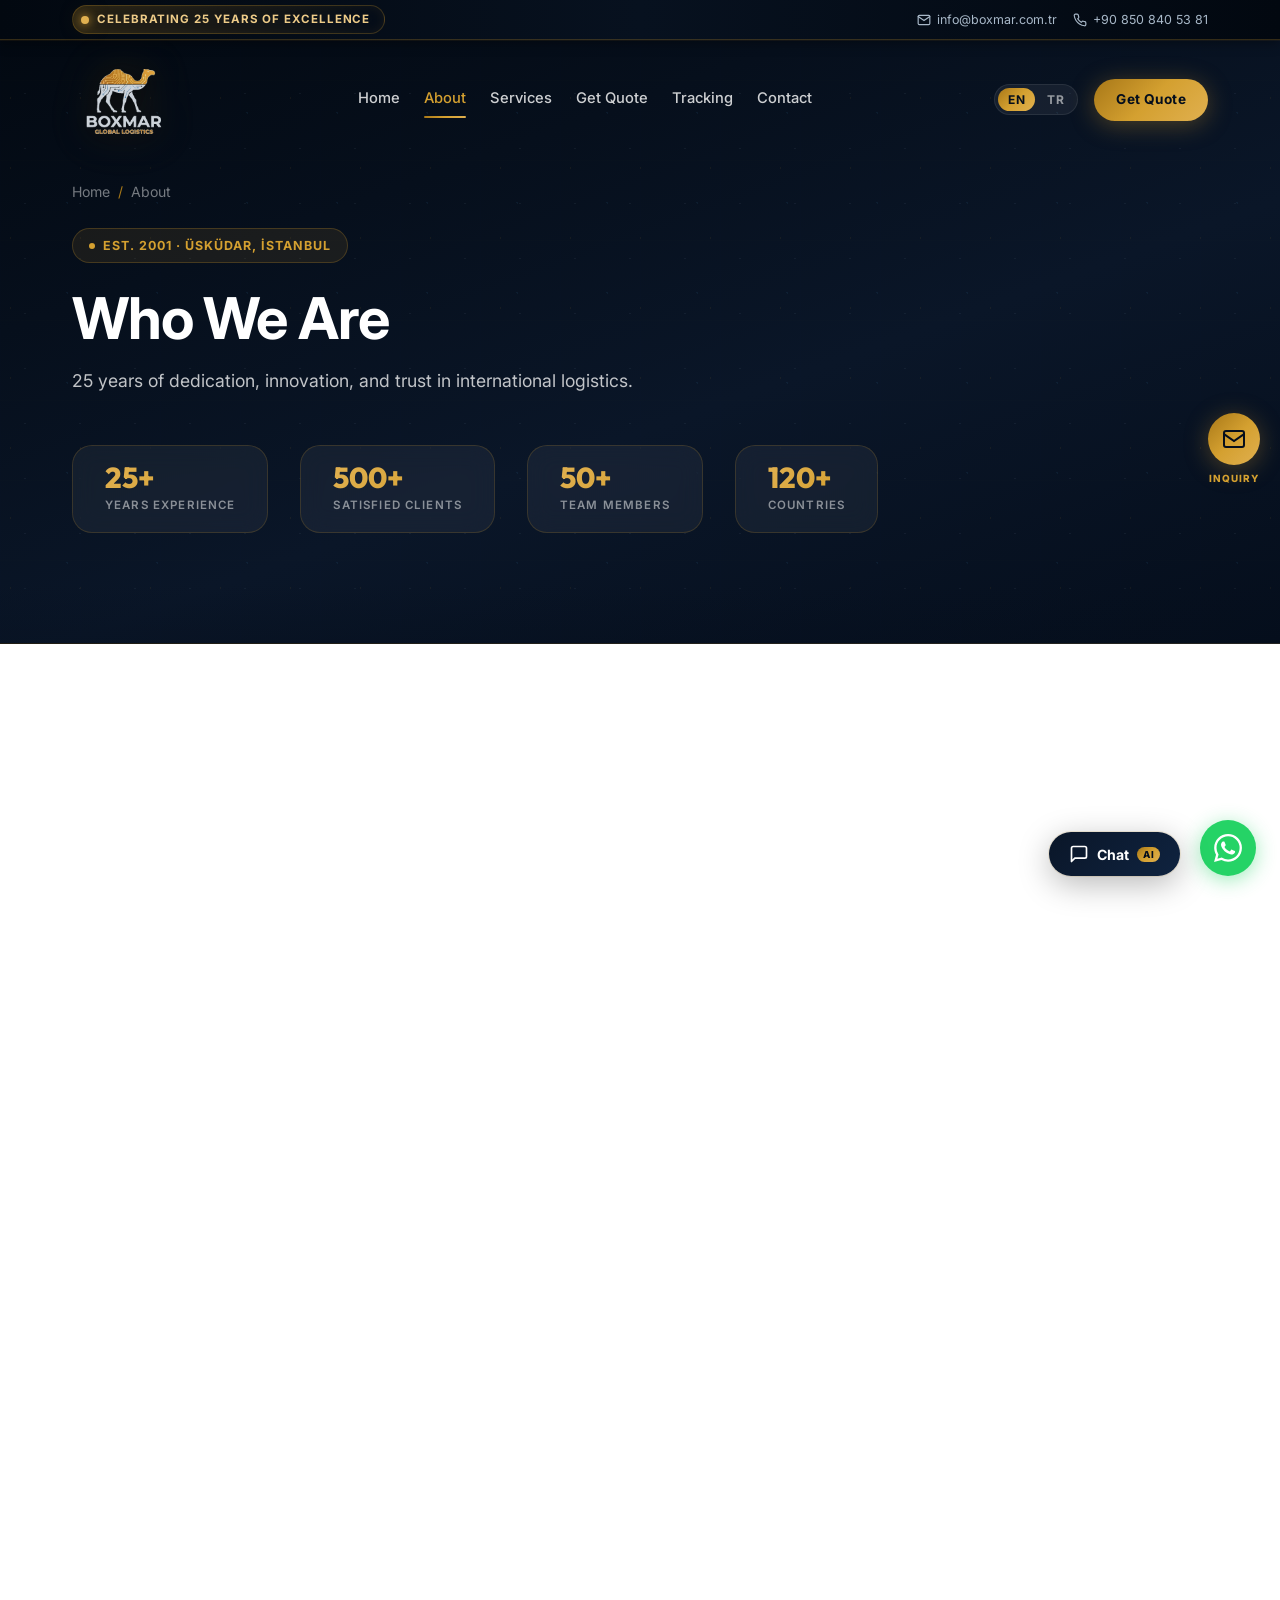
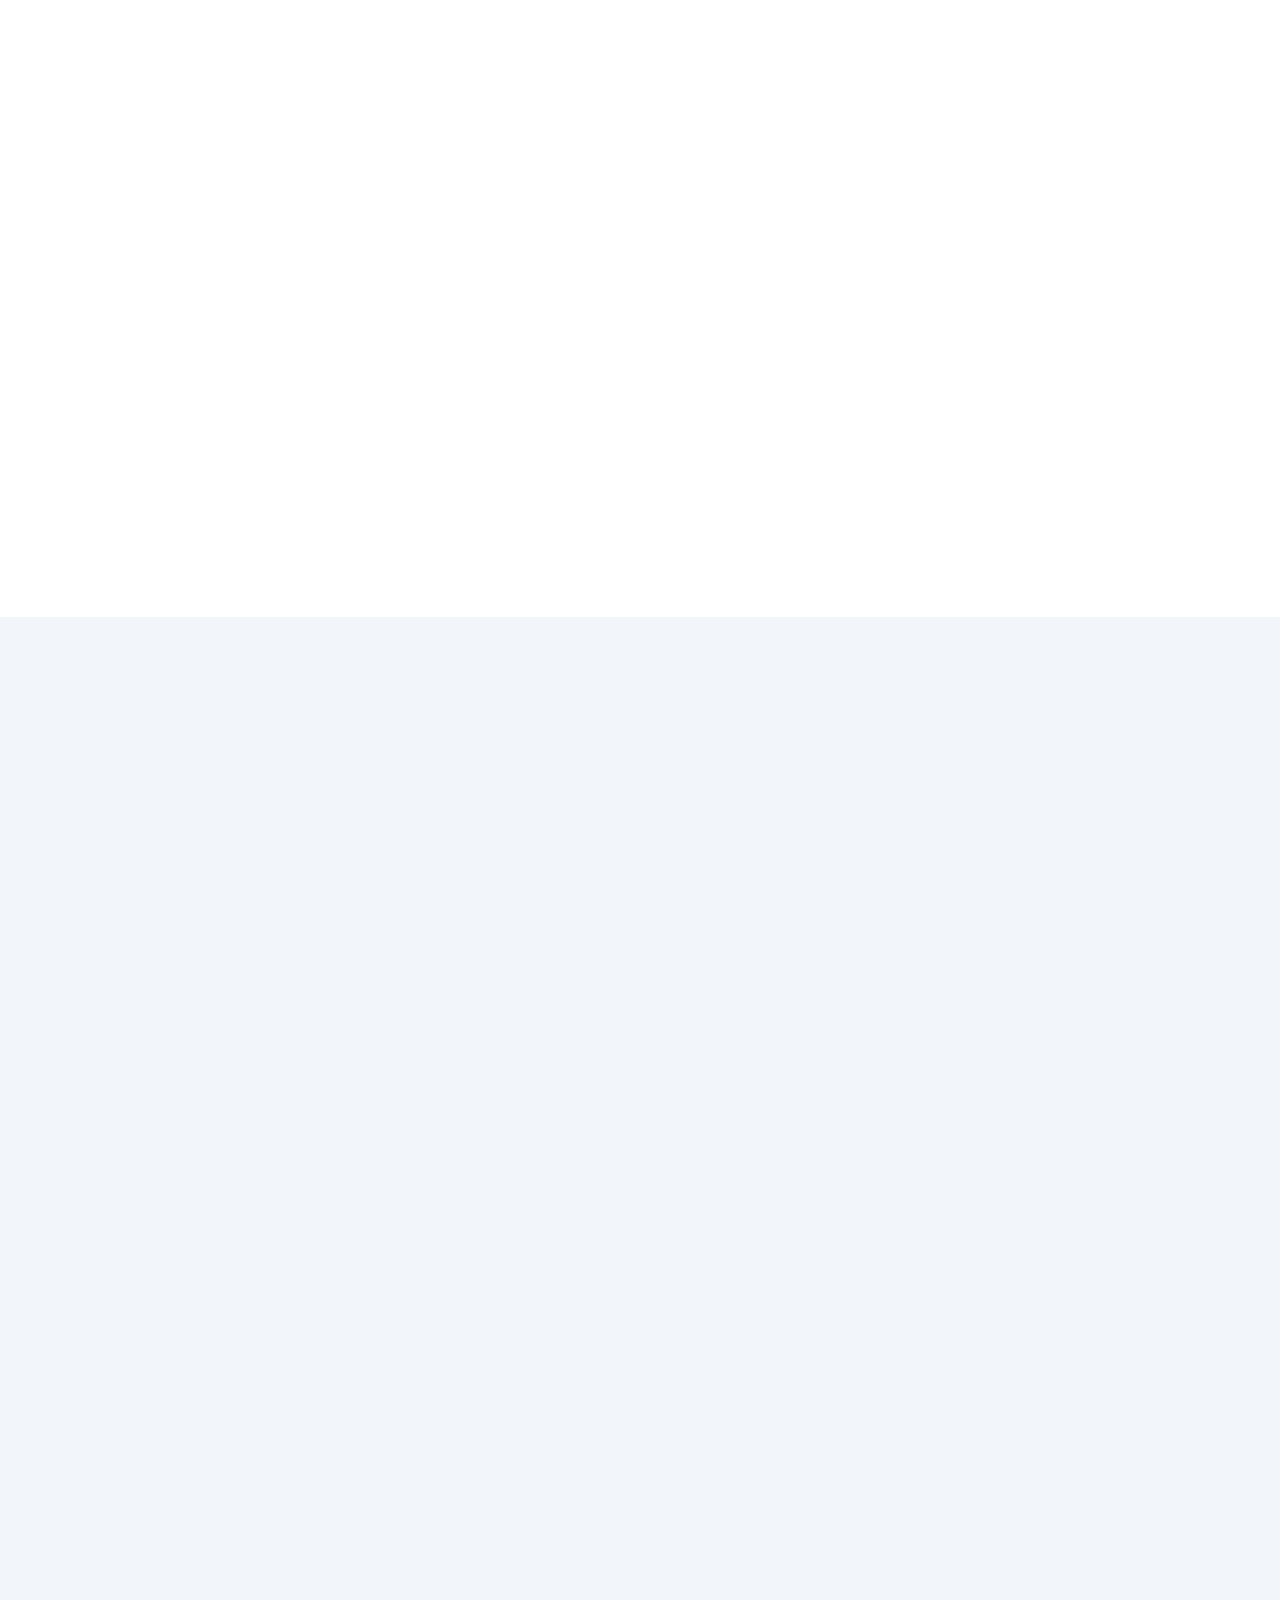
<file: about.html>
<!DOCTYPE html>
<html lang="en" dir="ltr">

<head>
    <meta charset="UTF-8">
    <meta name="theme-color" content="#050E1C">
    <meta name="color-scheme" content="dark">
    <link rel="canonical" href="https://www.boxmar.com.tr/about">
  <meta name="viewport" content="width=device-width, initial-scale=1.0">
    <title>About Us | Boxmar Global Logistics</title>
    <meta name="description"
        content="Learn about Boxmar Global Logistics - 25 years of excellence in international freight forwarding, chemical and food tank container operations in Turkey.">
    <meta property="og:type" content="website">
    <meta property="og:url" content="https://www.boxmar.com.tr/about.html">
    <meta property="og:title" content="About Us | Boxmar Global Logistics">
    <meta property="og:description" content="25 years of excellence in international freight forwarding, chemical and food tank container operations in Turkey.">
    <meta property="og:image" content="https://www.boxmar.com.tr/assets/logo.png">
    <meta name="twitter:card" content="summary_large_image">
    <meta name="twitter:title" content="About Boxmar Global Logistics">
    <meta name="twitter:description" content="25 years of excellence in international freight forwarding in Turkey.">
    <link rel="preconnect" href="https://fonts.googleapis.com">
    <link rel="dns-prefetch" href="https://cdn.jsdelivr.net">
    <link rel="preconnect" href="https://fonts.gstatic.com" crossorigin>
    <link
        href="https://fonts.googleapis.com/css2?family=Inter:wght@400;500;600;700;800&family=Outfit:wght@600;700;800&display=swap"
        rel="stylesheet">
    <link rel="icon" href="data:image/svg+xml,<svg xmlns=%22http://www.w3.org/2000/svg%22 viewBox=%220 0 32 32%22><rect width=%2232%22 height=%2232%22 rx=%224%22 fill=%22%23050E1C%22/><text x=%2216%22 y=%2223%22 font-family=%22Arial%22 font-weight=%22bold%22 font-size=%2220%22 fill=%22%23C8922A%22 text-anchor=%22middle%22>B</text></svg>">
  <link rel="stylesheet" href="css/styles.css">
</head>

<body>

  <!-- Skip to content for accessibility -->
  <a href="#main-content" class="skip-to-content">Skip to main content</a>

    <!-- ===== TOP BAR ===== -->
    <div class="top-bar">
        <div class="container top-bar-inner">
            <div class="top-bar-left">
                <span class="top-badge">
                    <span class="dot"></span>
                    <span data-i18n="hero.badge">Celebrating 25 Years of Excellence</span>
                </span>
            </div>
            <div class="top-bar-right">
                <a href="mailto:info@boxmar.com.tr"><svg width="14" height="14" viewBox="0 0 24 24" fill="none" stroke="currentColor" stroke-width="2" stroke-linecap="round" stroke-linejoin="round"><path d="M4 4h16c1.1 0 2 .9 2 2v12c0 1.1-.9 2-2 2H4c-1.1 0-2-.9-2-2V6c0-1.1.9-2 2-2z"/><polyline points="22,6 12,13 2,6"/></svg> info@boxmar.com.tr</a>
                <a href="tel:+908508405381"><svg width="14" height="14" viewBox="0 0 24 24" fill="none" stroke="currentColor" stroke-width="2" stroke-linecap="round" stroke-linejoin="round"><path d="M22 16.92v3a2 2 0 01-2.18 2 19.79 19.79 0 01-8.63-3.07 19.5 19.5 0 01-6-6 19.79 19.79 0 01-3.07-8.67A2 2 0 014.11 2h3a2 2 0 012 1.72c.127.96.361 1.903.7 2.81a2 2 0 01-.45 2.11L8.09 9.91a16 16 0 006 6l1.27-1.27a2 2 0 012.11-.45c.907.339 1.85.573 2.81.7A2 2 0 0122 16.92z"/></svg> +90 850 840 53 81</a>
            </div>
        </div>
    </div>

    <!-- NAVBAR -->
    <nav class="navbar scrolled">
        <div class="container">
            <a href="index.html" class="nav-logo">
                <img src="assets/logo.png" alt="Boxmar Global Logistics" class="nav-logo-img" fetchpriority="high">
            </a>
            <div class="nav-links">
                <a href="index.html" data-i18n="nav.home">Home</a>
                <a href="about.html" class="active" data-i18n="nav.about">About</a>
                <div class="nav-dropdown">
                    <a href="#" class="nav-dropdown-toggle" data-i18n="nav.services">Services</a>
                    <div class="nav-dropdown-menu">
                        <a href="services/road.html"><span data-i18n="svc.road">Road Transport</span></a>
                        <a href="services/sea.html"><span data-i18n="svc.sea">Sea Freight</span></a>
                        <a href="services/air.html"><span data-i18n="svc.air">Air Freight</span></a>
                        <a href="services/rail.html"><span data-i18n="svc.rail">Rail Freight</span></a>
                        <a href="services/chemical.html"><span data-i18n="svc.chemical">Chemical Freight</span></a>
                        <a href="services/food.html"><span data-i18n="svc.food">Food Freight</span></a>
                    </div>
                </div>
                <a href="index.html#quote" data-i18n="nav.quote">Get Quote</a>
                <a href="tracking.html" data-i18n="nav.tracking">Tracking</a>
                <a href="contact.html" data-i18n="nav.contact">Contact</a>
            </div>
            <div class="nav-actions">
                <div class="lang-switch">
                    <button class="lang-btn active" data-lang="en">EN</button>
                    <button class="lang-btn" data-lang="tr">TR</button>
                </div>
                <a href="index.html#quote" class="nav-cta" data-i18n="nav.cta">Get Quote</a>
            </div>
            <div class="hamburger"><span></span><span></span><span></span></div>
        </div>
    </nav>
    <div class="mobile-menu">
        <a href="index.html" data-i18n="nav.home">Home</a>
        <a href="about.html" data-i18n="nav.about">About</a>
        <a href="services/road.html" data-i18n="svc.road">Road Transport</a>
        <a href="services/sea.html" data-i18n="svc.sea">Sea Freight</a>
        <a href="services/air.html" data-i18n="svc.air">Air Freight</a>
        <a href="services/rail.html" data-i18n="svc.rail">Rail Freight</a>
        <a href="services/chemical.html" data-i18n="svc.chemical">Chemical Freight</a>
        <a href="services/food.html" data-i18n="svc.food">Food Freight</a>
        <a href="index.html#quote" data-i18n="nav.quote">Get Quote</a>
        <a href="tracking.html" data-i18n="nav.tracking">Tracking</a>
        <a href="contact.html" data-i18n="nav.contact">Contact</a>
    </div>

    <!-- PAGE HERO -->
    <section class="page-hero" id="main-content">
        <div class="hero-bg-pattern"></div>
        <div class="grid-bg" style="opacity:0.02"></div>
        <div class="container">
            <div class="breadcrumb"><a href="index.html" data-i18n="nav.home">Home</a><span class="sep">/</span><span data-i18n="nav.about">About</span></div>
            <div class="hero-eyebrow" style="margin-bottom:var(--space-lg)"><span class="dot"></span><span>Est. 2001 · Üsküdar, İstanbul</span></div>
            <h1 data-i18n="about.page.hero.h1">Who We Are</h1>
            <p style="color:rgba(255,255,255,0.7);max-width:640px;margin-top:var(--space-md);font-size:1.1rem;line-height:1.75" data-i18n="about.page.hero.sub">25 years of dedication, innovation, and trust in international logistics.</p>
            <!-- Quick stats -->
            <div style="display:flex;gap:var(--space-xl);flex-wrap:wrap;margin-top:var(--space-2xl)">
                <div class="svc-hero-stat">
                    <span class="stat-val">25+</span>
                    <span class="stat-lbl" data-i18n="stat.2.label">Years Experience</span>
                </div>
                <div class="svc-hero-stat">
                    <span class="stat-val">500+</span>
                    <span class="stat-lbl" data-i18n="stat.3.label">Satisfied Clients</span>
                </div>
                <div class="svc-hero-stat">
                    <span class="stat-val">50+</span>
                    <span class="stat-lbl" data-i18n="stat.1.label">Team Members</span>
                </div>
                <div class="svc-hero-stat">
                    <span class="stat-val">120+</span>
                    <span class="stat-lbl" data-i18n="map.stat.countries">Countries</span>
                </div>
            </div>
        </div>
    </section>

    <!-- COMPANY STORY -->
    <section class="section">
        <div class="container">
            <div class="grid grid-2" style="align-items:start;gap:var(--space-4xl)">
                <div class="reveal">
                    <div class="section-label" data-i18n="about.page.story.label">Our Story</div>
                    <h2 class="section-title" data-i18n="about.page.story.h2">Boxmar Logistics Transportation Co. Ltd.</h2>
                    <p data-i18n="about.page.story.p1">Boxmar is celebrating its 25th year in the international forwarding field in Turkey. As one of the leading logistics providers in the market, Boxmar offers a wide range of logistics services to its customers and to its partners worldwide.</p>
                    <p data-i18n="about.page.story.p2">Boxmar is also one of the tank operators in Turkey with exceptional service in Bulk Liner, ISO Tank, and Flexi Tank.</p>
                    <p data-i18n="about.page.story.p3">Since our inception, we have been investing in all aspects to perfect our technical know-how, equipment, and facilities in order to continuously improve our service quality.</p>
                    <p data-i18n="about.page.story.p4">Today, as a result of our experience and investments, we are totally proud of announcing that there are no bounds for Boxmar — transporting cargo from the smallest to project shipments.</p>
                    <p data-i18n="about.page.story.p5">Boxmar has recently completed a restructuring process and become a much stronger forwarding company by combining its experience in the market with a brand new professional management concept.</p>
                    <p data-i18n="about.page.story.p6">We have consistently been at the forefront of the provision of quality services and the expansion of advanced technology innovation.</p>
                    <p data-i18n="about.page.story.p7">We have a strong commitment to developing new business areas with our partners worldwide.</p>
                </div>
                <div>
                    <div style="background:linear-gradient(135deg,var(--navy-900),var(--navy-700));border-radius:var(--radius-lg);padding:var(--space-3xl);color:var(--white);margin-bottom:var(--space-xl)"
                        class="reveal reveal-delay-1">
                        <h3 style="color:var(--gold-400);margin-bottom:var(--space-md)" data-i18n="about.page.services.h3">Our Services Include</h3>
                        <div class="tag-list" style="gap:var(--space-sm)">
                            <span class="tag" style="background:rgba(58,135,200,0.15);color:var(--blue-300)">Airfreight
                                Consolidation</span>
                            <span class="tag"
                                style="background:rgba(58,135,200,0.15);color:var(--blue-300)">Projects</span>
                            <span class="tag" style="background:rgba(58,135,200,0.15);color:var(--blue-300)">Overland
                                Trucking</span>
                            <span class="tag" style="background:rgba(58,135,200,0.15);color:var(--blue-300)">Port /
                                Airport Handling</span>
                            <span class="tag" style="background:rgba(58,135,200,0.15);color:var(--blue-300)">Warehousing
                                & Distribution</span>
                            <span class="tag"
                                style="background:rgba(58,135,200,0.15);color:var(--blue-300)">De-consolidation</span>
                            <span class="tag" style="background:rgba(58,135,200,0.15);color:var(--blue-300)">Customs
                                Clearance</span>
                            <span class="tag" style="background:rgba(58,135,200,0.15);color:var(--blue-300)">Sea Freight
                                FCL & LCL</span>
                            <span class="tag" style="background:rgba(58,135,200,0.15);color:var(--blue-300)">Rail
                                Freight</span>
                            <span class="tag" style="background:rgba(58,135,200,0.15);color:var(--blue-300)">Tank
                                Container Shipments</span>
                            <span class="tag"
                                style="background:rgba(58,135,200,0.15);color:var(--blue-300)">Storage</span>
                            <span class="tag" style="background:rgba(58,135,200,0.15);color:var(--blue-300)">Door-to-Door
                                Turkey</span>
                        </div>
                    </div>
                <div style="margin-top:var(--space-lg);padding:var(--space-md) var(--space-lg);background:rgba(200,146,42,0.08);border:1px solid rgba(200,146,42,0.25);border-radius:var(--radius-md);display:inline-flex;align-items:center;gap:10px">
                    <svg width="18" height="18" viewBox="0 0 24 24" fill="none" stroke="var(--gold-400)" stroke-width="2"><path d="M14 2H6a2 2 0 00-2 2v16a2 2 0 002 2h12a2 2 0 002-2V8z"/><polyline points="14 2 14 8 20 8"/><line x1="16" y1="13" x2="8" y2="13"/><line x1="16" y1="17" x2="8" y2="17"/></svg>
                    <span style="color:var(--gold-300);font-size:0.88rem;font-weight:700" data-i18n="cert.unet">Holder of Certificate — U-NET No: 1284152</span>
                </div>
                    <div class="grid grid-2 reveal reveal-delay-2" style="gap:var(--space-md)">
                        <div class="mv-card">
                            <h3 data-i18n="about.page.mission.h3">Mission</h3>
                            <p data-i18n="about.page.mission.p">Boxmar Global Logistics is a full service freight forwarder and customs broker committed to providing the highest levels of service and quality assurance.</p>
                        </div>
                        <div class="mv-card">
                            <h3 data-i18n="about.page.vision.h3">Vision</h3>
                            <p data-i18n="about.page.vision.p">To be the best customer service team in our profession. To develop and maintain a first-class infrastructure to ensure employee satisfaction, driving customer loyalty and sustained profit growth.</p>
                        </div>
                    </div>
                </div>
            </div>
        </div>
    </section>

    <!-- TIMELINE -->
    <section class="section section--gray">
        <div class="container">
            <div class="text-center reveal">
                <div class="section-label" data-i18n="about.page.timeline.label">Our Journey</div>
                <h2 class="section-title" data-i18n="about.page.timeline.h2">25 Years of Growth</h2>
            </div>
            <div class="timeline">
                <div class="timeline-item reveal">
                    <div class="timeline-content">
                        <h3 data-i18n="about.page.tl.2001.h3">Company Founded</h3>
                        <p data-i18n="about.page.tl.2001.p">Boxmar Logistics established in Istanbul, Turkey, beginning its journey in international freight forwarding.</p>
                    </div>
                    <div class="timeline-year">2001</div>
                    <div class="timeline-content" style="visibility:hidden"></div>
                </div>
                <div class="timeline-item reveal">
                    <div class="timeline-content" style="visibility:hidden"></div>
                    <div class="timeline-year">2008</div>
                    <div class="timeline-content">
                        <h3 data-i18n="about.page.tl.2008.h3">Tank Operations Launch</h3>
                        <p data-i18n="about.page.tl.2008.p">Expanded into chemical and food tank container operations, becoming one of Turkey's specialized tank operators.</p>
                    </div>
                </div>
                <div class="timeline-item reveal">
                    <div class="timeline-content">
                        <h3 data-i18n="about.page.tl.2014.h3">European Network</h3>
                        <p data-i18n="about.page.tl.2014.p">Established daily scheduled cargo routes covering key corridors across Turkey and Europe.</p>
                    </div>
                    <div class="timeline-year">2014</div>
                    <div class="timeline-content" style="visibility:hidden"></div>
                </div>
                <div class="timeline-item reveal">
                    <div class="timeline-content" style="visibility:hidden"></div>
                    <div class="timeline-year">2020</div>
                    <div class="timeline-content">
                        <h3 data-i18n="about.page.tl.2020.h3">Warehouse Expansion</h3>
                        <p data-i18n="about.page.tl.2020.p">Expanded warehousing facilities to over 10,000 m², enhancing storage and distribution capabilities.</p>
                    </div>
                </div>
                <div class="timeline-item reveal">
                    <div class="timeline-content">
                        <h3 data-i18n="about.page.tl.2024.h3">Restructuring &amp; Growth</h3>
                        <p data-i18n="about.page.tl.2024.p">Completed strategic restructuring with increased capital, professional management, and stronger financial infrastructure.</p>
                    </div>
                    <div class="timeline-year">2024</div>
                    <div class="timeline-content" style="visibility:hidden"></div>
                </div>
                <div class="timeline-item reveal">
                    <div class="timeline-content" style="visibility:hidden"></div>
                    <div class="timeline-year">2026</div>
                    <div class="timeline-content">
                        <h3 data-i18n="about.page.tl.2026.h3">25th Anniversary</h3>
                        <p data-i18n="about.page.tl.2026.p">Celebrating 25 years of trust, serving 500+ clients with 50+ professionals, ready for the next chapter.</p>
                    </div>
                </div>
            </div>
        </div>
    </section>

    <!-- WHY CHOOSE US -->
    <section class="section">
        <div class="container text-center">
            <div class="reveal">
                <div class="section-label" data-i18n="about.page.why.label">Why Choose Us</div>
                <h2 class="section-title" data-i18n="about.page.why.h2">Why Boxmar?</h2>
                <p class="section-subtitle" style="margin:0 auto var(--space-3xl)" data-i18n="about.page.why.sub">Boxmar Global Logistics' objective is to exceed the expectations of our customers through total quality management.</p>
            </div>
            <div class="grid grid-4 reveal">
                <div class="promise-card">
                    <div class="promise-icon"><svg width="24" height="24" viewBox="0 0 24 24" fill="none" stroke="var(--gold-400)" stroke-width="2" stroke-linecap="round" stroke-linejoin="round"><path d="M13 2L3 14h9l-1 8 10-12h-9l1-8z"/></svg></div>
                    <h4 data-i18n="about.page.why.rapid.h4">Rapid Response</h4>
                    <p data-i18n="about.page.why.rapid.p">Immediate response to irregularities minimizing complaints and errors.</p>
                </div>
                <div class="promise-card">
                    <div class="promise-icon"><svg width="24" height="24" viewBox="0 0 24 24" fill="none" stroke="var(--blue-400)" stroke-width="2" stroke-linecap="round" stroke-linejoin="round"><path d="M21.5 2v6h-6M2.5 22v-6h6"/><path d="M2.5 16A10 10 0 0118 3.5M21.5 8A10 10 0 016 20.5"/></svg></div>
                    <h4 data-i18n="about.page.why.consistency.h4">Consistency</h4>
                    <p data-i18n="about.page.why.consistency.p">Consistent freight handling and standardized work procedures.</p>
                </div>
                <div class="promise-card">
                    <div class="promise-icon"><svg width="24" height="24" viewBox="0 0 24 24" fill="none" stroke="var(--gold-400)" stroke-width="2" stroke-linecap="round" stroke-linejoin="round"><path d="M12 1v22M17 5H9.5a3.5 3.5 0 000 7h5a3.5 3.5 0 010 7H6"/></svg></div>
                    <h4 data-i18n="about.page.why.cost.h4">Cost-Effective</h4>
                    <p data-i18n="about.page.why.cost.p">Swift, reliable, and economical transportation for every customer.</p>
                </div>
                <div class="promise-card">
                    <div class="promise-icon"><svg width="24" height="24" viewBox="0 0 24 24" fill="none" stroke="var(--blue-400)" stroke-width="2" stroke-linecap="round" stroke-linejoin="round"><polygon points="12 2 15.09 8.26 22 9.27 17 14.14 18.18 21.02 12 17.77 5.82 21.02 7 14.14 2 9.27 8.91 8.26 12 2"/></svg></div>
                    <h4 data-i18n="about.page.why.quality.h4">Quality Policy</h4>
                    <p data-i18n="about.page.why.quality.p">Quality policy applied across all personnel and operations.</p>
                </div>
            </div>
        </div>
    </section>

    <!-- CTA -->
    <section class="cta-section">
        <div class="container reveal">
            <h2 data-i18n="about.page.cta.h2">Let Us Help You Find a Solution That Meets Your Needs</h2>
            <p style="color:rgba(255,255,255,0.7)" data-i18n="about.page.cta.p">Our expert team is ready to provide customized logistics solutions for your business.</p>
            <a href="contact.html" class="btn btn-primary" style="margin-top:var(--space-lg)" data-i18n="about.page.cta.btn">Contact Us Now</a>
            <div class="cta-phone"><span data-i18n="about.page.cta.phone">Or Call</span> <a href="tel:+908508405381" style="color:var(--gold-400)">+90 850 840 53 81</a></div>
        </div>
    </section>

    <!-- FOOTER -->
    <footer class="footer">
        <div class="container">
            <div class="footer-grid">
                <div class="footer-about">
                    <a href="index.html" class="nav-logo" style="margin-bottom:var(--space-md)">
                        <img src="assets/logo.png" alt="Boxmar Global Logistics" class="nav-logo-img" fetchpriority="high">
                    </a>
                    <p>Boxmar Global Logistics provides comprehensive freight forwarding and logistics solutions with
                        25+ years of industry expertise across Turkey and beyond.</p>
                    <div class="footer-social"><a href="https://www.linkedin.com/company/boxmar" target="_blank" rel="noopener" title="LinkedIn" aria-label="LinkedIn"><svg width="18" height="18" viewBox="0 0 24 24" fill="currentColor"><path d="M16 8a6 6 0 016 6v7h-4v-7a2 2 0 00-2-2 2 2 0 00-2 2v7h-4v-7a6 6 0 016-6z"/><rect x="2" y="9" width="4" height="12"/><circle cx="4" cy="4" r="2"/></svg></a><a href="https://www.instagram.com/boxmarglobal" target="_blank" rel="noopener" title="Instagram" aria-label="Instagram"><svg width="18" height="18" viewBox="0 0 24 24" fill="none" stroke="currentColor" stroke-width="2" stroke-linecap="round" stroke-linejoin="round"><rect x="2" y="2" width="20" height="20" rx="5" ry="5"/><path d="M16 11.37A4 4 0 1112.63 8 4 4 0 0116 11.37z"/><line x1="17.5" y1="6.5" x2="17.51" y2="6.5"/></svg></a><a href="https://www.youtube.com/@boxmarglobal" target="_blank" rel="noopener" title="YouTube" aria-label="YouTube"><svg width="18" height="18" viewBox="0 0 24 24" fill="currentColor"><path d="M22.54 6.42a2.78 2.78 0 00-1.95-1.96C18.88 4 12 4 12 4s-6.88 0-8.59.46a2.78 2.78 0 00-1.95 1.96A29 29 0 001 12a29 29 0 00.46 5.58A2.78 2.78 0 003.41 19.6C5.12 20 12 20 12 20s6.88 0 8.59-.46a2.78 2.78 0 001.95-1.95A29 29 0 0023 12a29 29 0 00-.46-5.58z"/><polygon points="9.75 15.02 15.5 12 9.75 8.98 9.75 15.02" fill="white"/></svg></a><a href="https://twitter.com/boxmarglobal" target="_blank" rel="noopener" title="X (Twitter)" aria-label="X (Twitter)"><svg width="18" height="18" viewBox="0 0 24 24" fill="currentColor"><path d="M18.244 2.25h3.308l-7.227 8.26 8.502 11.24H16.17l-4.714-6.231-5.401 6.231H2.744l7.73-8.835L1.254 2.25H8.08l4.259 5.63zm-1.161 17.52h1.833L7.084 4.126H5.117z"/></svg></a></div>
                </div>
                <div>
                    <h4>Services</h4>
                    <ul class="footer-links">
                        <li><a href="services/road.html">Road Transport</a></li>
                        <li><a href="services/sea.html">Sea Freight</a></li>
                        <li><a href="services/air.html">Air Freight</a></li>
                        <li><a href="services/rail.html">Rail Freight</a></li>
                        <li><a href="services/chemical.html">Chemical Freight</a></li>
                        <li><a href="services/food.html">Food Freight</a></li>
                    </ul>
                </div>
                <div>
                    <h4>Company</h4>
                    <ul class="footer-links">
                        <li><a href="about.html">About Us</a></li>
                        <li><a href="contact.html">Contact</a></li>
                        <li><a href="tracking.html">Tracking</a></li>
                        <li><a href="privacy.html">Privacy Policy</a></li>
                    </ul>
                </div>
                <div>
                    <h4>Contact Info</h4>
                    <div class="footer-contact-item"><span class="icon"></span>
                        <div>Muratreis Mah. Payanda Sk.<br>Çelik İş Hanı No:9 İç Kapı No:1<br>Üsküdar, İstanbul / Turkey
                        </div>
                    </div>
                    <div class="footer-contact-item"><span class="icon"></span>
                        <div><a href="tel:+908508405381">+90 850 840 53 81</a></div>
                    </div>
                    <div class="footer-contact-item"><span class="icon"></span>
                        <div><a href="mailto:info@boxmar.com.tr">info@boxmar.com.tr</a></div>
                    </div>
                    <div class="footer-contact-item"><span class="icon" style="color:var(--gold-500)">📋</span>
                        <div style="color:rgba(200,146,42,0.85);font-size:0.82rem"><span data-i18n="cert.unet.short">Holder of Certificate</span><br><strong>U-NET No: 1284152</strong></div>
                    </div>
                </div>
            </div>
            <div class="footer-bottom"><span>© 2026 Boxmar Global Logistics. All rights reserved.</span><span><a
                        href="#">Privacy</a> · <a href="#">Terms</a></span></div>
        </div>
    </footer>
    <a href="https://wa.me/908508405381" target="_blank" class="whatsapp-float" aria-label="WhatsApp">
  <svg width="28" height="28" viewBox="0 0 24 24" fill="currentColor">
  <path d="M17.472 14.382c-.297-.149-1.758-.867-2.03-.967-.273-.099-.471-.148-.67.15-.197.297-.767.966-.94 1.164-.173.199-.347.223-.644.075-.297-.15-1.255-.463-2.39-1.475-.883-.788-1.48-1.761-1.653-2.059-.173-.297-.018-.458.13-.606.134-.133.298-.347.446-.52.149-.174.198-.298.298-.497.099-.198.05-.371-.025-.52-.075-.149-.669-1.612-.916-2.207-.242-.579-.487-.5-.669-.51a12.8 12.8 0 0 0-.57-.01c-.198 0-.52.074-.792.372-.272.297-1.04 1.016-1.04 2.479 0 1.462 1.065 2.875 1.213 3.074.149.198 2.096 3.2 5.077 4.487.709.306 1.262.489 1.694.625.712.227 1.36.195 1.871.118.571-.085 1.758-.719 2.006-1.413.248-.694.248-1.289.173-1.413-.074-.124-.272-.198-.57-.347m-5.421 7.403h-.004a9.87 9.87 0 0 1-5.031-1.378l-.361-.214-3.741.982.998-3.648-.235-.374a9.86 9.86 0 0 1-1.51-5.26c.001-5.45 4.436-9.884 9.888-9.884 2.64 0 5.122 1.03 6.988 2.898a9.825 9.825 0 0 1 2.893 6.994c-.003 5.45-4.437 9.884-9.885 9.884m8.413-18.297A11.815 11.815 0 0 0 12.05 0C5.495 0 .16 5.335.157 11.892c0 2.096.547 4.142 1.588 5.945L.057 24l6.305-1.654a11.882 11.882 0 0 0 5.683 1.448h.005c6.554 0 11.89-5.335 11.893-11.893a11.821 11.821 0 0 0-3.48-8.413Z"/>
</svg>
</a>
    <!-- Floating Inquiry Button -->
    <a href="index.html#quote" class="inquiry-float" title="Make an Inquiry">
        <span class="inquiry-float-icon"><svg width="24" height="24" viewBox="0 0 24 24" fill="none" stroke="currentColor" stroke-width="2"><rect x="2" y="4" width="20" height="16" rx="2"/><path d="M22 7l-10 7L2 7"/></svg></span>
        <span class="inquiry-float-text" data-i18n="float.inquiry">Inquiry</span>
    </a>

    <!-- ===== CHAT BOX ===== -->
    <div class="chatbox" id="chatbox">
      <div class="chatbox-header">
        <div class="chatbox-header-left">
          <div class="chatbox-avatar">
            <svg width="20" height="20" viewBox="0 0 24 24" fill="none" stroke="currentColor" stroke-width="2" stroke-linecap="round" stroke-linejoin="round"><path d="M12 2C6.48 2 2 6.48 2 12s4.48 10 10 10 10-4.48 10-10S17.52 2 12 2z"/><path d="M8 14s1.5 2 4 2 4-2 4-2"/><line x1="9" y1="9" x2="9.01" y2="9"/><line x1="15" y1="9" x2="15.01" y2="9"/></svg>
          </div>
          <div class="chatbox-header-info">
            <span class="chatbox-title">Boxmar Assistant</span>
            <span class="chatbox-status"><span class="chatbox-status-dot"></span>Online · Typically replies instantly</span>
          </div>
        </div>
        <div class="chatbox-header-actions">
          <button class="chatbox-minimize" onclick="document.getElementById('chatbox').classList.remove('open');document.getElementById('chatTrigger').style.display=''" title="Minimize">
            <svg width="16" height="16" viewBox="0 0 24 24" fill="none" stroke="currentColor" stroke-width="2.5"><path d="M5 12h14"/></svg>
          </button>
        </div>
      </div>
      <div class="chatbox-body">
        <div class="chatbox-messages" id="chatMessages">
          <div class="chat-msg bot" data-time="">
            <div class="chat-avatar-sm">B</div>
            <div class="chat-msg-content">
              <div class="chat-bubble">Hello! 👋 Welcome to <strong>Boxmar Global Logistics</strong>. I'm your intelligent logistics assistant. What can I help you with today?</div>
              <div class="chat-time" id="chatInitTime"></div>
            </div>
          </div>
          <div class="chat-quick-replies" id="chatInitReplies">
            <button class="chat-quick" onclick="chatReply('quote')">📋 Get a Quote</button>
            <button class="chat-quick" onclick="chatReply('services')">🌐 Our Services</button>
            <button class="chat-quick" onclick="chatReply('tracking')">📍 Track Shipment</button>
            <button class="chat-quick" onclick="chatReply('transit')">⏱️ Transit Times</button>
            <button class="chat-quick" onclick="chatReply('about')">🏢 About Us</button>
            <button class="chat-quick" onclick="chatReply('adr')">🏆 Certifications</button>
            <button class="chat-quick" onclick="chatReply('pricing')">💰 Pricing Guide</button>
            <button class="chat-quick" onclick="chatReply('contact')">📞 Contact</button>
          </div>
        </div>
        <div class="chatbox-input-area">
          <div class="chatbox-footer-note">Powered by Boxmar AI · <a href="contact.html" style="color:var(--gold-500)">Talk to a human →</a></div>
        </div>
      </div>
    </div>
    <button class="chatbox-trigger" id="chatTrigger"
      onclick="document.getElementById('chatbox').classList.add('open');this.style.display='none'">
      <span class="chatbox-trigger-icon">
        <svg width="20" height="20" viewBox="0 0 24 24" fill="none" stroke="currentColor" stroke-width="2" stroke-linecap="round" stroke-linejoin="round"><path d="M21 15a2 2 0 01-2 2H7l-4 4V5a2 2 0 012-2h14a2 2 0 012 2z"/></svg>
      </span>
      <span data-i18n="float.chat">Chat</span>
      <span class="chatbox-trigger-badge">AI</span>
    </button>

    <script src="js/translations.js"></script>
    <script src="js/app.js"></script>
    <script>
    /* Boxmar Chatbot v4.0 — Button-driven, no text input */
    (function() {
      const KB = {
        quote: { en: "📋 <strong>Get a Free Quote</strong><br><br>We respond within <strong>1 hour</strong> during business hours.<br><br>Choose how you'd like to proceed:", tr: "📋 <strong>Ücretsiz Teklif Alın</strong><br><br>Mesai saatlerinde <strong>1 saat</strong> içinde yanıt veriyoruz.", followups: ['quote_form','quote_call','quote_whatsapp','menu'] },
        quote_form: { en: "📝 <strong>Online Quote Form</strong><br><br><a href='index.html#quote' style='color:var(--gold-400);font-weight:700'>→ Open Quote Form</a>", tr: "📝 <strong>Online Teklif Formu</strong><br><br><a href='index.html#quote' style='color:var(--gold-400);font-weight:700'>→ Teklif Formunu Aç</a>", followups: ['services','transit','menu'] },
        quote_call: { en: "📞 <strong>Call Us Now</strong><br><br><a href='tel:+908508405381' style='color:var(--blue-400);font-weight:700;font-size:1.1rem'>+90 850 840 53 81</a><br><br>🕐 Mon–Fri 09:00–18:00 · 🚨 Emergency: 24/7", tr: "📞 <strong>Bizi Arayın</strong><br><br><a href='tel:+908508405381' style='color:var(--blue-400);font-weight:700;font-size:1.1rem'>+90 850 840 53 81</a><br><br>🕐 Pzt–Cum 09:00–18:00 · 🚨 Acil: 7/24", followups: ['quote_whatsapp','contact','menu'] },
        quote_whatsapp: { en: "💬 <strong>WhatsApp Quote</strong><br><br><a href='https://wa.me/908508405381?text=Hello%2C%20I%20would%20like%20a%20freight%20quote' target='_blank' style='color:var(--gold-400);font-weight:700'>→ Open WhatsApp Chat</a>", tr: "💬 <strong>WhatsApp Teklif</strong><br><br><a href='https://wa.me/908508405381?text=Merhaba%2C%20navlun%20teklifi%20almak%20istiyorum' target='_blank' style='color:var(--gold-400);font-weight:700'>→ WhatsApp'ı Aç</a>", followups: ['quote_call','contact','menu'] },
        services: { en: "🌐 <strong>Boxmar's 6 Core Services</strong><br><br>Select a service to learn more:", tr: "🌐 <strong>Boxmar'ın 6 Temel Hizmeti</strong><br><br>Daha fazla bilgi için bir hizmet seçin:", followups: ['road','sea','air','rail','chemical','food'] },
        road: { en: "🚛 <strong>Road Transport</strong><br><br>500+ trucks · Turkey & 20+ European countries<br>✅ FTL · LTL · Reefer · ADR<br>⏱️ Istanbul → Hamburg: 3–4 days<br><br><a href='services/road.html' style='color:var(--gold-400)'>→ Details</a>", tr: "🚛 <strong>Karayolu Taşımacılığı</strong><br><br>500+ kamyon · Türkiye & 20+ Avrupa ülkesi<br>✅ FTL · LTL · Frigorifik · ADR<br>⏱️ İstanbul → Hamburg: 3–4 gün<br><br><a href='services/road.html' style='color:var(--gold-400)'>→ Detaylar</a>", followups: ['sea','air','quote','menu'] },
        sea: { en: "🚢 <strong>Sea Freight</strong><br><br>50+ carrier partners · 120+ ports<br>✅ FCL · LCL · Reefer · Project Cargo<br>⏱️ Istanbul → Rotterdam: 12–14 days<br><br><a href='services/sea.html' style='color:var(--gold-400)'>→ Details</a>", tr: "🚢 <strong>Deniz Yükü</strong><br><br>50+ taşıyıcı · 120+ liman<br>✅ FCL · LCL · Frigorifik · Proje Yükü<br>⏱️ İstanbul → Rotterdam: 12–14 gün<br><br><a href='services/sea.html' style='color:var(--gold-400)'>→ Detaylar</a>", followups: ['road','air','quote','menu'] },
        air: { en: "✈️ <strong>Air Freight</strong><br><br>200+ airports · 50+ airline partners<br>⏱️ 24–72 hours worldwide<br>✅ General · Express · Pharma · DG<br><br><a href='services/air.html' style='color:var(--gold-400)'>→ Details</a>", tr: "✈️ <strong>Hava Yükü</strong><br><br>200+ havalimanı · 50+ havayolu<br>⏱️ 24–72 saat dünya geneli<br><br><a href='services/air.html' style='color:var(--gold-400)'>→ Detaylar</a>", followups: ['sea','rail','quote','menu'] },
        rail: { en: "🚂 <strong>Rail Freight — Silk Road</strong><br><br>🌿 70% less CO₂ · 30–40% cheaper than air<br>⏱️ Istanbul → Shanghai: 18–22 days<br><br><a href='services/rail.html' style='color:var(--gold-400)'>→ Details</a>", tr: "🚂 <strong>Demiryolu — İpek Yolu</strong><br><br>🌿 %70 daha az CO₂ · Havadan %30–40 ucuz<br>⏱️ İstanbul → Şangay: 18–22 gün<br><br><a href='services/rail.html' style='color:var(--gold-400)'>→ Detaylar</a>", followups: ['sea','air','quote','menu'] },
        chemical: { en: "⚗️ <strong>Chemical Freight & ISO Tank</strong><br><br>🏆 ADR · IMDG · RID · ISO 9001<br>Capacity: 4,000–35,000L · -40°C to +130°C<br><br><a href='services/chemical.html' style='color:var(--gold-400)'>→ Details</a>", tr: "⚗️ <strong>Kimyasal Yük & ISO Tank</strong><br><br>🏆 ADR · IMDG · RID · ISO 9001<br>Kapasite: 4.000–35.000L · -40°C ile +130°C<br><br><a href='services/chemical.html' style='color:var(--gold-400)'>→ Detaylar</a>", followups: ['food','adr','quote','menu'] },
        food: { en: "🍶 <strong>Food Tank Freight</strong><br><br>🏆 HACCP · ISO 22000 · BRC<br>✅ Flexi Tank · Bulk Liner · ISO Tank<br>Products: Olive Oil, Sunflower Oil, Molasses...<br><br><a href='services/food.html' style='color:var(--gold-400)'>→ Details</a>", tr: "🍶 <strong>Gıda Tankı Taşımacılığı</strong><br><br>🏆 HACCP · ISO 22000 · BRC<br>✅ Flexi Tank · Bulk Liner · ISO Tank<br>Ürünler: Zeytinyağı, Ayçiçeği Yağı, Melas...<br><br><a href='services/food.html' style='color:var(--gold-400)'>→ Detaylar</a>", followups: ['chemical','sea','quote','menu'] },
        tracking: { en: "📍 <strong>Track Your Shipment</strong><br><br>Operations team available <strong>24/7</strong>.", tr: "📍 <strong>Sevkiyat Takibi</strong><br><br>Operasyon ekibi <strong>7/24</strong> hizmetinizde.", followups: ['tracking_online','tracking_call','tracking_whatsapp','menu'] },
        tracking_online: { en: "🖥️ <a href='tracking.html' style='color:var(--blue-400);font-weight:700'>→ Go to Tracking Page</a>", tr: "🖥️ <a href='tracking.html' style='color:var(--blue-400);font-weight:700'>→ Takip Sayfasına Git</a>", followups: ['tracking_call','menu'] },
        tracking_call: { en: "📞 <a href='tel:+908508405381' style='color:var(--blue-400);font-weight:700;font-size:1.1rem'>+90 850 840 53 81</a> (24/7)", tr: "📞 <a href='tel:+908508405381' style='color:var(--blue-400);font-weight:700;font-size:1.1rem'>+90 850 840 53 81</a> (7/24)", followups: ['tracking_whatsapp','menu'] },
        tracking_whatsapp: { en: "💬 <a href='https://wa.me/908508405381?text=Hello%2C%20I%20need%20to%20track%20my%20shipment' target='_blank' style='color:var(--gold-400);font-weight:700'>→ Open WhatsApp</a>", tr: "💬 <a href='https://wa.me/908508405381?text=Merhaba%2C%20sevkiyatımı%20takip%20etmek%20istiyorum' target='_blank' style='color:var(--gold-400);font-weight:700'>→ WhatsApp'ı Aç</a>", followups: ['tracking_call','menu'] },
        transit: { en: "⏱️ <strong>Transit Times from Istanbul</strong><br><br>🚛 Hamburg: 3–4d · Paris: 4–5d<br>🚢 Rotterdam: 12–14d · Dubai: 8–10d<br>✈️ Europe: 24–48h · USA: 48–72h<br>🚂 Warsaw: 5–7d · Shanghai: 18–22d", tr: "⏱️ <strong>İstanbul'dan Transit Süreler</strong><br><br>🚛 Hamburg: 3–4g · Paris: 4–5g<br>🚢 Rotterdam: 12–14g · Dubai: 8–10g<br>✈️ Avrupa: 24–48s · ABD: 48–72s<br>🚂 Varşova: 5–7g · Şangay: 18–22g", followups: ['quote','services','menu'] },
        about: { en: "🏢 <strong>About Boxmar</strong><br><br>Founded 2001 · Istanbul, Turkey<br>25 years of excellence<br>• 50+ experts · 500+ clients · 120+ countries<br>• 10,000 m² warehouse · 6 transport modes<br>🏆 ISO 9001 · ADR · HACCP · U-NET 1284152<br><br><a href='about.html' style='color:var(--gold-400)'>→ Full Profile</a>", tr: "🏢 <strong>Boxmar Hakkında</strong><br><br>Kuruluş 2001 · İstanbul<br>25 yıllık mükemmellik<br>• 50+ uzman · 500+ müşteri · 120+ ülke<br>🏆 ISO 9001 · ADR · HACCP · U-NET 1284152<br><br><a href='about.html' style='color:var(--gold-400)'>→ Tam Profil</a>", followups: ['adr','services','quote','menu'] },
        adr: { en: "🏆 <strong>Certifications</strong><br><br>✅ ADR · IMDG · RID · ISO 9001<br>✅ HACCP · ISO 22000 · U-NET No: 1284152", tr: "🏆 <strong>Sertifikalar</strong><br><br>✅ ADR · IMDG · RID · ISO 9001<br>✅ HACCP · ISO 22000 · U-NET No: 1284152", followups: ['chemical','food','quote','menu'] },
        pricing: { en: "💰 <strong>Pricing Guide</strong><br><br>🚛 Road to Germany: €800–€2,500 (FTL)<br>🚢 Sea to Rotterdam: $1,200–$2,800 (20ft)<br>✈️ Air to Frankfurt: $3–$8/kg<br>🚂 Rail to Shanghai: $3,500–$5,500<br><br><a href='index.html#quote' style='color:var(--gold-400)'>Get exact quote →</a>", tr: "💰 <strong>Fiyat Rehberi</strong><br><br>🚛 Almanya: €800–€2.500 (FTL)<br>🚢 Rotterdam: $1.200–$2.800 (20ft)<br>✈️ Frankfurt: $3–$8/kg<br>🚂 Şangay: $3.500–$5.500<br><br><a href='index.html#quote' style='color:var(--gold-400)'>Teklif alın →</a>", followups: ['quote','services','menu'] },
        contact: { en: "📞 <strong>Contact Boxmar</strong><br><br>📍 Üsküdar, İstanbul / Turkey<br>📞 <a href='tel:+908508405381' style='color:var(--blue-400)'>+90 850 840 53 81</a><br>✉️ <a href='mailto:info@boxmar.com.tr' style='color:var(--blue-400)'>info@boxmar.com.tr</a><br>💬 <a href='https://wa.me/908508405381' target='_blank' style='color:var(--gold-400)'>WhatsApp</a><br>🕐 Mon–Fri 09:00–18:00 · 🚨 24/7 emergency", tr: "📞 <strong>Boxmar İletişim</strong><br><br>📍 Üsküdar, İstanbul<br>📞 <a href='tel:+908508405381' style='color:var(--blue-400)'>+90 850 840 53 81</a><br>✉️ <a href='mailto:info@boxmar.com.tr' style='color:var(--blue-400)'>info@boxmar.com.tr</a><br>💬 <a href='https://wa.me/908508405381' target='_blank' style='color:var(--gold-400)'>WhatsApp</a>", followups: ['quote','tracking','services','menu'] },
        menu: { en: "🏠 <strong>Main Menu</strong><br><br>What would you like to know about?", tr: "🏠 <strong>Ana Menü</strong><br><br>Ne hakkında bilgi almak istersiniz?", followups: ['quote','services','tracking','transit','about','contact'] }
      };
      const labels = {
        quote:'📋 Get a Quote', quote_form:'📝 Online Form', quote_call:'📞 Call Us', quote_whatsapp:'💬 WhatsApp',
        services:'🌐 All Services', road:'🚛 Road', sea:'🚢 Sea', air:'✈️ Air', rail:'🚂 Rail',
        chemical:'⚗️ Chemical', food:'🍶 Food', tracking:'📍 Track Shipment',
        tracking_online:'🖥️ Online Tracking', tracking_call:'📞 Call Operations', tracking_whatsapp:'💬 WhatsApp Track',
        transit:'⏱️ Transit Times', about:'🏢 About Us', adr:'🏆 Certifications',
        pricing:'💰 Pricing', contact:'📞 Contact', menu:'🏠 Main Menu'
      };
      let chatLang = 'en';
      function syncLang() { chatLang = document.documentElement.lang === 'tr' ? 'tr' : 'en'; }
      function getTime() { const n=new Date(); return n.getHours().toString().padStart(2,'0')+':'+n.getMinutes().toString().padStart(2,'0'); }
      function addMsg(html, isUser) {
        const msgs = document.getElementById('chatMessages');
        if (!msgs) return;
        const d = document.createElement('div');
        d.className = 'chat-msg ' + (isUser ? 'user' : 'bot');
        d.innerHTML = isUser
          ? '<div class="chat-msg-content"><div class="chat-bubble">'+html+'</div><div class="chat-time">'+getTime()+'</div></div>'
          : '<div class="chat-avatar-sm">B</div><div class="chat-msg-content"><div class="chat-bubble">'+html+'</div><div class="chat-time">'+getTime()+'</div></div>';
        msgs.appendChild(d); msgs.scrollTop = msgs.scrollHeight;
      }
      function addChoices(keys) {
        const msgs = document.getElementById('chatMessages');
        if (!msgs || !keys || !keys.length) return;
        const d = document.createElement('div');
        d.className = 'chat-quick-replies chat-followups';
        keys.forEach(k => {
          if (!labels[k]) return;
          const btn = document.createElement('button');
          btn.className = 'chat-quick'; btn.innerHTML = labels[k];
          btn.onclick = () => { msgs.querySelectorAll('.chat-quick-replies').forEach(el=>el.remove()); processChoice(k); };
          d.appendChild(btn);
        });
        msgs.appendChild(d); msgs.scrollTop = msgs.scrollHeight;
      }
      function processChoice(key) {
        syncLang();
        addMsg(labels[key] || key, true);
        const msgs = document.getElementById('chatMessages');
        const typing = document.createElement('div');
        typing.className = 'chat-msg bot'; typing.id = 'chatTyping';
        typing.innerHTML = '<div class="chat-avatar-sm">B</div><div class="chat-msg-content"><div class="chat-bubble"><span class="typing-dot"></span><span class="typing-dot"></span><span class="typing-dot"></span></div></div>';
        msgs.appendChild(typing); msgs.scrollTop = msgs.scrollHeight;
        setTimeout(() => {
          const t = document.getElementById('chatTyping'); if(t) t.remove();
          const data = KB[key] || KB.menu;
          addMsg(data[chatLang] || data.en, false);
          addChoices(data.followups);
        }, 400 + Math.floor(Math.random()*400));
      }
      window.chatReply = function(topic) {
        const msgs = document.getElementById('chatMessages');
        if (msgs) msgs.querySelectorAll('.chat-quick-replies').forEach(el=>el.remove());
        processChoice(topic);
      };
      document.addEventListener('DOMContentLoaded', () => {
        syncLang();
        const t = document.getElementById('chatInitTime'); if(t) t.textContent = getTime();
      });
      new MutationObserver(syncLang).observe(document.documentElement, {attributes:true, attributeFilter:['lang']});
    })();
    </script>
    <button class="scroll-top" aria-label="Scroll to top"><svg width="20" height="20" viewBox="0 0 24 24" fill="none" stroke="currentColor" stroke-width="2.5" stroke-linecap="round" stroke-linejoin="round"><path d="M18 15l-6-6-6 6"/></svg></button>

</body>

</html>
</file>
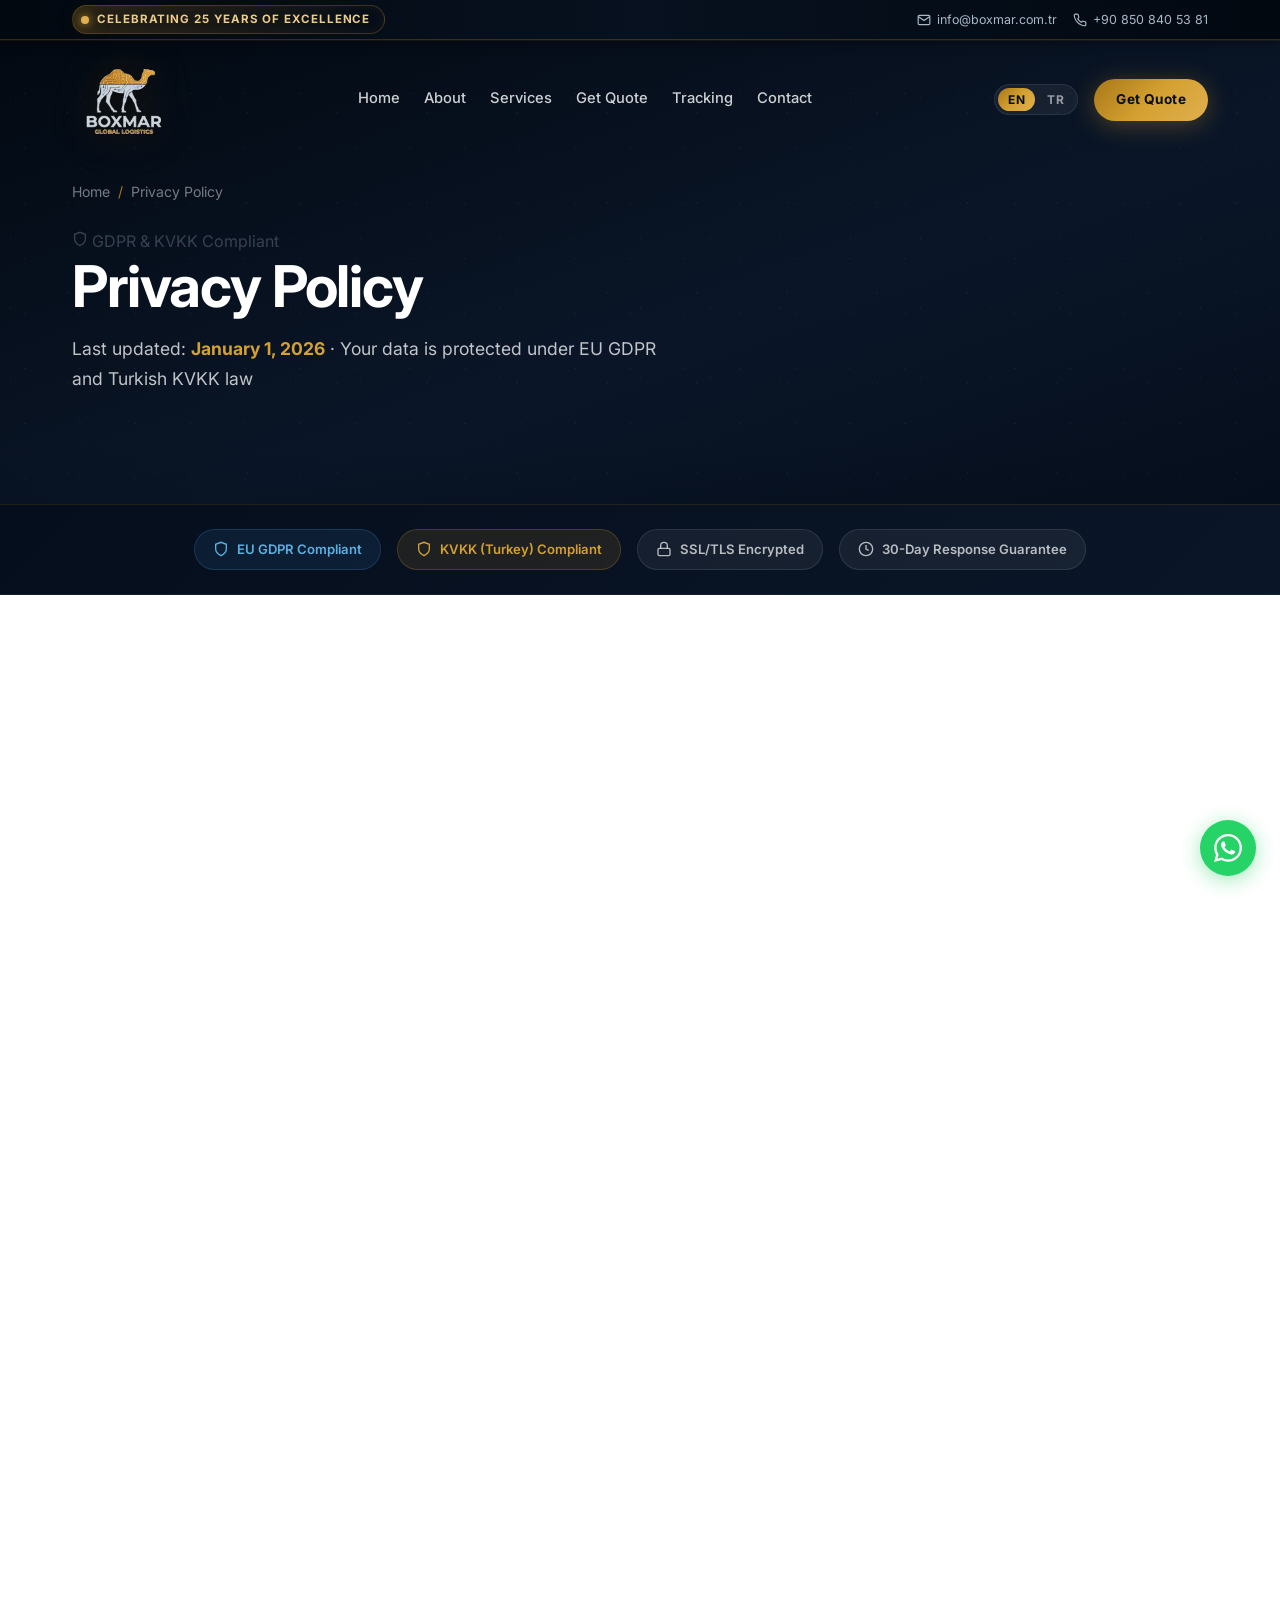
<file: privacy.html>
<!DOCTYPE html>
<html lang="en" dir="ltr">

<head>
    <meta charset="UTF-8">
    <meta name="theme-color" content="#050E1C">
    <meta name="color-scheme" content="dark">
    <link rel="canonical" href="https://www.boxmar.com.tr/privacy">
  <meta name="viewport" content="width=device-width, initial-scale=1.0">
    <title>Privacy Policy | Boxmar Global Logistics</title>
    <meta name="description" content="Privacy Policy for Boxmar Global Logistics - how we collect, use, and protect your personal data in compliance with GDPR and KVKK.">
    <meta property="og:type" content="website">
    <meta property="og:url" content="https://www.boxmar.com.tr/privacy.html">
    <meta property="og:title" content="Privacy Policy | Boxmar Global Logistics">
    <meta property="og:description" content="How Boxmar Global Logistics collects, uses, and protects your personal data.">
    <meta property="og:image" content="https://www.boxmar.com.tr/assets/logo.png">
    <link rel="icon" href="data:image/svg+xml,<svg xmlns=%22http://www.w3.org/2000/svg%22 viewBox=%220 0 32 32%22><rect width=%2232%22 height=%2232%22 rx=%224%22 fill=%22%23050E1C%22/><text x=%2216%22 y=%2223%22 font-family=%22Arial%22 font-weight=%22bold%22 font-size=%2220%22 fill=%22%23C8922A%22 text-anchor=%22middle%22>B</text></svg>">
    <link rel="preconnect" href="https://fonts.googleapis.com">
    <link rel="dns-prefetch" href="https://cdn.jsdelivr.net">
    <link rel="preconnect" href="https://fonts.gstatic.com" crossorigin>
    <link href="https://fonts.googleapis.com/css2?family=Inter:wght@400;500;600;700;800&family=Outfit:wght@600;700;800&display=swap" rel="stylesheet">
    <link rel="stylesheet" href="css/styles.css">
</head>

<body>

  <!-- Skip to content for accessibility -->
  <a href="#main-content" class="skip-to-content">Skip to main content</a>

    <!-- ===== TOP BAR ===== -->
    <div class="top-bar">
        <div class="container top-bar-inner">
            <div class="top-bar-left">
                <span class="top-badge">
                    <span class="dot"></span>
                    <span>Celebrating 25 Years of Excellence</span>
                </span>
            </div>
            <div class="top-bar-right">
                <a href="mailto:info@boxmar.com.tr"><svg width="14" height="14" viewBox="0 0 24 24" fill="none" stroke="currentColor" stroke-width="2"><path d="M4 4h16c1.1 0 2 .9 2 2v12c0 1.1-.9 2-2 2H4c-1.1 0-2-.9-2-2V6c0-1.1.9-2 2-2z"/><polyline points="22,6 12,13 2,6"/></svg> info@boxmar.com.tr</a>
                <a href="tel:+908508405381"><svg width="14" height="14" viewBox="0 0 24 24" fill="none" stroke="currentColor" stroke-width="2"><path d="M22 16.92v3a2 2 0 01-2.18 2 19.79 19.79 0 01-8.63-3.07 19.5 19.5 0 01-6-6 19.79 19.79 0 01-3.07-8.67A2 2 0 014.11 2h3a2 2 0 012 1.72c.127.96.361 1.903.7 2.81a2 2 0 01-.45 2.11L8.09 9.91a16 16 0 006 6l1.27-1.27a2 2 0 012.11-.45c.907.339 1.85.573 2.81.7A2 2 0 0122 16.92z"/></svg> +90 850 840 53 81</a>
            </div>
        </div>
    </div>

    <!-- NAVBAR -->
    <nav class="navbar scrolled">
        <div class="container">
            <a href="index.html" class="nav-logo">
                <img src="assets/logo.png" alt="Boxmar Global Logistics" class="nav-logo-img" fetchpriority="high">
            </a>
            <div class="nav-links">
                <a href="index.html">Home</a>
                <a href="about.html">About</a>
                <div class="nav-dropdown">
                    <a href="#" class="nav-dropdown-toggle">Services</a>
                    <div class="nav-dropdown-menu">
                        <a href="services/road.html"><span>Road Transport</span></a>
                        <a href="services/sea.html"><span>Sea Freight</span></a>
                        <a href="services/air.html"><span>Air Freight</span></a>
                        <a href="services/rail.html"><span>Rail Freight</span></a>
                        <a href="services/chemical.html"><span>Chemical Freight</span></a>
                        <a href="services/food.html"><span>Food Freight</span></a>
                    </div>
                </div>
                <a href="index.html#quote">Get Quote</a>
                <a href="tracking.html">Tracking</a>
                <a href="contact.html">Contact</a>
            </div>
            <div class="nav-actions">
                <div class="lang-switch">
                    <button class="lang-btn active" data-lang="en">EN</button>
                    <button class="lang-btn" data-lang="tr">TR</button>
                    
                </div>
                <a href="index.html#quote" class="nav-cta">Get Quote</a>
            </div>
            <div class="hamburger"><span></span><span></span><span></span></div>
        </div>
    </nav>
    <div class="mobile-menu">
        <a href="index.html">Home</a>
        <a href="about.html">About</a>
        <a href="services/road.html">Road Transport</a>
        <a href="services/sea.html">Sea Freight</a>
        <a href="services/air.html">Air Freight</a>
        <a href="services/rail.html">Rail Freight</a>
        <a href="services/chemical.html">Chemical Freight</a>
        <a href="services/food.html">Food Freight</a>
        <a href="index.html#quote">Get Quote</a>
        <a href="tracking.html">Tracking</a>
        <a href="contact.html">Contact</a>
    </div>

    <section class="page-hero" id="main-content">
        <div class="hero-bg-pattern"></div>
        <div class="container">
            <div class="breadcrumb"><a href="index.html">Home</a><span class="sep">/</span><span>Privacy Policy</span></div>
            <div class="page-hero-eyebrow">
              <svg width="16" height="16" viewBox="0 0 24 24" fill="none" stroke="currentColor" stroke-width="2"><path d="M12 22s8-4 8-10V5l-8-3-8 3v7c0 6 8 10 8 10z"/></svg>
              GDPR &amp; KVKK Compliant
            </div>
            <h1>Privacy Policy</h1>
            <p style="color:rgba(255,255,255,0.7);max-width:600px;margin-top:var(--space-md)">Last updated: <strong style="color:var(--gold-400)">January 1, 2026</strong> · Your data is protected under EU GDPR and Turkish KVKK law</p>
        </div>
    </section>

    <!-- Compliance Badges -->
    <div style="background:linear-gradient(135deg,var(--navy-900),var(--navy-800));border-bottom:1px solid rgba(255,255,255,0.06);padding:var(--space-lg) 0">
      <div class="container">
        <div style="display:flex;flex-wrap:wrap;gap:var(--space-md);justify-content:center;align-items:center">
          <div style="display:flex;align-items:center;gap:8px;background:rgba(58,135,200,0.12);border:1px solid rgba(58,135,200,0.25);border-radius:var(--radius-full);padding:8px 18px;color:var(--blue-300);font-size:0.82rem;font-weight:600">
            <svg width="16" height="16" viewBox="0 0 24 24" fill="none" stroke="currentColor" stroke-width="2"><path d="M12 22s8-4 8-10V5l-8-3-8 3v7c0 6 8 10 8 10z"/></svg>
            EU GDPR Compliant
          </div>
          <div style="display:flex;align-items:center;gap:8px;background:rgba(200,146,42,0.12);border:1px solid rgba(200,146,42,0.25);border-radius:var(--radius-full);padding:8px 18px;color:var(--gold-400);font-size:0.82rem;font-weight:600">
            <svg width="16" height="16" viewBox="0 0 24 24" fill="none" stroke="currentColor" stroke-width="2"><path d="M12 22s8-4 8-10V5l-8-3-8 3v7c0 6 8 10 8 10z"/></svg>
            KVKK (Turkey) Compliant
          </div>
          <div style="display:flex;align-items:center;gap:8px;background:rgba(255,255,255,0.06);border:1px solid rgba(255,255,255,0.1);border-radius:var(--radius-full);padding:8px 18px;color:rgba(255,255,255,0.7);font-size:0.82rem;font-weight:600">
            <svg width="16" height="16" viewBox="0 0 24 24" fill="none" stroke="currentColor" stroke-width="2"><rect x="3" y="11" width="18" height="11" rx="2" ry="2"/><path d="M7 11V7a5 5 0 0110 0v4"/></svg>
            SSL/TLS Encrypted
          </div>
          <div style="display:flex;align-items:center;gap:8px;background:rgba(255,255,255,0.06);border:1px solid rgba(255,255,255,0.1);border-radius:var(--radius-full);padding:8px 18px;color:rgba(255,255,255,0.7);font-size:0.82rem;font-weight:600">
            <svg width="16" height="16" viewBox="0 0 24 24" fill="none" stroke="currentColor" stroke-width="2"><circle cx="12" cy="12" r="10"/><polyline points="12 6 12 12 16 14"/></svg>
            30-Day Response Guarantee
          </div>
        </div>
      </div>
    </div>

    <section class="section" style="padding-top:var(--space-3xl)">
        <div class="container" style="max-width:960px">
          <div style="display:grid;grid-template-columns:240px 1fr;gap:var(--space-3xl);align-items:start" class="legal-layout">

            <!-- Table of Contents (sticky sidebar) -->
            <aside style="position:sticky;top:100px" class="legal-toc">
              <div style="background:var(--gray-50);border:1px solid var(--silver-200);border-radius:var(--radius-lg);padding:var(--space-xl);font-size:0.85rem">
                <div style="display:flex;align-items:center;gap:8px;font-weight:700;color:var(--navy-900);margin-bottom:var(--space-md);font-size:0.9rem">
                  <svg width="16" height="16" viewBox="0 0 24 24" fill="none" stroke="var(--blue-500)" stroke-width="2"><line x1="8" y1="6" x2="21" y2="6"/><line x1="8" y1="12" x2="21" y2="12"/><line x1="8" y1="18" x2="21" y2="18"/><line x1="3" y1="6" x2="3.01" y2="6"/><line x1="3" y1="12" x2="3.01" y2="12"/><line x1="3" y1="18" x2="3.01" y2="18"/></svg>
                  Contents
                </div>
                <nav style="display:flex;flex-direction:column;gap:4px">
                  <a href="#priv-1" style="color:var(--gray-600);text-decoration:none;padding:5px 8px;border-radius:6px;transition:all 0.2s;display:flex;align-items:center;gap:6px" onmouseover="this.style.background='rgba(58,135,200,0.08)';this.style.color='var(--blue-600)'" onmouseout="this.style.background='';this.style.color='var(--gray-600)'">
                    <span style="color:var(--blue-400);font-weight:700;font-size:0.75rem">01</span> Introduction
                  </a>
                  <a href="#priv-2" style="color:var(--gray-600);text-decoration:none;padding:5px 8px;border-radius:6px;transition:all 0.2s;display:flex;align-items:center;gap:6px" onmouseover="this.style.background='rgba(58,135,200,0.08)';this.style.color='var(--blue-600)'" onmouseout="this.style.background='';this.style.color='var(--gray-600)'">
                    <span style="color:var(--blue-400);font-weight:700;font-size:0.75rem">02</span> Data We Collect
                  </a>
                  <a href="#priv-3" style="color:var(--gray-600);text-decoration:none;padding:5px 8px;border-radius:6px;transition:all 0.2s;display:flex;align-items:center;gap:6px" onmouseover="this.style.background='rgba(58,135,200,0.08)';this.style.color='var(--blue-600)'" onmouseout="this.style.background='';this.style.color='var(--gray-600)'">
                    <span style="color:var(--blue-400);font-weight:700;font-size:0.75rem">03</span> Legal Basis
                  </a>
                  <a href="#priv-4" style="color:var(--gray-600);text-decoration:none;padding:5px 8px;border-radius:6px;transition:all 0.2s;display:flex;align-items:center;gap:6px" onmouseover="this.style.background='rgba(58,135,200,0.08)';this.style.color='var(--blue-600)'" onmouseout="this.style.background='';this.style.color='var(--gray-600)'">
                    <span style="color:var(--blue-400);font-weight:700;font-size:0.75rem">04</span> How We Use Data
                  </a>
                  <a href="#priv-5" style="color:var(--gray-600);text-decoration:none;padding:5px 8px;border-radius:6px;transition:all 0.2s;display:flex;align-items:center;gap:6px" onmouseover="this.style.background='rgba(58,135,200,0.08)';this.style.color='var(--blue-600)'" onmouseout="this.style.background='';this.style.color='var(--gray-600)'">
                    <span style="color:var(--blue-400);font-weight:700;font-size:0.75rem">05</span> Data Sharing
                  </a>
                  <a href="#priv-6" style="color:var(--gray-600);text-decoration:none;padding:5px 8px;border-radius:6px;transition:all 0.2s;display:flex;align-items:center;gap:6px" onmouseover="this.style.background='rgba(58,135,200,0.08)';this.style.color='var(--blue-600)'" onmouseout="this.style.background='';this.style.color='var(--gray-600)'">
                    <span style="color:var(--blue-400);font-weight:700;font-size:0.75rem">06</span> Data Retention
                  </a>
                  <a href="#priv-7" style="color:var(--gray-600);text-decoration:none;padding:5px 8px;border-radius:6px;transition:all 0.2s;display:flex;align-items:center;gap:6px" onmouseover="this.style.background='rgba(58,135,200,0.08)';this.style.color='var(--blue-600)'" onmouseout="this.style.background='';this.style.color='var(--gray-600)'">
                    <span style="color:var(--blue-400);font-weight:700;font-size:0.75rem">07</span> Cookies
                  </a>
                  <a href="#priv-8" style="color:var(--gray-600);text-decoration:none;padding:5px 8px;border-radius:6px;transition:all 0.2s;display:flex;align-items:center;gap:6px" onmouseover="this.style.background='rgba(58,135,200,0.08)';this.style.color='var(--blue-600)'" onmouseout="this.style.background='';this.style.color='var(--gray-600)'">
                    <span style="color:var(--blue-400);font-weight:700;font-size:0.75rem">08</span> Your Rights
                  </a>
                  <a href="#priv-9" style="color:var(--gray-600);text-decoration:none;padding:5px 8px;border-radius:6px;transition:all 0.2s;display:flex;align-items:center;gap:6px" onmouseover="this.style.background='rgba(58,135,200,0.08)';this.style.color='var(--blue-600)'" onmouseout="this.style.background='';this.style.color='var(--gray-600)'">
                    <span style="color:var(--blue-400);font-weight:700;font-size:0.75rem">09</span> Data Security
                  </a>
                  <a href="#priv-10" style="color:var(--gray-600);text-decoration:none;padding:5px 8px;border-radius:6px;transition:all 0.2s;display:flex;align-items:center;gap:6px" onmouseover="this.style.background='rgba(58,135,200,0.08)';this.style.color='var(--blue-600)'" onmouseout="this.style.background='';this.style.color='var(--gray-600)'">
                    <span style="color:var(--blue-400);font-weight:700;font-size:0.75rem">10</span> Contact Us
                  </a>
                  <a href="#priv-11" style="color:var(--gray-600);text-decoration:none;padding:5px 8px;border-radius:6px;transition:all 0.2s;display:flex;align-items:center;gap:6px" onmouseover="this.style.background='rgba(58,135,200,0.08)';this.style.color='var(--blue-600)'" onmouseout="this.style.background='';this.style.color='var(--gray-600)'">
                    <span style="color:var(--blue-400);font-weight:700;font-size:0.75rem">11</span> Policy Changes
                  </a>
                </nav>
                <div style="margin-top:var(--space-lg);padding-top:var(--space-md);border-top:1px solid var(--silver-200)">
                  <a href="contact.html" style="display:flex;align-items:center;gap:8px;background:var(--grad-blue);color:var(--white);padding:10px 14px;border-radius:var(--radius-md);font-size:0.82rem;font-weight:600;text-decoration:none;justify-content:center">
                    <svg width="14" height="14" viewBox="0 0 24 24" fill="none" stroke="currentColor" stroke-width="2.5"><path d="M22 16.92v3a2 2 0 01-2.18 2 19.79 19.79 0 01-8.63-3.07 19.5 19.5 0 01-6-6 19.79 19.79 0 01-3.07-8.67A2 2 0 014.11 2h3a2 2 0 012 1.72c.127.96.361 1.903.7 2.81a2 2 0 01-.45 2.11L8.09 9.91a16 16 0 006 6l1.27-1.27a2 2 0 012.11-.45c.907.339 1.85.573 2.81.7A2 2 0 0122 16.92z"/></svg>
                    Privacy Questions?
                  </a>
                </div>
              </div>
            </aside>

            <!-- Main Content -->
            <div class="reveal legal-content" style="line-height:1.85;color:var(--gray-700);font-size:0.97rem">

              <!-- Section 1 -->
              <div id="priv-1" class="legal-section">
                <div class="legal-section-header">
                  <div class="legal-section-icon" style="background:rgba(58,135,200,0.1);color:var(--blue-500)">
                    <svg width="22" height="22" viewBox="0 0 24 24" fill="none" stroke="currentColor" stroke-width="2"><circle cx="12" cy="12" r="10"/><line x1="12" y1="8" x2="12" y2="12"/><line x1="12" y1="16" x2="12.01" y2="16"/></svg>
                  </div>
                  <div>
                    <span class="legal-section-num">01</span>
                    <h2 class="legal-section-title">Introduction</h2>
                  </div>
                </div>
                <p>Boxmar Logistics Transportation Co. Ltd. ("Boxmar", "we", "us", or "our"), located at Muratreis Mah. Payanda Sk., Çelik İş Hanı No:9 İç Kapı No:1, Üsküdar, İstanbul, Turkey, is committed to protecting your personal data. This Privacy Policy explains how we collect, use, disclose, and safeguard your information when you visit our website or use our services.</p>
                <p>This policy complies with the <strong>EU General Data Protection Regulation (GDPR)</strong> and the <strong>Turkish Personal Data Protection Law (KVKK — No. 6698)</strong>.</p>
              </div>

              <!-- Section 2 -->
              <div id="priv-2" class="legal-section">
                <div class="legal-section-header">
                  <div class="legal-section-icon" style="background:rgba(200,146,42,0.1);color:var(--gold-500)">
                    <svg width="22" height="22" viewBox="0 0 24 24" fill="none" stroke="currentColor" stroke-width="2"><path d="M14 2H6a2 2 0 00-2 2v16a2 2 0 002 2h12a2 2 0 002-2V8z"/><polyline points="14 2 14 8 20 8"/><line x1="16" y1="13" x2="8" y2="13"/><line x1="16" y1="17" x2="8" y2="17"/><polyline points="10 9 9 9 8 9"/></svg>
                  </div>
                  <div>
                    <span class="legal-section-num">02</span>
                    <h2 class="legal-section-title">Data We Collect</h2>
                  </div>
                </div>
                <p>We may collect the following categories of personal data:</p>
                <div class="legal-items-grid">
                  <div class="legal-item">
                    <svg width="18" height="18" viewBox="0 0 24 24" fill="none" stroke="var(--blue-500)" stroke-width="2"><path d="M20 21v-2a4 4 0 00-4-4H8a4 4 0 00-4 4v2"/><circle cx="12" cy="7" r="4"/></svg>
                    <div><strong>Contact Information</strong><br><span>Name, email, phone, company name</span></div>
                  </div>
                  <div class="legal-item">
                    <svg width="18" height="18" viewBox="0 0 24 24" fill="none" stroke="var(--blue-500)" stroke-width="2"><rect x="1" y="3" width="15" height="13"/><polygon points="16 8 20 8 23 11 23 16 16 16 16 8"/><circle cx="5.5" cy="18.5" r="2.5"/><circle cx="18.5" cy="18.5" r="2.5"/></svg>
                    <div><strong>Shipment Data</strong><br><span>Origin/destination, cargo type, weight</span></div>
                  </div>
                  <div class="legal-item">
                    <svg width="18" height="18" viewBox="0 0 24 24" fill="none" stroke="var(--blue-500)" stroke-width="2"><path d="M21 15a2 2 0 01-2 2H7l-4 4V5a2 2 0 012-2h14a2 2 0 012 2z"/></svg>
                    <div><strong>Communication Data</strong><br><span>Messages via contact form or chat</span></div>
                  </div>
                  <div class="legal-item">
                    <svg width="18" height="18" viewBox="0 0 24 24" fill="none" stroke="var(--blue-500)" stroke-width="2"><rect x="2" y="3" width="20" height="14" rx="2" ry="2"/><line x1="8" y1="21" x2="16" y2="21"/><line x1="12" y1="17" x2="12" y2="21"/></svg>
                    <div><strong>Technical Data</strong><br><span>IP address, browser type, pages visited</span></div>
                  </div>
                  <div class="legal-item">
                    <svg width="18" height="18" viewBox="0 0 24 24" fill="none" stroke="var(--blue-500)" stroke-width="2"><circle cx="12" cy="12" r="10"/><path d="M8.56 2.75c4.37 6.03 6.02 9.42 8.03 17.72m2.54-15.38c-3.72 4.35-8.94 5.66-16.88 5.85m19.5 1.9c-3.5-.93-6.63-.82-8.94 0-2.58.92-5.01 2.86-7.44 6.32"/></svg>
                    <div><strong>Cookie Data</strong><br><span>Session &amp; analytics cookies</span></div>
                  </div>
                </div>
              </div>

              <!-- Section 3 -->
              <div id="priv-3" class="legal-section">
                <div class="legal-section-header">
                  <div class="legal-section-icon" style="background:rgba(58,135,200,0.1);color:var(--blue-500)">
                    <svg width="22" height="22" viewBox="0 0 24 24" fill="none" stroke="currentColor" stroke-width="2"><path d="M12 22s8-4 8-10V5l-8-3-8 3v7c0 6 8 10 8 10z"/></svg>
                  </div>
                  <div>
                    <span class="legal-section-num">03</span>
                    <h2 class="legal-section-title">Legal Basis for Processing</h2>
                  </div>
                </div>
                <div class="legal-list">
                  <div class="legal-list-item">
                    <svg width="16" height="16" viewBox="0 0 24 24" fill="none" stroke="var(--blue-500)" stroke-width="2.5"><polyline points="20 6 9 17 4 12"/></svg>
                    <div><strong>Contract Performance</strong> — To provide freight forwarding and logistics services you have requested</div>
                  </div>
                  <div class="legal-list-item">
                    <svg width="16" height="16" viewBox="0 0 24 24" fill="none" stroke="var(--blue-500)" stroke-width="2.5"><polyline points="20 6 9 17 4 12"/></svg>
                    <div><strong>Legitimate Interests</strong> — To improve our services, respond to inquiries, and maintain business records</div>
                  </div>
                  <div class="legal-list-item">
                    <svg width="16" height="16" viewBox="0 0 24 24" fill="none" stroke="var(--blue-500)" stroke-width="2.5"><polyline points="20 6 9 17 4 12"/></svg>
                    <div><strong>Consent</strong> — For marketing communications (where you have opted in)</div>
                  </div>
                  <div class="legal-list-item">
                    <svg width="16" height="16" viewBox="0 0 24 24" fill="none" stroke="var(--blue-500)" stroke-width="2.5"><polyline points="20 6 9 17 4 12"/></svg>
                    <div><strong>Legal Obligation</strong> — To comply with applicable laws and regulations</div>
                  </div>
                </div>
              </div>

              <!-- Section 4 -->
              <div id="priv-4" class="legal-section">
                <div class="legal-section-header">
                  <div class="legal-section-icon" style="background:rgba(200,146,42,0.1);color:var(--gold-500)">
                    <svg width="22" height="22" viewBox="0 0 24 24" fill="none" stroke="currentColor" stroke-width="2"><polyline points="22 12 18 12 15 21 9 3 6 12 2 12"/></svg>
                  </div>
                  <div>
                    <span class="legal-section-num">04</span>
                    <h2 class="legal-section-title">How We Use Your Data</h2>
                  </div>
                </div>
                <div class="legal-list">
                  <div class="legal-list-item"><svg width="16" height="16" viewBox="0 0 24 24" fill="none" stroke="var(--gold-500)" stroke-width="2.5"><polyline points="20 6 9 17 4 12"/></svg><div>Process and manage freight forwarding quotations and shipments</div></div>
                  <div class="legal-list-item"><svg width="16" height="16" viewBox="0 0 24 24" fill="none" stroke="var(--gold-500)" stroke-width="2.5"><polyline points="20 6 9 17 4 12"/></svg><div>Communicate with you about your shipments and inquiries</div></div>
                  <div class="legal-list-item"><svg width="16" height="16" viewBox="0 0 24 24" fill="none" stroke="var(--gold-500)" stroke-width="2.5"><polyline points="20 6 9 17 4 12"/></svg><div>Provide customer support and respond to your requests</div></div>
                  <div class="legal-list-item"><svg width="16" height="16" viewBox="0 0 24 24" fill="none" stroke="var(--gold-500)" stroke-width="2.5"><polyline points="20 6 9 17 4 12"/></svg><div>Improve our website and services</div></div>
                  <div class="legal-list-item"><svg width="16" height="16" viewBox="0 0 24 24" fill="none" stroke="var(--gold-500)" stroke-width="2.5"><polyline points="20 6 9 17 4 12"/></svg><div>Send service-related notifications and updates</div></div>
                  <div class="legal-list-item"><svg width="16" height="16" viewBox="0 0 24 24" fill="none" stroke="var(--gold-500)" stroke-width="2.5"><polyline points="20 6 9 17 4 12"/></svg><div>Comply with legal and regulatory requirements</div></div>
                  <div class="legal-list-item"><svg width="16" height="16" viewBox="0 0 24 24" fill="none" stroke="var(--gold-500)" stroke-width="2.5"><polyline points="20 6 9 17 4 12"/></svg><div>Prevent fraud and ensure security</div></div>
                </div>
              </div>

              <!-- Section 5 -->
              <div id="priv-5" class="legal-section">
                <div class="legal-section-header">
                  <div class="legal-section-icon" style="background:rgba(58,135,200,0.1);color:var(--blue-500)">
                    <svg width="22" height="22" viewBox="0 0 24 24" fill="none" stroke="currentColor" stroke-width="2"><circle cx="18" cy="5" r="3"/><circle cx="6" cy="12" r="3"/><circle cx="18" cy="19" r="3"/><line x1="8.59" y1="13.51" x2="15.42" y2="17.49"/><line x1="15.41" y1="6.51" x2="8.59" y2="10.49"/></svg>
                  </div>
                  <div>
                    <span class="legal-section-num">05</span>
                    <h2 class="legal-section-title">Data Sharing &amp; Transfers</h2>
                  </div>
                </div>
                <div class="legal-list">
                  <div class="legal-list-item"><svg width="16" height="16" viewBox="0 0 24 24" fill="none" stroke="var(--blue-500)" stroke-width="2.5"><polyline points="20 6 9 17 4 12"/></svg><div><strong>Carriers &amp; Partners</strong> — Shipping lines, airlines, trucking companies, and customs brokers necessary to fulfill your shipment</div></div>
                  <div class="legal-list-item"><svg width="16" height="16" viewBox="0 0 24 24" fill="none" stroke="var(--blue-500)" stroke-width="2.5"><polyline points="20 6 9 17 4 12"/></svg><div><strong>Service Providers</strong> — IT service providers, email service providers (EmailJS), and analytics providers</div></div>
                  <div class="legal-list-item"><svg width="16" height="16" viewBox="0 0 24 24" fill="none" stroke="var(--blue-500)" stroke-width="2.5"><polyline points="20 6 9 17 4 12"/></svg><div><strong>Regulatory Authorities</strong> — Customs authorities, port authorities, and other government bodies as required by law</div></div>
                  <div class="legal-list-item"><svg width="16" height="16" viewBox="0 0 24 24" fill="none" stroke="var(--blue-500)" stroke-width="2.5"><polyline points="20 6 9 17 4 12"/></svg><div><strong>Business Transfers</strong> — In the event of a merger, acquisition, or sale of assets</div></div>
                </div>
                <div class="legal-highlight">
                  <svg width="18" height="18" viewBox="0 0 24 24" fill="none" stroke="var(--blue-500)" stroke-width="2"><path d="M12 22s8-4 8-10V5l-8-3-8 3v7c0 6 8 10 8 10z"/></svg>
                  <strong>We do not sell your personal data to third parties.</strong> International transfers are conducted with appropriate safeguards in place.
                </div>
              </div>

              <!-- Section 6 -->
              <div id="priv-6" class="legal-section">
                <div class="legal-section-header">
                  <div class="legal-section-icon" style="background:rgba(200,146,42,0.1);color:var(--gold-500)">
                    <svg width="22" height="22" viewBox="0 0 24 24" fill="none" stroke="currentColor" stroke-width="2"><circle cx="12" cy="12" r="10"/><polyline points="12 6 12 12 16 14"/></svg>
                  </div>
                  <div>
                    <span class="legal-section-num">06</span>
                    <h2 class="legal-section-title">Data Retention</h2>
                  </div>
                </div>
                <p>We retain your personal data for as long as necessary to fulfill the purposes outlined in this policy, or as required by law:</p>
                <div style="display:grid;grid-template-columns:repeat(auto-fit,minmax(200px,1fr));gap:var(--space-md);margin-top:var(--space-md)">
                  <div style="background:var(--gray-50);border:1px solid var(--silver-200);border-radius:var(--radius-md);padding:var(--space-md);text-align:center">
                    <div style="font-size:1.8rem;font-weight:800;color:var(--blue-500);font-family:var(--font-display)">10</div>
                    <div style="font-size:0.8rem;color:var(--gray-500);font-weight:600">YEARS</div>
                    <div style="font-size:0.82rem;color:var(--gray-700);margin-top:4px">Shipment records</div>
                  </div>
                  <div style="background:var(--gray-50);border:1px solid var(--silver-200);border-radius:var(--radius-md);padding:var(--space-md);text-align:center">
                    <div style="font-size:1.8rem;font-weight:800;color:var(--blue-500);font-family:var(--font-display)">3</div>
                    <div style="font-size:0.8rem;color:var(--gray-500);font-weight:600">YEARS</div>
                    <div style="font-size:0.82rem;color:var(--gray-700);margin-top:4px">Customer inquiry data</div>
                  </div>
                  <div style="background:var(--gray-50);border:1px solid var(--silver-200);border-radius:var(--radius-md);padding:var(--space-md);text-align:center">
                    <div style="font-size:1.8rem;font-weight:800;color:var(--blue-500);font-family:var(--font-display)">2</div>
                    <div style="font-size:0.8rem;color:var(--gray-500);font-weight:600">YEARS</div>
                    <div style="font-size:0.82rem;color:var(--gray-700);margin-top:4px">Website analytics</div>
                  </div>
                  <div style="background:var(--gray-50);border:1px solid var(--silver-200);border-radius:var(--radius-md);padding:var(--space-md);text-align:center">
                    <div style="font-size:1.4rem;font-weight:800;color:var(--gold-500);font-family:var(--font-display)">Until</div>
                    <div style="font-size:0.8rem;color:var(--gray-500);font-weight:600">WITHDRAWN</div>
                    <div style="font-size:0.82rem;color:var(--gray-700);margin-top:4px">Marketing consent</div>
                  </div>
                </div>
              </div>

              <!-- Section 7 -->
              <div id="priv-7" class="legal-section">
                <div class="legal-section-header">
                  <div class="legal-section-icon" style="background:rgba(58,135,200,0.1);color:var(--blue-500)">
                    <svg width="22" height="22" viewBox="0 0 24 24" fill="none" stroke="currentColor" stroke-width="2"><circle cx="12" cy="12" r="10"/><path d="M8.56 2.75c4.37 6.03 6.02 9.42 8.03 17.72m2.54-15.38c-3.72 4.35-8.94 5.66-16.88 5.85m19.5 1.9c-3.5-.93-6.63-.82-8.94 0-2.58.92-5.01 2.86-7.44 6.32"/></svg>
                  </div>
                  <div>
                    <span class="legal-section-num">07</span>
                    <h2 class="legal-section-title">Cookies</h2>
                  </div>
                </div>
                <p>Our website uses cookies to enhance your browsing experience:</p>
                <div class="legal-items-grid">
                  <div class="legal-item">
                    <svg width="18" height="18" viewBox="0 0 24 24" fill="none" stroke="var(--blue-500)" stroke-width="2"><path d="M12 22s8-4 8-10V5l-8-3-8 3v7c0 6 8 10 8 10z"/></svg>
                    <div><strong>Essential Cookies</strong><br><span>Required for the website to function properly</span></div>
                  </div>
                  <div class="legal-item">
                    <svg width="18" height="18" viewBox="0 0 24 24" fill="none" stroke="var(--blue-500)" stroke-width="2"><polyline points="22 12 18 12 15 21 9 3 6 12 2 12"/></svg>
                    <div><strong>Analytics Cookies</strong><br><span>To understand how visitors use our website</span></div>
                  </div>
                  <div class="legal-item">
                    <svg width="18" height="18" viewBox="0 0 24 24" fill="none" stroke="var(--blue-500)" stroke-width="2"><circle cx="12" cy="12" r="3"/><path d="M19.07 4.93a10 10 0 010 14.14M4.93 4.93a10 10 0 000 14.14"/></svg>
                    <div><strong>Functional Cookies</strong><br><span>To remember your preferences (language)</span></div>
                  </div>
                </div>
                <p style="margin-top:var(--space-md)">You can control cookies through your browser settings. Disabling certain cookies may affect website functionality.</p>
              </div>

              <!-- Section 8 -->
              <div id="priv-8" class="legal-section">
                <div class="legal-section-header">
                  <div class="legal-section-icon" style="background:rgba(200,146,42,0.1);color:var(--gold-500)">
                    <svg width="22" height="22" viewBox="0 0 24 24" fill="none" stroke="currentColor" stroke-width="2"><path d="M20 21v-2a4 4 0 00-4-4H8a4 4 0 00-4 4v2"/><circle cx="12" cy="7" r="4"/></svg>
                  </div>
                  <div>
                    <span class="legal-section-num">08</span>
                    <h2 class="legal-section-title">Your Rights</h2>
                  </div>
                </div>
                <p>Under GDPR and KVKK, you have the following rights regarding your personal data:</p>
                <div class="legal-rights-grid">
                  <div class="legal-right-card">
                    <svg width="20" height="20" viewBox="0 0 24 24" fill="none" stroke="var(--blue-500)" stroke-width="2"><path d="M1 12s4-8 11-8 11 8 11 8-4 8-11 8-11-8-11-8z"/><circle cx="12" cy="12" r="3"/></svg>
                    <strong>Right of Access</strong>
                    <span>Request a copy of your personal data</span>
                  </div>
                  <div class="legal-right-card">
                    <svg width="20" height="20" viewBox="0 0 24 24" fill="none" stroke="var(--blue-500)" stroke-width="2"><path d="M11 4H4a2 2 0 00-2 2v14a2 2 0 002 2h14a2 2 0 002-2v-7"/><path d="M18.5 2.5a2.121 2.121 0 013 3L12 15l-4 1 1-4 9.5-9.5z"/></svg>
                    <strong>Right to Rectification</strong>
                    <span>Request correction of inaccurate data</span>
                  </div>
                  <div class="legal-right-card">
                    <svg width="20" height="20" viewBox="0 0 24 24" fill="none" stroke="var(--blue-500)" stroke-width="2"><polyline points="3 6 5 6 21 6"/><path d="M19 6v14a2 2 0 01-2 2H7a2 2 0 01-2-2V6m3 0V4a1 1 0 011-1h4a1 1 0 011 1v2"/></svg>
                    <strong>Right to Erasure</strong>
                    <span>"Right to be forgotten"</span>
                  </div>
                  <div class="legal-right-card">
                    <svg width="20" height="20" viewBox="0 0 24 24" fill="none" stroke="var(--blue-500)" stroke-width="2"><circle cx="12" cy="12" r="10"/><line x1="4.93" y1="4.93" x2="19.07" y2="19.07"/></svg>
                    <strong>Right to Restriction</strong>
                    <span>Request restriction of processing</span>
                  </div>
                  <div class="legal-right-card">
                    <svg width="20" height="20" viewBox="0 0 24 24" fill="none" stroke="var(--blue-500)" stroke-width="2"><polyline points="8 17 12 21 16 17"/><line x1="12" y1="12" x2="12" y2="21"/><path d="M20.88 18.09A5 5 0 0018 9h-1.26A8 8 0 103 16.29"/></svg>
                    <strong>Right to Portability</strong>
                    <span>Receive your data in structured format</span>
                  </div>
                  <div class="legal-right-card">
                    <svg width="20" height="20" viewBox="0 0 24 24" fill="none" stroke="var(--blue-500)" stroke-width="2"><line x1="18" y1="6" x2="6" y2="18"/><line x1="6" y1="6" x2="18" y2="18"/></svg>
                    <strong>Right to Object</strong>
                    <span>Object to processing based on legitimate interests</span>
                  </div>
                  <div class="legal-right-card">
                    <svg width="20" height="20" viewBox="0 0 24 24" fill="none" stroke="var(--blue-500)" stroke-width="2"><path d="M9 21H5a2 2 0 01-2-2V5a2 2 0 012-2h4"/><polyline points="16 17 21 12 16 7"/><line x1="21" y1="12" x2="9" y2="12"/></svg>
                    <strong>Withdraw Consent</strong>
                    <span>Withdraw consent at any time</span>
                  </div>
                </div>
                <div class="legal-highlight" style="margin-top:var(--space-lg)">
                  <svg width="18" height="18" viewBox="0 0 24 24" fill="none" stroke="var(--blue-500)" stroke-width="2"><path d="M4 4h16c1.1 0 2 .9 2 2v12c0 1.1-.9 2-2 2H4c-1.1 0-2-.9-2-2V6c0-1.1.9-2 2-2z"/><polyline points="22,6 12,13 2,6"/></svg>
                  To exercise these rights, contact us at <a href="mailto:info@boxmar.com.tr" style="color:var(--blue-500)">info@boxmar.com.tr</a>. We will respond within <strong>30 days</strong>.
                </div>
              </div>

              <!-- Section 9 -->
              <div id="priv-9" class="legal-section">
                <div class="legal-section-header">
                  <div class="legal-section-icon" style="background:rgba(58,135,200,0.1);color:var(--blue-500)">
                    <svg width="22" height="22" viewBox="0 0 24 24" fill="none" stroke="currentColor" stroke-width="2"><rect x="3" y="11" width="18" height="11" rx="2" ry="2"/><path d="M7 11V7a5 5 0 0110 0v4"/></svg>
                  </div>
                  <div>
                    <span class="legal-section-num">09</span>
                    <h2 class="legal-section-title">Data Security</h2>
                  </div>
                </div>
                <p>We implement appropriate technical and organizational measures to protect your personal data against unauthorized access, alteration, disclosure, or destruction.</p>
                <div class="legal-items-grid">
                  <div class="legal-item">
                    <svg width="18" height="18" viewBox="0 0 24 24" fill="none" stroke="var(--blue-500)" stroke-width="2"><rect x="3" y="11" width="18" height="11" rx="2" ry="2"/><path d="M7 11V7a5 5 0 0110 0v4"/></svg>
                    <div><strong>SSL/TLS Encryption</strong><br><span>All data transmitted securely</span></div>
                  </div>
                  <div class="legal-item">
                    <svg width="18" height="18" viewBox="0 0 24 24" fill="none" stroke="var(--blue-500)" stroke-width="2"><path d="M17 21v-2a4 4 0 00-4-4H5a4 4 0 00-4 4v2"/><circle cx="9" cy="7" r="4"/><path d="M23 21v-2a4 4 0 00-3-3.87"/><path d="M16 3.13a4 4 0 010 7.75"/></svg>
                    <div><strong>Access Controls</strong><br><span>Role-based access to sensitive data</span></div>
                  </div>
                  <div class="legal-item">
                    <svg width="18" height="18" viewBox="0 0 24 24" fill="none" stroke="var(--blue-500)" stroke-width="2"><polyline points="22 12 18 12 15 21 9 3 6 12 2 12"/></svg>
                    <div><strong>Security Assessments</strong><br><span>Regular audits and vulnerability testing</span></div>
                  </div>
                </div>
              </div>

              <!-- Section 10 -->
              <div id="priv-10" class="legal-section">
                <div class="legal-section-header">
                  <div class="legal-section-icon" style="background:rgba(200,146,42,0.1);color:var(--gold-500)">
                    <svg width="22" height="22" viewBox="0 0 24 24" fill="none" stroke="currentColor" stroke-width="2"><path d="M22 16.92v3a2 2 0 01-2.18 2 19.79 19.79 0 01-8.63-3.07 19.5 19.5 0 01-6-6 19.79 19.79 0 01-3.07-8.67A2 2 0 014.11 2h3a2 2 0 012 1.72c.127.96.361 1.903.7 2.81a2 2 0 01-.45 2.11L8.09 9.91a16 16 0 006 6l1.27-1.27a2 2 0 012.11-.45c.907.339 1.85.573 2.81.7A2 2 0 0122 16.92z"/></svg>
                  </div>
                  <div>
                    <span class="legal-section-num">10</span>
                    <h2 class="legal-section-title">Contact Us</h2>
                  </div>
                </div>
                <p>For privacy-related inquiries or to exercise your rights, contact our Data Protection Officer:</p>
                <div class="legal-contact-card">
                  <div class="legal-contact-row">
                    <svg width="18" height="18" viewBox="0 0 24 24" fill="none" stroke="var(--blue-400)" stroke-width="2"><path d="M3 9l9-7 9 7v11a2 2 0 01-2 2H5a2 2 0 01-2-2z"/><polyline points="9 22 9 12 15 12 15 22"/></svg>
                    <div><strong>Boxmar Logistics Transportation Co. Ltd.</strong><br>Muratreis Mah. Payanda Sk., Çelik İş Hanı No:9 İç Kapı No:1<br>Üsküdar, İstanbul / Turkey</div>
                  </div>
                  <div class="legal-contact-row">
                    <svg width="18" height="18" viewBox="0 0 24 24" fill="none" stroke="var(--blue-400)" stroke-width="2"><path d="M4 4h16c1.1 0 2 .9 2 2v12c0 1.1-.9 2-2 2H4c-1.1 0-2-.9-2-2V6c0-1.1.9-2 2-2z"/><polyline points="22,6 12,13 2,6"/></svg>
                    <div>Email: <a href="mailto:info@boxmar.com.tr" style="color:var(--blue-500)">info@boxmar.com.tr</a></div>
                  </div>
                  <div class="legal-contact-row">
                    <svg width="18" height="18" viewBox="0 0 24 24" fill="none" stroke="var(--blue-400)" stroke-width="2"><path d="M22 16.92v3a2 2 0 01-2.18 2 19.79 19.79 0 01-8.63-3.07 19.5 19.5 0 01-6-6 19.79 19.79 0 01-3.07-8.67A2 2 0 014.11 2h3a2 2 0 012 1.72c.127.96.361 1.903.7 2.81a2 2 0 01-.45 2.11L8.09 9.91a16 16 0 006 6l1.27-1.27a2 2 0 012.11-.45c.907.339 1.85.573 2.81.7A2 2 0 0122 16.92z"/></svg>
                    <div>Phone: <a href="tel:+908508405381" style="color:var(--blue-500)">+90 850 840 53 81</a></div>
                  </div>
                </div>
                <p style="margin-top:var(--space-lg)">You also have the right to lodge a complaint with the Turkish Personal Data Protection Authority (KVKK) at <a href="https://www.kvkk.gov.tr" target="_blank" rel="noopener" style="color:var(--blue-500)">www.kvkk.gov.tr</a>.</p>
              </div>

              <!-- Section 11 -->
              <div id="priv-11" class="legal-section">
                <div class="legal-section-header">
                  <div class="legal-section-icon" style="background:rgba(58,135,200,0.1);color:var(--blue-500)">
                    <svg width="22" height="22" viewBox="0 0 24 24" fill="none" stroke="currentColor" stroke-width="2"><path d="M11 4H4a2 2 0 00-2 2v14a2 2 0 002 2h14a2 2 0 002-2v-7"/><path d="M18.5 2.5a2.121 2.121 0 013 3L12 15l-4 1 1-4 9.5-9.5z"/></svg>
                  </div>
                  <div>
                    <span class="legal-section-num">11</span>
                    <h2 class="legal-section-title">Changes to This Policy</h2>
                  </div>
                </div>
                <p>We may update this Privacy Policy from time to time. We will notify you of significant changes by posting the new policy on this page with an updated date. We encourage you to review this policy periodically.</p>
                <div class="legal-highlight">
                  <svg width="18" height="18" viewBox="0 0 24 24" fill="none" stroke="var(--blue-500)" stroke-width="2"><circle cx="12" cy="12" r="10"/><line x1="12" y1="8" x2="12" y2="12"/><line x1="12" y1="16" x2="12.01" y2="16"/></svg>
                  Last updated: <strong>January 1, 2026</strong>. This policy is effective as of the date above.
                </div>
              </div>

            </div><!-- end legal-content -->
          </div><!-- end legal-layout -->
        </div>
    </section>

    <style>
    .legal-layout { display: grid; grid-template-columns: 240px 1fr; gap: 3rem; align-items: start; }
    @media (max-width: 768px) { .legal-layout { grid-template-columns: 1fr; } .legal-toc { display: none; } }
    .legal-section { margin-bottom: 3rem; padding-bottom: 3rem; border-bottom: 1px solid var(--silver-100); }
    .legal-section:last-child { border-bottom: none; }
    .legal-section-header { display: flex; align-items: flex-start; gap: 1rem; margin-bottom: 1.25rem; }
    .legal-section-icon { width: 48px; height: 48px; border-radius: 12px; display: flex; align-items: center; justify-content: center; flex-shrink: 0; }
    .legal-section-num { font-size: 0.72rem; font-weight: 700; color: var(--blue-400); letter-spacing: 0.1em; text-transform: uppercase; display: block; margin-bottom: 2px; }
    .legal-section-title { font-size: 1.35rem; font-weight: 700; color: var(--navy-900); margin: 0; font-family: var(--font-display); }
    .legal-list { display: flex; flex-direction: column; gap: 10px; margin: var(--space-md) 0; }
    .legal-list-item { display: flex; align-items: flex-start; gap: 10px; padding: 10px 14px; background: var(--gray-50); border-radius: 8px; border-left: 3px solid var(--blue-200); font-size: 0.93rem; }
    .legal-list-item svg { flex-shrink: 0; margin-top: 2px; }
    .legal-items-grid { display: grid; grid-template-columns: repeat(auto-fit, minmax(220px, 1fr)); gap: var(--space-md); margin: var(--space-md) 0; }
    .legal-item { display: flex; align-items: flex-start; gap: 12px; padding: 14px; background: var(--gray-50); border: 1px solid var(--silver-200); border-radius: var(--radius-md); font-size: 0.88rem; }
    .legal-item svg { flex-shrink: 0; margin-top: 2px; }
    .legal-item span { color: var(--gray-500); font-size: 0.82rem; }
    .legal-highlight { display: flex; align-items: flex-start; gap: 10px; background: rgba(58,135,200,0.06); border: 1px solid rgba(58,135,200,0.2); border-radius: var(--radius-md); padding: var(--space-md) var(--space-lg); margin-top: var(--space-md); font-size: 0.93rem; color: var(--navy-800); }
    .legal-highlight svg { flex-shrink: 0; margin-top: 2px; }
    .legal-rights-grid { display: grid; grid-template-columns: repeat(auto-fit, minmax(180px, 1fr)); gap: var(--space-md); margin: var(--space-md) 0; }
    .legal-right-card { display: flex; flex-direction: column; gap: 6px; padding: 16px; background: var(--gray-50); border: 1px solid var(--silver-200); border-radius: var(--radius-md); font-size: 0.85rem; }
    .legal-right-card svg { color: var(--blue-500); }
    .legal-right-card strong { color: var(--navy-900); font-size: 0.88rem; }
    .legal-right-card span { color: var(--gray-500); font-size: 0.8rem; }
    .legal-contact-card { background: var(--gray-50); border: 1px solid var(--silver-200); border-radius: var(--radius-lg); padding: var(--space-xl); margin-top: var(--space-md); display: flex; flex-direction: column; gap: var(--space-md); }
    .legal-contact-row { display: flex; align-items: flex-start; gap: 12px; font-size: 0.93rem; }
    .legal-contact-row svg { flex-shrink: 0; margin-top: 2px; }
    </style>

    <footer class="footer">
        <div class="container">
            <div class="footer-grid">
                <div class="footer-about">
                    <a href="index.html" class="nav-logo" style="margin-bottom:var(--space-md)">
                        <img src="assets/logo.png" alt="Boxmar Global Logistics" class="nav-logo-img" fetchpriority="high">
                    </a>
                    <p>Boxmar Global Logistics provides comprehensive freight forwarding and logistics solutions with 25+ years of industry expertise across Turkey and beyond.</p>
                    <div class="footer-social"><a href="https://www.linkedin.com/company/boxmar" target="_blank" rel="noopener" title="LinkedIn" aria-label="LinkedIn"><svg width="18" height="18" viewBox="0 0 24 24" fill="currentColor"><path d="M16 8a6 6 0 016 6v7h-4v-7a2 2 0 00-2-2 2 2 0 00-2 2v7h-4v-7a6 6 0 016-6z"/><rect x="2" y="9" width="4" height="12"/><circle cx="4" cy="4" r="2"/></svg></a><a href="https://www.instagram.com/boxmarglobal" target="_blank" rel="noopener" title="Instagram" aria-label="Instagram"><svg width="18" height="18" viewBox="0 0 24 24" fill="none" stroke="currentColor" stroke-width="2" stroke-linecap="round" stroke-linejoin="round"><rect x="2" y="2" width="20" height="20" rx="5" ry="5"/><path d="M16 11.37A4 4 0 1112.63 8 4 4 0 0116 11.37z"/><line x1="17.5" y1="6.5" x2="17.51" y2="6.5"/></svg></a><a href="https://www.youtube.com/@boxmarglobal" target="_blank" rel="noopener" title="YouTube" aria-label="YouTube"><svg width="18" height="18" viewBox="0 0 24 24" fill="currentColor"><path d="M22.54 6.42a2.78 2.78 0 00-1.95-1.96C18.88 4 12 4 12 4s-6.88 0-8.59.46a2.78 2.78 0 00-1.95 1.96A29 29 0 001 12a29 29 0 00.46 5.58A2.78 2.78 0 003.41 19.6C5.12 20 12 20 12 20s6.88 0 8.59-.46a2.78 2.78 0 001.95-1.95A29 29 0 0023 12a29 29 0 00-.46-5.58z"/><polygon points="9.75 15.02 15.5 12 9.75 8.98 9.75 15.02" fill="white"/></svg></a><a href="https://twitter.com/boxmarglobal" target="_blank" rel="noopener" title="X (Twitter)" aria-label="X (Twitter)"><svg width="18" height="18" viewBox="0 0 24 24" fill="currentColor"><path d="M18.244 2.25h3.308l-7.227 8.26 8.502 11.24H16.17l-4.714-6.231-5.401 6.231H2.744l7.73-8.835L1.254 2.25H8.08l4.259 5.63zm-1.161 17.52h1.833L7.084 4.126H5.117z"/></svg></a></div>
                </div>
                <div>
                    <h4>Services</h4>
                    <ul class="footer-links">
                        <li><a href="services/road.html">Road Transport</a></li>
                        <li><a href="services/sea.html">Sea Freight</a></li>
                        <li><a href="services/air.html">Air Freight</a></li>
                        <li><a href="services/rail.html">Rail Freight</a></li>
                        <li><a href="services/chemical.html">Chemical Freight</a></li>
                        <li><a href="services/food.html">Food Freight</a></li>
                    </ul>
                </div>
                <div>
                    <h4>Company</h4>
                    <ul class="footer-links">
                        <li><a href="about.html">About Us</a></li>
                        <li><a href="contact.html">Contact</a></li>
                        <li><a href="tracking.html">Tracking</a></li>
                        <li><a href="privacy.html">Privacy Policy</a></li>
                        <li><a href="terms.html">Terms of Service</a></li>
                    </ul>
                </div>
                <div>
                    <h4>Contact Info</h4>
                    <div class="footer-contact-item">
                        <svg width="16" height="16" viewBox="0 0 24 24" fill="none" stroke="var(--blue-400)" stroke-width="2"><path d="M21 10c0 7-9 13-9 13s-9-6-9-13a9 9 0 0118 0z"/><circle cx="12" cy="10" r="3"/></svg>
                        <div>Muratreis Mah. Payanda Sk.<br>Çelik İş Hanı No:9 İç Kapı No:1<br>Üsküdar, İstanbul / Turkey</div>
                    </div>
                    <div class="footer-contact-item">
                        <svg width="16" height="16" viewBox="0 0 24 24" fill="none" stroke="var(--blue-400)" stroke-width="2"><path d="M22 16.92v3a2 2 0 01-2.18 2 19.79 19.79 0 01-8.63-3.07 19.5 19.5 0 01-6-6 19.79 19.79 0 01-3.07-8.67A2 2 0 014.11 2h3a2 2 0 012 1.72c.127.96.361 1.903.7 2.81a2 2 0 01-.45 2.11L8.09 9.91a16 16 0 006 6l1.27-1.27a2 2 0 012.11-.45c.907.339 1.85.573 2.81.7A2 2 0 0122 16.92z"/></svg>
                        <div><a href="tel:+908508405381">+90 850 840 53 81</a></div>
                    </div>
                    <div class="footer-contact-item">
                        <svg width="16" height="16" viewBox="0 0 24 24" fill="none" stroke="var(--blue-400)" stroke-width="2"><path d="M4 4h16c1.1 0 2 .9 2 2v12c0 1.1-.9 2-2 2H4c-1.1 0-2-.9-2-2V6c0-1.1.9-2 2-2z"/><polyline points="22,6 12,13 2,6"/></svg>
                        <div><a href="mailto:info@boxmar.com.tr">info@boxmar.com.tr</a></div>
                    </div>
                    <div class="footer-contact-item">
                        <svg width="16" height="16" viewBox="0 0 24 24" fill="none" stroke="var(--gold-400)" stroke-width="2"><path d="M14 2H6a2 2 0 00-2 2v16a2 2 0 002 2h12a2 2 0 002-2V8z"/><polyline points="14 2 14 8 20 8"/><line x1="16" y1="13" x2="8" y2="13"/></svg>
                        <div style="color:rgba(200,146,42,0.85);font-size:0.82rem"><span data-i18n="cert.unet.short">Holder of Certificate</span><br><strong>U-NET No: 1284152</strong></div>
                    </div>
                </div>
            </div>
            <div class="footer-bottom"><span>© 2026 Boxmar Global Logistics. All rights reserved.</span><span><a href="privacy.html">Privacy</a> · <a href="terms.html">Terms</a></span></div>
        </div>
    </footer>

    <a href="https://wa.me/908508405381" target="_blank" class="whatsapp-float" aria-label="WhatsApp">
        <svg width="28" height="28" viewBox="0 0 24 24" fill="currentColor">
            <path d="M17.472 14.382c-.297-.149-1.758-.867-2.03-.967-.273-.099-.471-.148-.67.15-.197.297-.767.966-.94 1.164-.173.199-.347.223-.644.075-.297-.15-1.255-.463-2.39-1.475-.883-.788-1.48-1.761-1.653-2.059-.173-.297-.018-.458.13-.606.134-.133.298-.347.446-.52.149-.174.198-.298.298-.497.099-.198.05-.371-.025-.52-.075-.149-.669-1.612-.916-2.207-.242-.579-.487-.5-.669-.51a12.8 12.8 0 0 0-.57-.01c-.198 0-.52.074-.792.372-.272.297-1.04 1.016-1.04 2.479 0 1.462 1.065 2.875 1.213 3.074.149.198 2.096 3.2 5.077 4.487.709.306 1.262.489 1.694.625.712.227 1.36.195 1.871.118.571-.085 1.758-.719 2.006-1.413.248-.694.248-1.289.173-1.413-.074-.124-.272-.198-.57-.347m-5.421 7.403h-.004a9.87 9.87 0 0 1-5.031-1.378l-.361-.214-3.741.982.998-3.648-.235-.374a9.86 9.86 0 0 1-1.51-5.26c.001-5.45 4.436-9.884 9.888-9.884 2.64 0 5.122 1.03 6.988 2.898a9.825 9.825 0 0 1 2.893 6.994c-.003 5.45-4.437 9.884-9.885 9.884m8.413-18.297A11.815 11.815 0 0 0 12.05 0C5.495 0 .16 5.335.157 11.892c0 2.096.547 4.142 1.588 5.945L.057 24l6.305-1.654a11.882 11.882 0 0 0 5.683 1.448h.005c6.554 0 11.89-5.335 11.893-11.893a11.821 11.821 0 0 0-3.48-8.413Z"/>
        </svg>
    </a>

    <script src="js/translations.js"></script>
    <script src="js/app.js"></script>
    <button class="scroll-top" aria-label="Scroll to top"><svg width="20" height="20" viewBox="0 0 24 24" fill="none" stroke="currentColor" stroke-width="2.5" stroke-linecap="round" stroke-linejoin="round"><path d="M18 15l-6-6-6 6"/></svg></button>

</body>

</html>
</file>
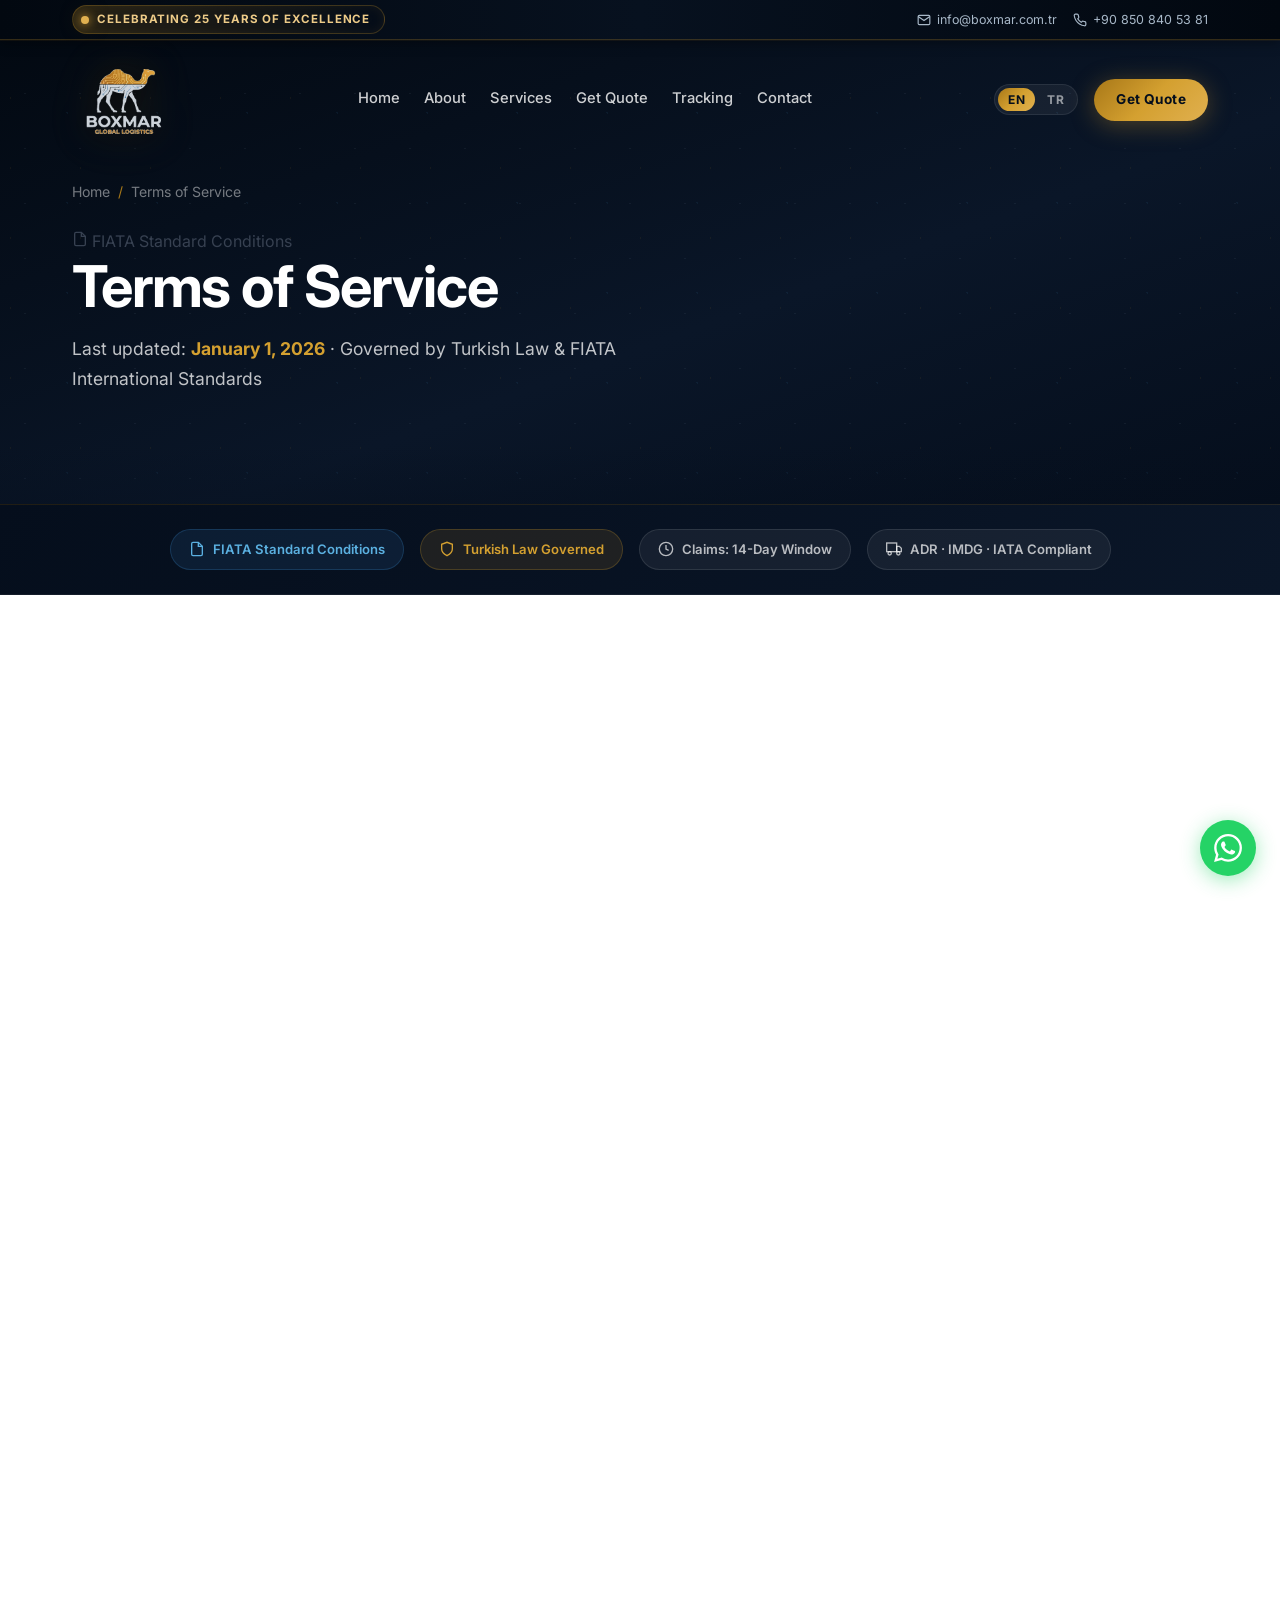
<file: terms.html>
<!DOCTYPE html>
<html lang="en" dir="ltr">

<head>
    <meta charset="UTF-8">
    <meta name="theme-color" content="#050E1C">
    <meta name="color-scheme" content="dark">
    <link rel="canonical" href="https://www.boxmar.com.tr/terms">
  <meta name="viewport" content="width=device-width, initial-scale=1.0">
    <title>Terms of Service | Boxmar Global Logistics</title>
    <meta name="description" content="Terms of Service for Boxmar Global Logistics - the terms and conditions governing our freight forwarding and logistics services.">
    <meta property="og:type" content="website">
    <meta property="og:url" content="https://www.boxmar.com.tr/terms.html">
    <meta property="og:title" content="Terms of Service | Boxmar Global Logistics">
    <meta property="og:description" content="Terms and conditions governing Boxmar Global Logistics freight forwarding and logistics services.">
    <meta property="og:image" content="https://www.boxmar.com.tr/assets/logo.png">
    <link rel="icon" href="data:image/svg+xml,<svg xmlns=%22http://www.w3.org/2000/svg%22 viewBox=%220 0 32 32%22><rect width=%2232%22 height=%2232%22 rx=%224%22 fill=%22%23050E1C%22/><text x=%2216%22 y=%2223%22 font-family=%22Arial%22 font-weight=%22bold%22 font-size=%2220%22 fill=%22%23C8922A%22 text-anchor=%22middle%22>B</text></svg>">
    <link rel="preconnect" href="https://fonts.googleapis.com">
    <link rel="dns-prefetch" href="https://cdn.jsdelivr.net">
    <link rel="preconnect" href="https://fonts.gstatic.com" crossorigin>
    <link href="https://fonts.googleapis.com/css2?family=Inter:wght@400;500;600;700;800&family=Outfit:wght@600;700;800&display=swap" rel="stylesheet">
    <link rel="stylesheet" href="css/styles.css">
</head>

<body>

  <!-- Skip to content for accessibility -->
  <a href="#main-content" class="skip-to-content">Skip to main content</a>

    <!-- ===== TOP BAR ===== -->
    <div class="top-bar">
        <div class="container top-bar-inner">
            <div class="top-bar-left">
                <span class="top-badge">
                    <span class="dot"></span>
                    <span>Celebrating 25 Years of Excellence</span>
                </span>
            </div>
            <div class="top-bar-right">
                <a href="mailto:info@boxmar.com.tr"><svg width="14" height="14" viewBox="0 0 24 24" fill="none" stroke="currentColor" stroke-width="2"><path d="M4 4h16c1.1 0 2 .9 2 2v12c0 1.1-.9 2-2 2H4c-1.1 0-2-.9-2-2V6c0-1.1.9-2 2-2z"/><polyline points="22,6 12,13 2,6"/></svg> info@boxmar.com.tr</a>
                <a href="tel:+908508405381"><svg width="14" height="14" viewBox="0 0 24 24" fill="none" stroke="currentColor" stroke-width="2"><path d="M22 16.92v3a2 2 0 01-2.18 2 19.79 19.79 0 01-8.63-3.07 19.5 19.5 0 01-6-6 19.79 19.79 0 01-3.07-8.67A2 2 0 014.11 2h3a2 2 0 012 1.72c.127.96.361 1.903.7 2.81a2 2 0 01-.45 2.11L8.09 9.91a16 16 0 006 6l1.27-1.27a2 2 0 012.11-.45c.907.339 1.85.573 2.81.7A2 2 0 0122 16.92z"/></svg> +90 850 840 53 81</a>
            </div>
        </div>
    </div>

    <!-- NAVBAR -->
    <nav class="navbar scrolled">
        <div class="container">
            <a href="index.html" class="nav-logo">
                <img src="assets/logo.png" alt="Boxmar Global Logistics" class="nav-logo-img" fetchpriority="high">
            </a>
            <div class="nav-links">
                <a href="index.html">Home</a>
                <a href="about.html">About</a>
                <div class="nav-dropdown">
                    <a href="#" class="nav-dropdown-toggle">Services</a>
                    <div class="nav-dropdown-menu">
                        <a href="services/road.html"><span>Road Transport</span></a>
                        <a href="services/sea.html"><span>Sea Freight</span></a>
                        <a href="services/air.html"><span>Air Freight</span></a>
                        <a href="services/rail.html"><span>Rail Freight</span></a>
                        <a href="services/chemical.html"><span>Chemical Freight</span></a>
                        <a href="services/food.html"><span>Food Freight</span></a>
                    </div>
                </div>
                <a href="index.html#quote">Get Quote</a>
                <a href="tracking.html">Tracking</a>
                <a href="contact.html">Contact</a>
            </div>
            <div class="nav-actions">
                <div class="lang-switch">
                    <button class="lang-btn active" data-lang="en">EN</button>
                    <button class="lang-btn" data-lang="tr">TR</button>
                    
                </div>
                <a href="index.html#quote" class="nav-cta">Get Quote</a>
            </div>
            <div class="hamburger"><span></span><span></span><span></span></div>
        </div>
    </nav>
    <div class="mobile-menu">
        <a href="index.html">Home</a>
        <a href="about.html">About</a>
        <a href="services/road.html">Road Transport</a>
        <a href="services/sea.html">Sea Freight</a>
        <a href="services/air.html">Air Freight</a>
        <a href="services/rail.html">Rail Freight</a>
        <a href="services/chemical.html">Chemical Freight</a>
        <a href="services/food.html">Food Freight</a>
        <a href="index.html#quote">Get Quote</a>
        <a href="tracking.html">Tracking</a>
        <a href="contact.html">Contact</a>
    </div>

    <section class="page-hero" id="main-content">
        <div class="hero-bg-pattern"></div>
        <div class="container">
            <div class="breadcrumb"><a href="index.html">Home</a><span class="sep">/</span><span>Terms of Service</span></div>
            <div class="page-hero-eyebrow">
              <svg width="16" height="16" viewBox="0 0 24 24" fill="none" stroke="currentColor" stroke-width="2"><path d="M14 2H6a2 2 0 00-2 2v16a2 2 0 002 2h12a2 2 0 002-2V8z"/><polyline points="14 2 14 8 20 8"/></svg>
              FIATA Standard Conditions
            </div>
            <h1>Terms of Service</h1>
            <p style="color:rgba(255,255,255,0.7);max-width:600px;margin-top:var(--space-md)">Last updated: <strong style="color:var(--gold-400)">January 1, 2026</strong> · Governed by Turkish Law &amp; FIATA International Standards</p>
        </div>
    </section>

    <!-- Standards Badges -->
    <div style="background:linear-gradient(135deg,var(--navy-900),var(--navy-800));border-bottom:1px solid rgba(255,255,255,0.06);padding:var(--space-lg) 0">
      <div class="container">
        <div style="display:flex;flex-wrap:wrap;gap:var(--space-md);justify-content:center;align-items:center">
          <div style="display:flex;align-items:center;gap:8px;background:rgba(58,135,200,0.12);border:1px solid rgba(58,135,200,0.25);border-radius:var(--radius-full);padding:8px 18px;color:var(--blue-300);font-size:0.82rem;font-weight:600">
            <svg width="16" height="16" viewBox="0 0 24 24" fill="none" stroke="currentColor" stroke-width="2"><path d="M14 2H6a2 2 0 00-2 2v16a2 2 0 002 2h12a2 2 0 002-2V8z"/><polyline points="14 2 14 8 20 8"/></svg>
            FIATA Standard Conditions
          </div>
          <div style="display:flex;align-items:center;gap:8px;background:rgba(200,146,42,0.12);border:1px solid rgba(200,146,42,0.25);border-radius:var(--radius-full);padding:8px 18px;color:var(--gold-400);font-size:0.82rem;font-weight:600">
            <svg width="16" height="16" viewBox="0 0 24 24" fill="none" stroke="currentColor" stroke-width="2"><path d="M12 22s8-4 8-10V5l-8-3-8 3v7c0 6 8 10 8 10z"/></svg>
            Turkish Law Governed
          </div>
          <div style="display:flex;align-items:center;gap:8px;background:rgba(255,255,255,0.06);border:1px solid rgba(255,255,255,0.1);border-radius:var(--radius-full);padding:8px 18px;color:rgba(255,255,255,0.7);font-size:0.82rem;font-weight:600">
            <svg width="16" height="16" viewBox="0 0 24 24" fill="none" stroke="currentColor" stroke-width="2"><circle cx="12" cy="12" r="10"/><polyline points="12 6 12 12 16 14"/></svg>
            Claims: 14-Day Window
          </div>
          <div style="display:flex;align-items:center;gap:8px;background:rgba(255,255,255,0.06);border:1px solid rgba(255,255,255,0.1);border-radius:var(--radius-full);padding:8px 18px;color:rgba(255,255,255,0.7);font-size:0.82rem;font-weight:600">
            <svg width="16" height="16" viewBox="0 0 24 24" fill="none" stroke="currentColor" stroke-width="2"><rect x="1" y="3" width="15" height="13"/><polygon points="16 8 20 8 23 11 23 16 16 16 16 8"/><circle cx="5.5" cy="18.5" r="2.5"/><circle cx="18.5" cy="18.5" r="2.5"/></svg>
            ADR · IMDG · IATA Compliant
          </div>
        </div>
      </div>
    </div>

    <section class="section" style="padding-top:var(--space-3xl)">
        <div class="container" style="max-width:960px">
          <div style="display:grid;grid-template-columns:240px 1fr;gap:var(--space-3xl);align-items:start" class="legal-layout">

            <!-- Table of Contents (sticky sidebar) -->
            <aside style="position:sticky;top:100px" class="legal-toc">
              <div style="background:var(--gray-50);border:1px solid var(--silver-200);border-radius:var(--radius-lg);padding:var(--space-xl);font-size:0.85rem">
                <div style="display:flex;align-items:center;gap:8px;font-weight:700;color:var(--navy-900);margin-bottom:var(--space-md);font-size:0.9rem">
                  <svg width="16" height="16" viewBox="0 0 24 24" fill="none" stroke="var(--blue-500)" stroke-width="2"><line x1="8" y1="6" x2="21" y2="6"/><line x1="8" y1="12" x2="21" y2="12"/><line x1="8" y1="18" x2="21" y2="18"/><line x1="3" y1="6" x2="3.01" y2="6"/><line x1="3" y1="12" x2="3.01" y2="12"/><line x1="3" y1="18" x2="3.01" y2="18"/></svg>
                  Contents
                </div>
                <nav style="display:flex;flex-direction:column;gap:4px">
                  <a href="#terms-1" style="color:var(--gray-600);text-decoration:none;padding:5px 8px;border-radius:6px;transition:all 0.2s;display:flex;align-items:center;gap:6px" onmouseover="this.style.background='rgba(58,135,200,0.08)';this.style.color='var(--blue-600)'" onmouseout="this.style.background='';this.style.color='var(--gray-600)'"><span style="color:var(--blue-400);font-weight:700;font-size:0.75rem">01</span> Acceptance of Terms</a>
                  <a href="#terms-2" style="color:var(--gray-600);text-decoration:none;padding:5px 8px;border-radius:6px;transition:all 0.2s;display:flex;align-items:center;gap:6px" onmouseover="this.style.background='rgba(58,135,200,0.08)';this.style.color='var(--blue-600)'" onmouseout="this.style.background='';this.style.color='var(--gray-600)'"><span style="color:var(--blue-400);font-weight:700;font-size:0.75rem">02</span> Services</a>
                  <a href="#terms-3" style="color:var(--gray-600);text-decoration:none;padding:5px 8px;border-radius:6px;transition:all 0.2s;display:flex;align-items:center;gap:6px" onmouseover="this.style.background='rgba(58,135,200,0.08)';this.style.color='var(--blue-600)'" onmouseout="this.style.background='';this.style.color='var(--gray-600)'"><span style="color:var(--blue-400);font-weight:700;font-size:0.75rem">03</span> Quotations &amp; Pricing</a>
                  <a href="#terms-4" style="color:var(--gray-600);text-decoration:none;padding:5px 8px;border-radius:6px;transition:all 0.2s;display:flex;align-items:center;gap:6px" onmouseover="this.style.background='rgba(58,135,200,0.08)';this.style.color='var(--blue-600)'" onmouseout="this.style.background='';this.style.color='var(--gray-600)'"><span style="color:var(--blue-400);font-weight:700;font-size:0.75rem">04</span> Customer Obligations</a>
                  <a href="#terms-5" style="color:var(--gray-600);text-decoration:none;padding:5px 8px;border-radius:6px;transition:all 0.2s;display:flex;align-items:center;gap:6px" onmouseover="this.style.background='rgba(58,135,200,0.08)';this.style.color='var(--blue-600)'" onmouseout="this.style.background='';this.style.color='var(--gray-600)'"><span style="color:var(--blue-400);font-weight:700;font-size:0.75rem">05</span> Liability &amp; Limits</a>
                  <a href="#terms-6" style="color:var(--gray-600);text-decoration:none;padding:5px 8px;border-radius:6px;transition:all 0.2s;display:flex;align-items:center;gap:6px" onmouseover="this.style.background='rgba(58,135,200,0.08)';this.style.color='var(--blue-600)'" onmouseout="this.style.background='';this.style.color='var(--gray-600)'"><span style="color:var(--blue-400);font-weight:700;font-size:0.75rem">06</span> Cargo Insurance</a>
                  <a href="#terms-7" style="color:var(--gray-600);text-decoration:none;padding:5px 8px;border-radius:6px;transition:all 0.2s;display:flex;align-items:center;gap:6px" onmouseover="this.style.background='rgba(58,135,200,0.08)';this.style.color='var(--blue-600)'" onmouseout="this.style.background='';this.style.color='var(--gray-600)'"><span style="color:var(--blue-400);font-weight:700;font-size:0.75rem">07</span> Dangerous Goods</a>
                  <a href="#terms-8" style="color:var(--gray-600);text-decoration:none;padding:5px 8px;border-radius:6px;transition:all 0.2s;display:flex;align-items:center;gap:6px" onmouseover="this.style.background='rgba(58,135,200,0.08)';this.style.color='var(--blue-600)'" onmouseout="this.style.background='';this.style.color='var(--gray-600)'"><span style="color:var(--blue-400);font-weight:700;font-size:0.75rem">08</span> Payment Terms</a>
                  <a href="#terms-9" style="color:var(--gray-600);text-decoration:none;padding:5px 8px;border-radius:6px;transition:all 0.2s;display:flex;align-items:center;gap:6px" onmouseover="this.style.background='rgba(58,135,200,0.08)';this.style.color='var(--blue-600)'" onmouseout="this.style.background='';this.style.color='var(--gray-600)'"><span style="color:var(--blue-400);font-weight:700;font-size:0.75rem">09</span> Intellectual Property</a>
                  <a href="#terms-10" style="color:var(--gray-600);text-decoration:none;padding:5px 8px;border-radius:6px;transition:all 0.2s;display:flex;align-items:center;gap:6px" onmouseover="this.style.background='rgba(58,135,200,0.08)';this.style.color='var(--blue-600)'" onmouseout="this.style.background='';this.style.color='var(--gray-600)'"><span style="color:var(--blue-400);font-weight:700;font-size:0.75rem">10</span> Dispute Resolution</a>
                  <a href="#terms-11" style="color:var(--gray-600);text-decoration:none;padding:5px 8px;border-radius:6px;transition:all 0.2s;display:flex;align-items:center;gap:6px" onmouseover="this.style.background='rgba(58,135,200,0.08)';this.style.color='var(--blue-600)'" onmouseout="this.style.background='';this.style.color='var(--gray-600)'"><span style="color:var(--blue-400);font-weight:700;font-size:0.75rem">11</span> Amendments</a>
                  <a href="#terms-12" style="color:var(--gray-600);text-decoration:none;padding:5px 8px;border-radius:6px;transition:all 0.2s;display:flex;align-items:center;gap:6px" onmouseover="this.style.background='rgba(58,135,200,0.08)';this.style.color='var(--blue-600)'" onmouseout="this.style.background='';this.style.color='var(--gray-600)'"><span style="color:var(--blue-400);font-weight:700;font-size:0.75rem">12</span> Contact</a>
                </nav>
                <div style="margin-top:var(--space-lg);padding-top:var(--space-md);border-top:1px solid var(--silver-200)">
                  <a href="contact.html" style="display:flex;align-items:center;gap:8px;background:var(--grad-blue);color:var(--white);padding:10px 14px;border-radius:var(--radius-md);font-size:0.82rem;font-weight:600;text-decoration:none;justify-content:center">
                    <svg width="14" height="14" viewBox="0 0 24 24" fill="none" stroke="currentColor" stroke-width="2.5"><path d="M22 16.92v3a2 2 0 01-2.18 2 19.79 19.79 0 01-8.63-3.07 19.5 19.5 0 01-6-6 19.79 19.79 0 01-3.07-8.67A2 2 0 014.11 2h3a2 2 0 012 1.72c.127.96.361 1.903.7 2.81a2 2 0 01-.45 2.11L8.09 9.91a16 16 0 006 6l1.27-1.27a2 2 0 012.11-.45c.907.339 1.85.573 2.81.7A2 2 0 0122 16.92z"/></svg>
                    Legal Questions?
                  </a>
                </div>
              </div>
            </aside>

            <!-- Main Content -->
            <div class="reveal legal-content" style="line-height:1.85;color:var(--gray-700);font-size:0.97rem">

              <!-- Section 1 -->
              <div id="terms-1" class="legal-section">
                <div class="legal-section-header">
                  <div class="legal-section-icon" style="background:rgba(58,135,200,0.1);color:var(--blue-500)">
                    <svg width="22" height="22" viewBox="0 0 24 24" fill="none" stroke="currentColor" stroke-width="2"><path d="M14 2H6a2 2 0 00-2 2v16a2 2 0 002 2h12a2 2 0 002-2V8z"/><polyline points="14 2 14 8 20 8"/><line x1="16" y1="13" x2="8" y2="13"/><line x1="16" y1="17" x2="8" y2="17"/></svg>
                  </div>
                  <div>
                    <span class="legal-section-num">01</span>
                    <h2 class="legal-section-title">Acceptance of Terms</h2>
                  </div>
                </div>
                <p>By using the services of Boxmar Logistics Transportation Co. Ltd. ("Boxmar", "we", "us", or "our"), you agree to be bound by these Terms of Service. These terms govern all freight forwarding, logistics, customs brokerage, and related services provided by Boxmar.</p>
                <div class="legal-highlight">
                  <svg width="18" height="18" viewBox="0 0 24 24" fill="none" stroke="var(--blue-500)" stroke-width="2"><circle cx="12" cy="12" r="10"/><line x1="12" y1="8" x2="12" y2="12"/><line x1="12" y1="16" x2="12.01" y2="16"/></svg>
                  These terms comply with <strong>FIATA</strong> (International Federation of Freight Forwarders Associations) standard trading conditions and are governed by <strong>Turkish law</strong>.
                </div>
              </div>

              <!-- Section 2 -->
              <div id="terms-2" class="legal-section">
                <div class="legal-section-header">
                  <div class="legal-section-icon" style="background:rgba(200,146,42,0.1);color:var(--gold-500)">
                    <svg width="22" height="22" viewBox="0 0 24 24" fill="none" stroke="currentColor" stroke-width="2"><rect x="1" y="3" width="15" height="13"/><polygon points="16 8 20 8 23 11 23 16 16 16 16 8"/><circle cx="5.5" cy="18.5" r="2.5"/><circle cx="18.5" cy="18.5" r="2.5"/></svg>
                  </div>
                  <div>
                    <span class="legal-section-num">02</span>
                    <h2 class="legal-section-title">Services</h2>
                  </div>
                </div>
                <p>Boxmar provides the following services as a freight forwarder and logistics provider:</p>
                <div class="legal-items-grid">
                  <div class="legal-item">
                    <svg width="18" height="18" viewBox="0 0 24 24" fill="none" stroke="var(--gold-500)" stroke-width="2"><rect x="1" y="3" width="15" height="13"/><polygon points="16 8 20 8 23 11 23 16 16 16 16 8"/><circle cx="5.5" cy="18.5" r="2.5"/><circle cx="18.5" cy="18.5" r="2.5"/></svg>
                    <div><strong>International Freight</strong><br><span>Road, sea, air, rail forwarding</span></div>
                  </div>
                  <div class="legal-item">
                    <svg width="18" height="18" viewBox="0 0 24 24" fill="none" stroke="var(--gold-500)" stroke-width="2"><path d="M3 9l9-7 9 7v11a2 2 0 01-2 2H5a2 2 0 01-2-2z"/></svg>
                    <div><strong>Tank Operations</strong><br><span>Chemical &amp; food tank containers</span></div>
                  </div>
                  <div class="legal-item">
                    <svg width="18" height="18" viewBox="0 0 24 24" fill="none" stroke="var(--gold-500)" stroke-width="2"><path d="M14 2H6a2 2 0 00-2 2v16a2 2 0 002 2h12a2 2 0 002-2V8z"/><polyline points="14 2 14 8 20 8"/></svg>
                    <div><strong>Customs Clearance</strong><br><span>Import &amp; export brokerage</span></div>
                  </div>
                  <div class="legal-item">
                    <svg width="18" height="18" viewBox="0 0 24 24" fill="none" stroke="var(--gold-500)" stroke-width="2"><rect x="2" y="7" width="20" height="14" rx="2" ry="2"/><path d="M16 21V5a2 2 0 00-2-2h-4a2 2 0 00-2 2v16"/></svg>
                    <div><strong>Warehousing</strong><br><span>Storage &amp; distribution</span></div>
                  </div>
                  <div class="legal-item">
                    <svg width="18" height="18" viewBox="0 0 24 24" fill="none" stroke="var(--gold-500)" stroke-width="2"><polygon points="12 2 15.09 8.26 22 9.27 17 14.14 18.18 21.02 12 17.77 5.82 21.02 7 14.14 2 9.27 8.91 8.26 12 2"/></svg>
                    <div><strong>Project Cargo</strong><br><span>Heavy &amp; oversized shipments</span></div>
                  </div>
                  <div class="legal-item">
                    <svg width="18" height="18" viewBox="0 0 24 24" fill="none" stroke="var(--gold-500)" stroke-width="2"><polyline points="16 3 21 3 21 8"/><line x1="4" y1="20" x2="21" y2="3"/><polyline points="21 16 21 21 16 21"/><line x1="15" y1="15" x2="21" y2="21"/></svg>
                    <div><strong>Multimodal Solutions</strong><br><span>Combined transport modes</span></div>
                  </div>
                </div>
                <div class="legal-highlight">
                  <svg width="18" height="18" viewBox="0 0 24 24" fill="none" stroke="var(--blue-500)" stroke-width="2"><circle cx="12" cy="12" r="10"/><line x1="12" y1="8" x2="12" y2="12"/><line x1="12" y1="16" x2="12.01" y2="16"/></svg>
                  Boxmar acts as an <strong>agent</strong> on behalf of the customer and is not a carrier. All services are subject to the terms of the actual carriers, port authorities, and other service providers involved.
                </div>
              </div>

              <!-- Section 3 -->
              <div id="terms-3" class="legal-section">
                <div class="legal-section-header">
                  <div class="legal-section-icon" style="background:rgba(58,135,200,0.1);color:var(--blue-500)">
                    <svg width="22" height="22" viewBox="0 0 24 24" fill="none" stroke="currentColor" stroke-width="2"><line x1="12" y1="1" x2="12" y2="23"/><path d="M17 5H9.5a3.5 3.5 0 000 7h5a3.5 3.5 0 010 7H6"/></svg>
                  </div>
                  <div>
                    <span class="legal-section-num">03</span>
                    <h2 class="legal-section-title">Quotations &amp; Pricing</h2>
                  </div>
                </div>
                <p>All quotations provided by Boxmar are:</p>
                <div class="legal-list">
                  <div class="legal-list-item"><svg width="16" height="16" viewBox="0 0 24 24" fill="none" stroke="var(--blue-500)" stroke-width="2.5"><polyline points="20 6 9 17 4 12"/></svg><div>Valid for the period specified in the quotation (typically <strong>7–14 days</strong>)</div></div>
                  <div class="legal-list-item"><svg width="16" height="16" viewBox="0 0 24 24" fill="none" stroke="var(--blue-500)" stroke-width="2.5"><polyline points="20 6 9 17 4 12"/></svg><div>Subject to change based on carrier rate fluctuations, fuel surcharges, and currency exchange rates</div></div>
                  <div class="legal-list-item"><svg width="16" height="16" viewBox="0 0 24 24" fill="none" stroke="var(--blue-500)" stroke-width="2.5"><polyline points="20 6 9 17 4 12"/></svg><div>Exclusive of customs duties, taxes, and government fees unless explicitly stated</div></div>
                  <div class="legal-list-item"><svg width="16" height="16" viewBox="0 0 24 24" fill="none" stroke="var(--blue-500)" stroke-width="2.5"><polyline points="20 6 9 17 4 12"/></svg><div>Based on the cargo details provided by the customer</div></div>
                </div>
              </div>

              <!-- Section 4 -->
              <div id="terms-4" class="legal-section">
                <div class="legal-section-header">
                  <div class="legal-section-icon" style="background:rgba(200,146,42,0.1);color:var(--gold-500)">
                    <svg width="22" height="22" viewBox="0 0 24 24" fill="none" stroke="currentColor" stroke-width="2"><path d="M20 21v-2a4 4 0 00-4-4H8a4 4 0 00-4 4v2"/><circle cx="12" cy="7" r="4"/></svg>
                  </div>
                  <div>
                    <span class="legal-section-num">04</span>
                    <h2 class="legal-section-title">Customer Obligations</h2>
                  </div>
                </div>
                <p>The customer agrees to:</p>
                <div class="legal-list">
                  <div class="legal-list-item"><svg width="16" height="16" viewBox="0 0 24 24" fill="none" stroke="var(--gold-500)" stroke-width="2.5"><polyline points="20 6 9 17 4 12"/></svg><div>Provide accurate and complete information about the cargo, including weight, dimensions, value, and nature of goods</div></div>
                  <div class="legal-list-item"><svg width="16" height="16" viewBox="0 0 24 24" fill="none" stroke="var(--gold-500)" stroke-width="2.5"><polyline points="20 6 9 17 4 12"/></svg><div>Declare all hazardous materials in accordance with applicable regulations (ADR, IMDG, IATA)</div></div>
                  <div class="legal-list-item"><svg width="16" height="16" viewBox="0 0 24 24" fill="none" stroke="var(--gold-500)" stroke-width="2.5"><polyline points="20 6 9 17 4 12"/></svg><div>Provide all necessary documentation for customs clearance</div></div>
                  <div class="legal-list-item"><svg width="16" height="16" viewBox="0 0 24 24" fill="none" stroke="var(--gold-500)" stroke-width="2.5"><polyline points="20 6 9 17 4 12"/></svg><div>Ensure cargo is properly packed and labeled</div></div>
                  <div class="legal-list-item"><svg width="16" height="16" viewBox="0 0 24 24" fill="none" stroke="var(--gold-500)" stroke-width="2.5"><polyline points="20 6 9 17 4 12"/></svg><div>Pay all invoices within the agreed payment terms</div></div>
                  <div class="legal-list-item"><svg width="16" height="16" viewBox="0 0 24 24" fill="none" stroke="var(--gold-500)" stroke-width="2.5"><polyline points="20 6 9 17 4 12"/></svg><div>Comply with all applicable laws and regulations</div></div>
                </div>
              </div>

              <!-- Section 5 -->
              <div id="terms-5" class="legal-section">
                <div class="legal-section-header">
                  <div class="legal-section-icon" style="background:rgba(58,135,200,0.1);color:var(--blue-500)">
                    <svg width="22" height="22" viewBox="0 0 24 24" fill="none" stroke="currentColor" stroke-width="2"><path d="M12 22s8-4 8-10V5l-8-3-8 3v7c0 6 8 10 8 10z"/></svg>
                  </div>
                  <div>
                    <span class="legal-section-num">05</span>
                    <h2 class="legal-section-title">Liability &amp; Limitations</h2>
                  </div>
                </div>
                <p>Boxmar's liability as a freight forwarder is limited as follows:</p>
                <div class="legal-list">
                  <div class="legal-list-item"><svg width="16" height="16" viewBox="0 0 24 24" fill="none" stroke="var(--blue-500)" stroke-width="2.5"><polyline points="20 6 9 17 4 12"/></svg><div>Boxmar is not liable for loss or damage caused by circumstances beyond its reasonable control (<strong>force majeure</strong>)</div></div>
                  <div class="legal-list-item"><svg width="16" height="16" viewBox="0 0 24 24" fill="none" stroke="var(--blue-500)" stroke-width="2.5"><polyline points="20 6 9 17 4 12"/></svg><div>Maximum liability is limited to the lower of: (a) the actual value of the goods, or (b) <strong>2 SDR per kilogram</strong> of gross weight</div></div>
                  <div class="legal-list-item"><svg width="16" height="16" viewBox="0 0 24 24" fill="none" stroke="var(--blue-500)" stroke-width="2.5"><polyline points="20 6 9 17 4 12"/></svg><div>Boxmar is not liable for consequential, indirect, or special damages</div></div>
                  <div class="legal-list-item"><svg width="16" height="16" viewBox="0 0 24 24" fill="none" stroke="var(--blue-500)" stroke-width="2.5"><polyline points="20 6 9 17 4 12"/></svg><div>Claims must be submitted in writing within <strong>14 days</strong> of delivery (or expected delivery date)</div></div>
                </div>
                <div class="legal-highlight">
                  <svg width="18" height="18" viewBox="0 0 24 24" fill="none" stroke="var(--blue-500)" stroke-width="2"><circle cx="12" cy="12" r="10"/><line x1="12" y1="8" x2="12" y2="12"/><line x1="12" y1="16" x2="12.01" y2="16"/></svg>
                  These limitations do not apply in cases of <strong>willful misconduct or gross negligence</strong> by Boxmar.
                </div>
              </div>

              <!-- Section 6 -->
              <div id="terms-6" class="legal-section">
                <div class="legal-section-header">
                  <div class="legal-section-icon" style="background:rgba(200,146,42,0.1);color:var(--gold-500)">
                    <svg width="22" height="22" viewBox="0 0 24 24" fill="none" stroke="currentColor" stroke-width="2"><path d="M12 22s8-4 8-10V5l-8-3-8 3v7c0 6 8 10 8 10z"/><polyline points="9 12 11 14 15 10"/></svg>
                  </div>
                  <div>
                    <span class="legal-section-num">06</span>
                    <h2 class="legal-section-title">Cargo Insurance</h2>
                  </div>
                </div>
                <p>Boxmar strongly recommends that customers obtain adequate cargo insurance. Boxmar can arrange cargo insurance upon request at the customer's expense.</p>
                <div class="legal-highlight" style="border-color:rgba(200,146,42,0.3);background:rgba(200,146,42,0.06)">
                  <svg width="18" height="18" viewBox="0 0 24 24" fill="none" stroke="var(--gold-500)" stroke-width="2"><path d="M10.29 3.86L1.82 18a2 2 0 001.71 3h16.94a2 2 0 001.71-3L13.71 3.86a2 2 0 00-3.42 0z"/><line x1="12" y1="9" x2="12" y2="13"/><line x1="12" y1="17" x2="12.01" y2="17"/></svg>
                  Standard freight forwarder liability does <strong>not</strong> constitute full cargo insurance coverage. We recommend insuring all shipments.
                </div>
              </div>

              <!-- Section 7 -->
              <div id="terms-7" class="legal-section">
                <div class="legal-section-header">
                  <div class="legal-section-icon" style="background:rgba(58,135,200,0.1);color:var(--blue-500)">
                    <svg width="22" height="22" viewBox="0 0 24 24" fill="none" stroke="currentColor" stroke-width="2"><path d="M10.29 3.86L1.82 18a2 2 0 001.71 3h16.94a2 2 0 001.71-3L13.71 3.86a2 2 0 00-3.42 0z"/><line x1="12" y1="9" x2="12" y2="13"/><line x1="12" y1="17" x2="12.01" y2="17"/></svg>
                  </div>
                  <div>
                    <span class="legal-section-num">07</span>
                    <h2 class="legal-section-title">Dangerous Goods</h2>
                  </div>
                </div>
                <p>The transport of dangerous goods is subject to strict regulations. Customers must:</p>
                <div class="legal-list">
                  <div class="legal-list-item"><svg width="16" height="16" viewBox="0 0 24 24" fill="none" stroke="var(--blue-500)" stroke-width="2.5"><polyline points="20 6 9 17 4 12"/></svg><div>Declare all dangerous goods in advance</div></div>
                  <div class="legal-list-item"><svg width="16" height="16" viewBox="0 0 24 24" fill="none" stroke="var(--blue-500)" stroke-width="2.5"><polyline points="20 6 9 17 4 12"/></svg><div>Provide proper documentation (MSDS, dangerous goods declaration)</div></div>
                  <div class="legal-list-item"><svg width="16" height="16" viewBox="0 0 24 24" fill="none" stroke="var(--blue-500)" stroke-width="2.5"><polyline points="20 6 9 17 4 12"/></svg><div>Ensure proper packaging and labeling per <strong>ADR / IMDG / IATA</strong> regulations</div></div>
                  <div class="legal-list-item"><svg width="16" height="16" viewBox="0 0 24 24" fill="none" stroke="var(--blue-500)" stroke-width="2.5"><polyline points="20 6 9 17 4 12"/></svg><div>Obtain all necessary permits and approvals</div></div>
                </div>
              </div>

              <!-- Section 8 -->
              <div id="terms-8" class="legal-section">
                <div class="legal-section-header">
                  <div class="legal-section-icon" style="background:rgba(200,146,42,0.1);color:var(--gold-500)">
                    <svg width="22" height="22" viewBox="0 0 24 24" fill="none" stroke="currentColor" stroke-width="2"><line x1="12" y1="1" x2="12" y2="23"/><path d="M17 5H9.5a3.5 3.5 0 000 7h5a3.5 3.5 0 010 7H6"/></svg>
                  </div>
                  <div>
                    <span class="legal-section-num">08</span>
                    <h2 class="legal-section-title">Payment Terms</h2>
                  </div>
                </div>
                <div style="display:grid;grid-template-columns:repeat(auto-fit,minmax(180px,1fr));gap:var(--space-md);margin-bottom:var(--space-md)">
                  <div style="background:var(--gray-50);border:1px solid var(--silver-200);border-radius:var(--radius-md);padding:var(--space-md);text-align:center">
                    <div style="font-size:1.8rem;font-weight:800;color:var(--blue-500);font-family:var(--font-display)">30</div>
                    <div style="font-size:0.8rem;color:var(--gray-500);font-weight:600">DAYS</div>
                    <div style="font-size:0.82rem;color:var(--gray-700);margin-top:4px">Payment due from invoice</div>
                  </div>
                  <div style="background:var(--gray-50);border:1px solid var(--silver-200);border-radius:var(--radius-md);padding:var(--space-md);text-align:center">
                    <div style="font-size:1.4rem;font-weight:800;color:var(--gold-500);font-family:var(--font-display)">USD/EUR</div>
                    <div style="font-size:0.8rem;color:var(--gray-500);font-weight:600">CURRENCY</div>
                    <div style="font-size:0.82rem;color:var(--gray-700);margin-top:4px">Unless otherwise specified</div>
                  </div>
                </div>
                <div class="legal-list">
                  <div class="legal-list-item"><svg width="16" height="16" viewBox="0 0 24 24" fill="none" stroke="var(--gold-500)" stroke-width="2.5"><polyline points="20 6 9 17 4 12"/></svg><div>Late payments are subject to interest at the Turkish Central Bank's commercial loan rate</div></div>
                  <div class="legal-list-item"><svg width="16" height="16" viewBox="0 0 24 24" fill="none" stroke="var(--gold-500)" stroke-width="2.5"><polyline points="20 6 9 17 4 12"/></svg><div>Boxmar has a <strong>lien</strong> on all goods in its possession until all outstanding charges are paid</div></div>
                </div>
              </div>

              <!-- Section 9 -->
              <div id="terms-9" class="legal-section">
                <div class="legal-section-header">
                  <div class="legal-section-icon" style="background:rgba(58,135,200,0.1);color:var(--blue-500)">
                    <svg width="22" height="22" viewBox="0 0 24 24" fill="none" stroke="currentColor" stroke-width="2"><circle cx="12" cy="12" r="10"/><line x1="2" y1="12" x2="22" y2="12"/><path d="M12 2a15.3 15.3 0 014 10 15.3 15.3 0 01-4 10 15.3 15.3 0 01-4-10 15.3 15.3 0 014-10z"/></svg>
                  </div>
                  <div>
                    <span class="legal-section-num">09</span>
                    <h2 class="legal-section-title">Intellectual Property</h2>
                  </div>
                </div>
                <p>All content on the Boxmar website, including text, graphics, logos, and software, is the property of Boxmar and is protected by Turkish and international intellectual property laws. You may not reproduce, distribute, or create derivative works without our express written permission.</p>
              </div>

              <!-- Section 10 -->
              <div id="terms-10" class="legal-section">
                <div class="legal-section-header">
                  <div class="legal-section-icon" style="background:rgba(200,146,42,0.1);color:var(--gold-500)">
                    <svg width="22" height="22" viewBox="0 0 24 24" fill="none" stroke="currentColor" stroke-width="2"><path d="M3 6h18M3 12h18M3 18h18"/></svg>
                  </div>
                  <div>
                    <span class="legal-section-num">10</span>
                    <h2 class="legal-section-title">Dispute Resolution</h2>
                  </div>
                </div>
                <div class="legal-list">
                  <div class="legal-list-item"><svg width="16" height="16" viewBox="0 0 24 24" fill="none" stroke="var(--gold-500)" stroke-width="2.5"><polyline points="20 6 9 17 4 12"/></svg><div>First attempted to be resolved through <strong>good-faith negotiation</strong></div></div>
                  <div class="legal-list-item"><svg width="16" height="16" viewBox="0 0 24 24" fill="none" stroke="var(--gold-500)" stroke-width="2.5"><polyline points="20 6 9 17 4 12"/></svg><div>If unresolved, submitted to the <strong>Istanbul Courts and Enforcement Offices</strong></div></div>
                  <div class="legal-list-item"><svg width="16" height="16" viewBox="0 0 24 24" fill="none" stroke="var(--gold-500)" stroke-width="2.5"><polyline points="20 6 9 17 4 12"/></svg><div>Governed by <strong>Turkish law</strong></div></div>
                </div>
              </div>

              <!-- Section 11 -->
              <div id="terms-11" class="legal-section">
                <div class="legal-section-header">
                  <div class="legal-section-icon" style="background:rgba(58,135,200,0.1);color:var(--blue-500)">
                    <svg width="22" height="22" viewBox="0 0 24 24" fill="none" stroke="currentColor" stroke-width="2"><path d="M11 4H4a2 2 0 00-2 2v14a2 2 0 002 2h14a2 2 0 002-2v-7"/><path d="M18.5 2.5a2.121 2.121 0 013 3L12 15l-4 1 1-4 9.5-9.5z"/></svg>
                  </div>
                  <div>
                    <span class="legal-section-num">11</span>
                    <h2 class="legal-section-title">Amendments</h2>
                  </div>
                </div>
                <p>Boxmar reserves the right to modify these Terms of Service at any time. Changes will be effective upon posting to our website. Continued use of our services after changes constitutes acceptance of the new terms.</p>
                <div class="legal-highlight">
                  <svg width="18" height="18" viewBox="0 0 24 24" fill="none" stroke="var(--blue-500)" stroke-width="2"><circle cx="12" cy="12" r="10"/><line x1="12" y1="8" x2="12" y2="12"/><line x1="12" y1="16" x2="12.01" y2="16"/></svg>
                  Last updated: <strong>January 1, 2026</strong>. These terms are effective as of the date above.
                </div>
              </div>

              <!-- Section 12 -->
              <div id="terms-12" class="legal-section">
                <div class="legal-section-header">
                  <div class="legal-section-icon" style="background:rgba(200,146,42,0.1);color:var(--gold-500)">
                    <svg width="22" height="22" viewBox="0 0 24 24" fill="none" stroke="currentColor" stroke-width="2"><path d="M22 16.92v3a2 2 0 01-2.18 2 19.79 19.79 0 01-8.63-3.07 19.5 19.5 0 01-6-6 19.79 19.79 0 01-3.07-8.67A2 2 0 014.11 2h3a2 2 0 012 1.72c.127.96.361 1.903.7 2.81a2 2 0 01-.45 2.11L8.09 9.91a16 16 0 006 6l1.27-1.27a2 2 0 012.11-.45c.907.339 1.85.573 2.81.7A2 2 0 0122 16.92z"/></svg>
                  </div>
                  <div>
                    <span class="legal-section-num">12</span>
                    <h2 class="legal-section-title">Contact</h2>
                  </div>
                </div>
                <div class="legal-contact-card">
                  <div class="legal-contact-row">
                    <svg width="18" height="18" viewBox="0 0 24 24" fill="none" stroke="var(--blue-400)" stroke-width="2"><path d="M3 9l9-7 9 7v11a2 2 0 01-2 2H5a2 2 0 01-2-2z"/><polyline points="9 22 9 12 15 12 15 22"/></svg>
                    <div><strong>Boxmar Logistics Transportation Co. Ltd.</strong><br>Muratreis Mah. Payanda Sk., Çelik İş Hanı No:9 İç Kapı No:1<br>Üsküdar, İstanbul / Turkey</div>
                  </div>
                  <div class="legal-contact-row">
                    <svg width="18" height="18" viewBox="0 0 24 24" fill="none" stroke="var(--blue-400)" stroke-width="2"><path d="M4 4h16c1.1 0 2 .9 2 2v12c0 1.1-.9 2-2 2H4c-1.1 0-2-.9-2-2V6c0-1.1.9-2 2-2z"/><polyline points="22,6 12,13 2,6"/></svg>
                    <div>Email: <a href="mailto:info@boxmar.com.tr" style="color:var(--blue-500)">info@boxmar.com.tr</a></div>
                  </div>
                  <div class="legal-contact-row">
                    <svg width="18" height="18" viewBox="0 0 24 24" fill="none" stroke="var(--blue-400)" stroke-width="2"><path d="M22 16.92v3a2 2 0 01-2.18 2 19.79 19.79 0 01-8.63-3.07 19.5 19.5 0 01-6-6 19.79 19.79 0 01-3.07-8.67A2 2 0 014.11 2h3a2 2 0 012 1.72c.127.96.361 1.903.7 2.81a2 2 0 01-.45 2.11L8.09 9.91a16 16 0 006 6l1.27-1.27a2 2 0 012.11-.45c.907.339 1.85.573 2.81.7A2 2 0 0122 16.92z"/></svg>
                    <div>Phone: <a href="tel:+908508405381" style="color:var(--blue-500)">+90 850 840 53 81</a></div>
                  </div>
                </div>
              </div>

            </div><!-- end legal-content -->
          </div><!-- end legal-layout -->
        </div>
    </section>

    <style>
    .legal-layout { display: grid; grid-template-columns: 240px 1fr; gap: 3rem; align-items: start; }
    @media (max-width: 768px) { .legal-layout { grid-template-columns: 1fr; } .legal-toc { display: none; } }
    .legal-section { margin-bottom: 3rem; padding-bottom: 3rem; border-bottom: 1px solid var(--silver-100); }
    .legal-section:last-child { border-bottom: none; }
    .legal-section-header { display: flex; align-items: flex-start; gap: 1rem; margin-bottom: 1.25rem; }
    .legal-section-icon { width: 48px; height: 48px; border-radius: 12px; display: flex; align-items: center; justify-content: center; flex-shrink: 0; }
    .legal-section-num { font-size: 0.72rem; font-weight: 700; color: var(--blue-400); letter-spacing: 0.1em; text-transform: uppercase; display: block; margin-bottom: 2px; }
    .legal-section-title { font-size: 1.35rem; font-weight: 700; color: var(--navy-900); margin: 0; font-family: var(--font-display); }
    .legal-list { display: flex; flex-direction: column; gap: 10px; margin: var(--space-md) 0; }
    .legal-list-item { display: flex; align-items: flex-start; gap: 10px; padding: 10px 14px; background: var(--gray-50); border-radius: 8px; border-left: 3px solid var(--blue-200); font-size: 0.93rem; }
    .legal-list-item svg { flex-shrink: 0; margin-top: 2px; }
    .legal-items-grid { display: grid; grid-template-columns: repeat(auto-fit, minmax(220px, 1fr)); gap: var(--space-md); margin: var(--space-md) 0; }
    .legal-item { display: flex; align-items: flex-start; gap: 12px; padding: 14px; background: var(--gray-50); border: 1px solid var(--silver-200); border-radius: var(--radius-md); font-size: 0.88rem; }
    .legal-item svg { flex-shrink: 0; margin-top: 2px; }
    .legal-item span { color: var(--gray-500); font-size: 0.82rem; }
    .legal-highlight { display: flex; align-items: flex-start; gap: 10px; background: rgba(58,135,200,0.06); border: 1px solid rgba(58,135,200,0.2); border-radius: var(--radius-md); padding: var(--space-md) var(--space-lg); margin-top: var(--space-md); font-size: 0.93rem; color: var(--navy-800); }
    .legal-highlight svg { flex-shrink: 0; margin-top: 2px; }
    .legal-contact-card { background: var(--gray-50); border: 1px solid var(--silver-200); border-radius: var(--radius-lg); padding: var(--space-xl); margin-top: var(--space-md); display: flex; flex-direction: column; gap: var(--space-md); }
    .legal-contact-row { display: flex; align-items: flex-start; gap: 12px; font-size: 0.93rem; }
    .legal-contact-row svg { flex-shrink: 0; margin-top: 2px; }
    </style>

    <footer class="footer">
        <div class="container">
            <div class="footer-grid">
                <div class="footer-about">
                    <a href="index.html" class="nav-logo" style="margin-bottom:var(--space-md)">
                        <img src="assets/logo.png" alt="Boxmar Global Logistics" class="nav-logo-img" fetchpriority="high">
                    </a>
                    <p>Boxmar Global Logistics provides comprehensive freight forwarding and logistics solutions with 25+ years of industry expertise across Turkey and beyond.</p>
                    <div class="footer-social"><a href="https://www.linkedin.com/company/boxmar" target="_blank" rel="noopener" title="LinkedIn" aria-label="LinkedIn"><svg width="18" height="18" viewBox="0 0 24 24" fill="currentColor"><path d="M16 8a6 6 0 016 6v7h-4v-7a2 2 0 00-2-2 2 2 0 00-2 2v7h-4v-7a6 6 0 016-6z"/><rect x="2" y="9" width="4" height="12"/><circle cx="4" cy="4" r="2"/></svg></a><a href="https://www.instagram.com/boxmarglobal" target="_blank" rel="noopener" title="Instagram" aria-label="Instagram"><svg width="18" height="18" viewBox="0 0 24 24" fill="none" stroke="currentColor" stroke-width="2" stroke-linecap="round" stroke-linejoin="round"><rect x="2" y="2" width="20" height="20" rx="5" ry="5"/><path d="M16 11.37A4 4 0 1112.63 8 4 4 0 0116 11.37z"/><line x1="17.5" y1="6.5" x2="17.51" y2="6.5"/></svg></a><a href="https://www.youtube.com/@boxmarglobal" target="_blank" rel="noopener" title="YouTube" aria-label="YouTube"><svg width="18" height="18" viewBox="0 0 24 24" fill="currentColor"><path d="M22.54 6.42a2.78 2.78 0 00-1.95-1.96C18.88 4 12 4 12 4s-6.88 0-8.59.46a2.78 2.78 0 00-1.95 1.96A29 29 0 001 12a29 29 0 00.46 5.58A2.78 2.78 0 003.41 19.6C5.12 20 12 20 12 20s6.88 0 8.59-.46a2.78 2.78 0 001.95-1.95A29 29 0 0023 12a29 29 0 00-.46-5.58z"/><polygon points="9.75 15.02 15.5 12 9.75 8.98 9.75 15.02" fill="white"/></svg></a><a href="https://twitter.com/boxmarglobal" target="_blank" rel="noopener" title="X (Twitter)" aria-label="X (Twitter)"><svg width="18" height="18" viewBox="0 0 24 24" fill="currentColor"><path d="M18.244 2.25h3.308l-7.227 8.26 8.502 11.24H16.17l-4.714-6.231-5.401 6.231H2.744l7.73-8.835L1.254 2.25H8.08l4.259 5.63zm-1.161 17.52h1.833L7.084 4.126H5.117z"/></svg></a></div>
                </div>
                <div>
                    <h4>Services</h4>
                    <ul class="footer-links">
                        <li><a href="services/road.html">Road Transport</a></li>
                        <li><a href="services/sea.html">Sea Freight</a></li>
                        <li><a href="services/air.html">Air Freight</a></li>
                        <li><a href="services/rail.html">Rail Freight</a></li>
                        <li><a href="services/chemical.html">Chemical Freight</a></li>
                        <li><a href="services/food.html">Food Freight</a></li>
                    </ul>
                </div>
                <div>
                    <h4>Company</h4>
                    <ul class="footer-links">
                        <li><a href="about.html">About Us</a></li>
                        <li><a href="contact.html">Contact</a></li>
                        <li><a href="tracking.html">Tracking</a></li>
                        <li><a href="privacy.html">Privacy Policy</a></li>
                        <li><a href="terms.html">Terms of Service</a></li>
                    </ul>
                </div>
                <div>
                    <h4>Contact Info</h4>
                    <div class="footer-contact-item">
                        <svg width="16" height="16" viewBox="0 0 24 24" fill="none" stroke="var(--blue-400)" stroke-width="2"><path d="M21 10c0 7-9 13-9 13s-9-6-9-13a9 9 0 0118 0z"/><circle cx="12" cy="10" r="3"/></svg>
                        <div>Muratreis Mah. Payanda Sk.<br>Çelik İş Hanı No:9 İç Kapı No:1<br>Üsküdar, İstanbul / Turkey</div>
                    </div>
                    <div class="footer-contact-item">
                        <svg width="16" height="16" viewBox="0 0 24 24" fill="none" stroke="var(--blue-400)" stroke-width="2"><path d="M22 16.92v3a2 2 0 01-2.18 2 19.79 19.79 0 01-8.63-3.07 19.5 19.5 0 01-6-6 19.79 19.79 0 01-3.07-8.67A2 2 0 014.11 2h3a2 2 0 012 1.72c.127.96.361 1.903.7 2.81a2 2 0 01-.45 2.11L8.09 9.91a16 16 0 006 6l1.27-1.27a2 2 0 012.11-.45c.907.339 1.85.573 2.81.7A2 2 0 0122 16.92z"/></svg>
                        <div><a href="tel:+908508405381">+90 850 840 53 81</a></div>
                    </div>
                    <div class="footer-contact-item">
                        <svg width="16" height="16" viewBox="0 0 24 24" fill="none" stroke="var(--blue-400)" stroke-width="2"><path d="M4 4h16c1.1 0 2 .9 2 2v12c0 1.1-.9 2-2 2H4c-1.1 0-2-.9-2-2V6c0-1.1.9-2 2-2z"/><polyline points="22,6 12,13 2,6"/></svg>
                        <div><a href="mailto:info@boxmar.com.tr">info@boxmar.com.tr</a></div>
                    </div>
                    <div class="footer-contact-item">
                        <svg width="16" height="16" viewBox="0 0 24 24" fill="none" stroke="var(--gold-400)" stroke-width="2"><path d="M14 2H6a2 2 0 00-2 2v16a2 2 0 002 2h12a2 2 0 002-2V8z"/><polyline points="14 2 14 8 20 8"/><line x1="16" y1="13" x2="8" y2="13"/></svg>
                        <div style="color:rgba(200,146,42,0.85);font-size:0.82rem"><span data-i18n="cert.unet.short">Holder of Certificate</span><br><strong>U-NET No: 1284152</strong></div>
                    </div>
                </div>
            </div>
            <div class="footer-bottom"><span>© 2026 Boxmar Global Logistics. All rights reserved.</span><span><a href="privacy.html">Privacy</a> · <a href="terms.html">Terms</a></span></div>
        </div>
    </footer>

    <a href="https://wa.me/908508405381" target="_blank" class="whatsapp-float" aria-label="WhatsApp">
        <svg width="28" height="28" viewBox="0 0 24 24" fill="currentColor">
            <path d="M17.472 14.382c-.297-.149-1.758-.867-2.03-.967-.273-.099-.471-.148-.67.15-.197.297-.767.966-.94 1.164-.173.199-.347.223-.644.075-.297-.15-1.255-.463-2.39-1.475-.883-.788-1.48-1.761-1.653-2.059-.173-.297-.018-.458.13-.606.134-.133.298-.347.446-.52.149-.174.198-.298.298-.497.099-.198.05-.371-.025-.52-.075-.149-.669-1.612-.916-2.207-.242-.579-.487-.5-.669-.51a12.8 12.8 0 0 0-.57-.01c-.198 0-.52.074-.792.372-.272.297-1.04 1.016-1.04 2.479 0 1.462 1.065 2.875 1.213 3.074.149.198 2.096 3.2 5.077 4.487.709.306 1.262.489 1.694.625.712.227 1.36.195 1.871.118.571-.085 1.758-.719 2.006-1.413.248-.694.248-1.289.173-1.413-.074-.124-.272-.198-.57-.347m-5.421 7.403h-.004a9.87 9.87 0 0 1-5.031-1.378l-.361-.214-3.741.982.998-3.648-.235-.374a9.86 9.86 0 0 1-1.51-5.26c.001-5.45 4.436-9.884 9.888-9.884 2.64 0 5.122 1.03 6.988 2.898a9.825 9.825 0 0 1 2.893 6.994c-.003 5.45-4.437 9.884-9.885 9.884m8.413-18.297A11.815 11.815 0 0 0 12.05 0C5.495 0 .16 5.335.157 11.892c0 2.096.547 4.142 1.588 5.945L.057 24l6.305-1.654a11.882 11.882 0 0 0 5.683 1.448h.005c6.554 0 11.89-5.335 11.893-11.893a11.821 11.821 0 0 0-3.48-8.413Z"/>
        </svg>
    </a>

    <script src="js/translations.js"></script>
    <script src="js/app.js"></script>
    <button class="scroll-top" aria-label="Scroll to top"><svg width="20" height="20" viewBox="0 0 24 24" fill="none" stroke="currentColor" stroke-width="2.5" stroke-linecap="round" stroke-linejoin="round"><path d="M18 15l-6-6-6 6"/></svg></button>

</body>

</html>
</file>
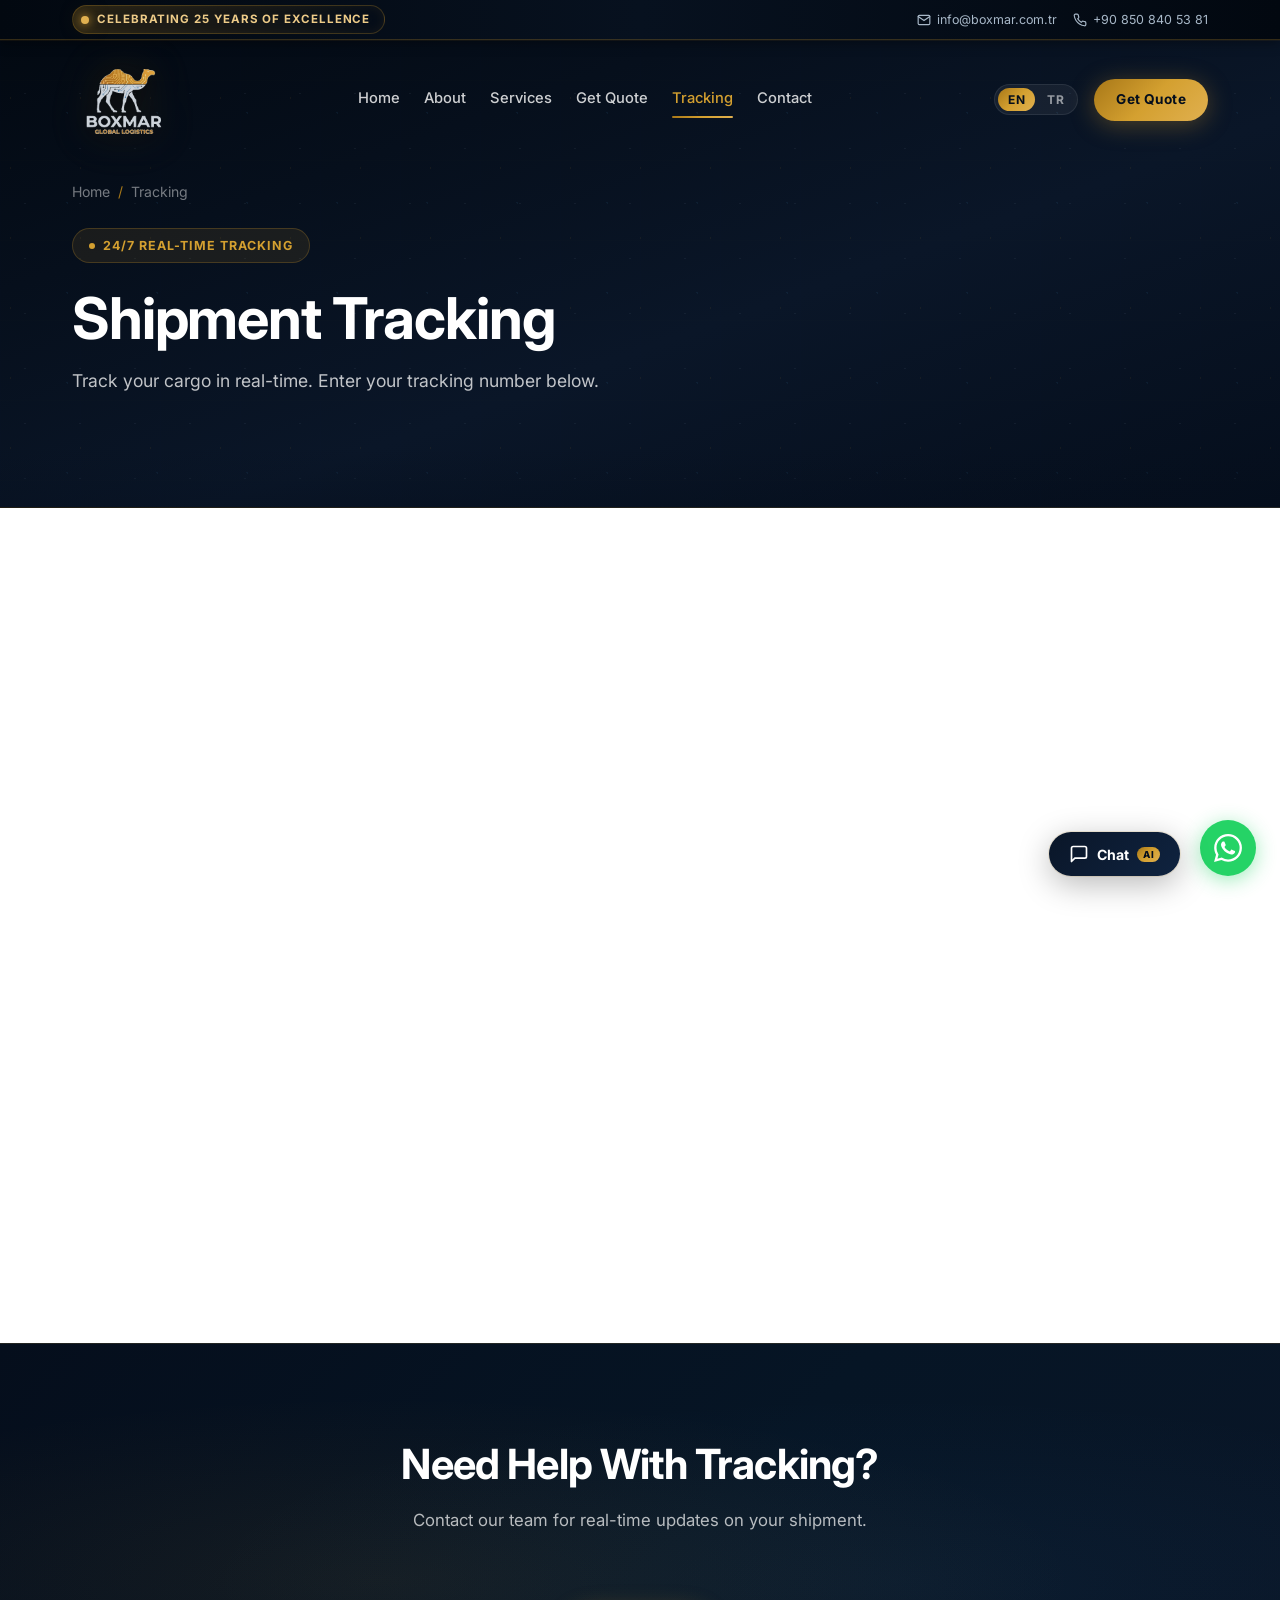
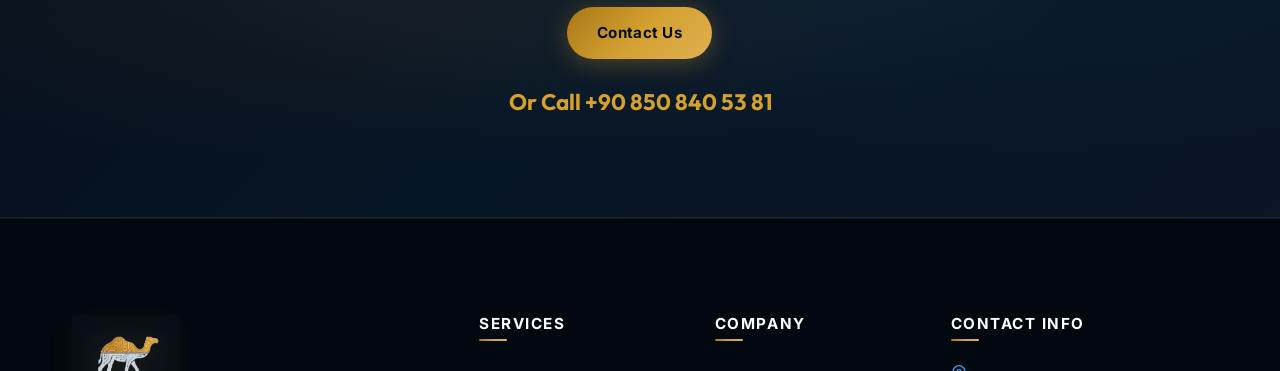
<file: tracking.html>
<!DOCTYPE html>
<html lang="en" dir="ltr">

<head>
    <meta charset="UTF-8">
    <meta name="theme-color" content="#050E1C">
    <meta name="color-scheme" content="dark">
    <link rel="canonical" href="https://www.boxmar.com.tr/tracking">
  <meta name="viewport" content="width=device-width, initial-scale=1.0">
    <title>Shipment Tracking | Boxmar Global Logistics</title>
    <meta name="description" content="Track your shipment in real-time with Boxmar Global Logistics tracking portal.">
    <meta property="og:type" content="website">
    <meta property="og:url" content="https://www.boxmar.com.tr/tracking.html">
    <meta property="og:title" content="Shipment Tracking | Boxmar Global Logistics">
    <meta property="og:description" content="Track your cargo in real-time with Boxmar Global Logistics tracking portal.">
    <meta property="og:image" content="https://www.boxmar.com.tr/assets/logo.png">
    <meta name="twitter:card" content="summary_large_image">
    <meta name="twitter:title" content="Track Your Shipment | Boxmar Global Logistics">
    <meta name="twitter:description" content="Real-time shipment tracking for Boxmar Global Logistics customers.">
    <link rel="preconnect" href="https://fonts.googleapis.com">
    <link rel="dns-prefetch" href="https://cdn.jsdelivr.net">
    <link rel="preconnect" href="https://fonts.gstatic.com" crossorigin>
    <link
        href="https://fonts.googleapis.com/css2?family=Inter:wght@400;500;600;700;800&family=Outfit:wght@600;700;800&display=swap"
        rel="stylesheet">
    <link rel="icon" href="data:image/svg+xml,<svg xmlns=%22http://www.w3.org/2000/svg%22 viewBox=%220 0 32 32%22><rect width=%2232%22 height=%2232%22 rx=%224%22 fill=%22%23050E1C%22/><text x=%2216%22 y=%2223%22 font-family=%22Arial%22 font-weight=%22bold%22 font-size=%2220%22 fill=%22%23C8922A%22 text-anchor=%22middle%22>B</text></svg>">
  <link rel="stylesheet" href="css/styles.css">
</head>

<body>

  <!-- Skip to content for accessibility -->
  <a href="#main-content" class="skip-to-content">Skip to main content</a>

    <!-- ===== TOP BAR ===== -->
    <div class="top-bar">
        <div class="container top-bar-inner">
            <div class="top-bar-left">
                <span class="top-badge">
                    <span class="dot"></span>
                    <span data-i18n="hero.badge">Celebrating 25 Years of Excellence</span>
                </span>
            </div>
            <div class="top-bar-right">
                <a href="mailto:info@boxmar.com.tr"><svg width="14" height="14" viewBox="0 0 24 24" fill="none" stroke="currentColor" stroke-width="2" stroke-linecap="round" stroke-linejoin="round"><path d="M4 4h16c1.1 0 2 .9 2 2v12c0 1.1-.9 2-2 2H4c-1.1 0-2-.9-2-2V6c0-1.1.9-2 2-2z"/><polyline points="22,6 12,13 2,6"/></svg> info@boxmar.com.tr</a>
                <a href="tel:+908508405381"><svg width="14" height="14" viewBox="0 0 24 24" fill="none" stroke="currentColor" stroke-width="2" stroke-linecap="round" stroke-linejoin="round"><path d="M22 16.92v3a2 2 0 01-2.18 2 19.79 19.79 0 01-8.63-3.07 19.5 19.5 0 01-6-6 19.79 19.79 0 01-3.07-8.67A2 2 0 014.11 2h3a2 2 0 012 1.72c.127.96.361 1.903.7 2.81a2 2 0 01-.45 2.11L8.09 9.91a16 16 0 006 6l1.27-1.27a2 2 0 012.11-.45c.907.339 1.85.573 2.81.7A2 2 0 0122 16.92z"/></svg> +90 850 840 53 81</a>
            </div>
        </div>
    </div>

    <nav class="navbar scrolled">
        <div class="container">
            <a href="index.html" class="nav-logo">
                <img src="assets/logo.png" alt="Boxmar Global Logistics" class="nav-logo-img" fetchpriority="high">
            </a>
            <div class="nav-links">
                <a href="index.html" data-i18n="nav.home">Home</a>
                <a href="about.html" data-i18n="nav.about">About</a>
                <div class="nav-dropdown"><a href="#" class="nav-dropdown-toggle" data-i18n="nav.services">Services</a>
                    <div class="nav-dropdown-menu">
                        <a href="services/road.html"><span data-i18n="svc.road">Road Transport</span></a>
                        <a href="services/sea.html"><span data-i18n="svc.sea">Sea Freight</span></a>
                        <a href="services/air.html"><span data-i18n="svc.air">Air Freight</span></a>
                        <a href="services/rail.html"><span data-i18n="svc.rail">Rail Freight</span></a>
                        <a href="services/chemical.html"><span data-i18n="svc.chemical">Chemical Freight</span></a>
                        <a href="services/food.html"><span data-i18n="svc.food">Food Freight</span></a>
                    </div>
                </div>
                <a href="index.html#quote" data-i18n="nav.quote">Get Quote</a>
                <a href="tracking.html" class="active" data-i18n="nav.tracking">Tracking</a>
                <a href="contact.html" data-i18n="nav.contact">Contact</a>
            </div>
            <div class="nav-actions">
                <div class="lang-switch"><button class="lang-btn active" data-lang="en">EN</button><button
                        class="lang-btn" data-lang="tr">TR</button></div>
                <a href="index.html#quote" class="nav-cta">Get Quote</a>
            </div>
            <div class="hamburger"><span></span><span></span><span></span></div>
        </div>
    </nav>
    <div class="mobile-menu">
        <a href="index.html" data-i18n="nav.home">Home</a>
        <a href="about.html" data-i18n="nav.about">About</a>
        <a href="services/road.html" data-i18n="svc.road">Road Transport</a>
        <a href="services/sea.html" data-i18n="svc.sea">Sea Freight</a>
        <a href="services/air.html" data-i18n="svc.air">Air Freight</a>
        <a href="services/rail.html" data-i18n="svc.rail">Rail Freight</a>
        <a href="services/chemical.html" data-i18n="svc.chemical">Chemical Freight</a>
        <a href="services/food.html" data-i18n="svc.food">Food Freight</a>
        <a href="index.html#quote" data-i18n="nav.quote">Get Quote</a>
        <a href="tracking.html" data-i18n="nav.tracking">Tracking</a>
        <a href="contact.html" data-i18n="nav.contact">Contact</a>
    </div>

    <section class="page-hero" id="main-content">
        <div class="hero-bg-pattern"></div>
        <div class="grid-bg" style="opacity:0.02"></div>
        <div class="container">
            <div class="breadcrumb"><a href="index.html" data-i18n="nav.home">Home</a><span class="sep">/</span><span data-i18n="nav.tracking">Tracking</span></div>
            <div class="hero-eyebrow" style="margin-bottom:var(--space-lg)"><span class="dot"></span><span>24/7 Real-Time Tracking</span></div>
            <h1 data-i18n="tracking.page.hero.h1">Shipment Tracking</h1>
            <p style="color:rgba(255,255,255,0.7);max-width:600px;margin-top:var(--space-md);font-size:1.1rem;line-height:1.75" data-i18n="tracking.page.hero.sub">Track your cargo in real-time. Enter your tracking number below.</p>
        </div>
    </section>

    <section class="section">
        <div class="container">
            <div class="text-center reveal">
                <h2 class="section-title" data-i18n="tracking.page.hero.h1">Track Your Shipment</h2>
                <p class="section-subtitle" style="margin:0 auto var(--space-2xl)"><span data-i18n="tracking.demo.subtitle">Enter your tracking number or try our demo:</span> <strong style="color:var(--gold-500)">BX-2026-TR-4821</strong></p>
                <div class="tracking-input-group">
                    <input type="text" class="form-control" placeholder="Enter tracking number..." value="BX-2026-TR-4821" id="trackingInput" data-i18n="tracking.page.input.placeholder">
                    <button class="btn btn-primary tracking-btn" data-i18n="tracking.page.btn">Track Now</button>
                </div>
            </div>

            <div class="tracking-timeline reveal" id="trackingResult" style="display:none">
                <h3 style="margin-bottom:var(--space-2xl);text-align:center">Shipment: <span
                        style="color:var(--gold-500)" id="trackingCode">BX-2026-TR-4821</span></h3>

                <!-- Info Cards -->
                <div class="grid grid-3" style="margin-bottom:var(--space-3xl);gap:var(--space-md)">
                    <div
                        style="background:var(--gray-50);padding:var(--space-lg);border-radius:var(--radius-md);text-align:center">
                        <div style="font-size:0.8rem;color:var(--gray-500);margin-bottom:4px" data-i18n="tracking.origin">Origin</div>
                        <div style="font-weight:700">İstanbul, TR</div>
                    </div>
                    <div
                        style="background:var(--gray-50);padding:var(--space-lg);border-radius:var(--radius-md);text-align:center">
                        <div style="font-size:0.8rem;color:var(--gray-500);margin-bottom:4px" data-i18n="tracking.destination">Destination</div>
                        <div style="font-weight:700">Hamburg, DE</div>
                    </div>
                    <div
                        style="background:var(--gray-50);padding:var(--space-lg);border-radius:var(--radius-md);text-align:center">
                        <div style="font-size:0.8rem;color:var(--gray-500);margin-bottom:4px" data-i18n="tracking.eta">ETA</div>
                        <div style="font-weight:700;color:var(--gold-500)">Feb 28, 2026</div>
                    </div>
                </div>

                <!-- Status Timeline -->
                <div class="tracking-step completed">
                    <div class="tracking-dot"></div>
                    <div>
                        <div style="font-weight:600" data-i18n="tracking.step.order">Order Received</div>
                        <div style="font-size:0.85rem;color:var(--gray-500)">Feb 18, 2026 · 09:15 · İstanbul, Turkey
                        </div>
                        <div style="font-size:0.85rem;color:var(--gray-500)">Shipment documents processed and verified
                        </div>
                    </div>
                </div>
                <div class="tracking-step completed">
                    <div class="tracking-dot"></div>
                    <div>
                        <div style="font-weight:600" data-i18n="tracking.step.pickup">Picked Up</div>
                        <div style="font-size:0.85rem;color:var(--gray-500)">Feb 19, 2026 · 14:30 · Tuzla Chemical Zone, İstanbul</div>
                        <div style="font-size:0.85rem;color:var(--gray-500)">ISO Tank loaded · Temp: 22°C · Weight: 24,000 kg</div>
                    </div>
                </div>
                <div class="tracking-step completed">
                    <div class="tracking-dot"></div>
                    <div>
                        <div style="font-weight:600" data-i18n="tracking.step.customs">Customs Cleared</div>
                        <div style="font-size:0.85rem;color:var(--gray-500)">Feb 20, 2026 · 11:00 · Ambarlı Port, İstanbul</div>
                        <div style="font-size:0.85rem;color:var(--gray-500)">Export customs clearance completed</div>
                    </div>
                </div>
                <div class="tracking-step active">
                    <div class="tracking-dot"></div>
                    <div>
                        <div style="font-weight:600" data-i18n="tracking.step.transit">In Transit - Sea Freight</div>
                        <div style="font-size:0.85rem;color:var(--gray-500)">Feb 21, 2026 · Currently in Mediterranean Sea</div>
                        <div style="font-size:0.85rem;color:var(--gold-500)">Vessel: MSC ADRIANA · Temp: 21°C · Status: On Schedule</div>
                    </div>
                </div>
                <div class="tracking-step">
                    <div class="tracking-dot">○</div>
                    <div>
                        <div style="font-weight:600;color:var(--gray-400)" data-i18n="tracking.step.arrival">Arrival at Port</div>
                        <div style="font-size:0.85rem;color:var(--gray-400)">Expected: Feb 26, 2026 · Hamburg Port, Germany</div>
                    </div>
                </div>
                <div class="tracking-step">
                    <div class="tracking-dot">○</div>
                    <div>
                        <div style="font-weight:600;color:var(--gray-400)" data-i18n="tracking.step.delivered">Delivered</div>
                        <div style="font-size:0.85rem;color:var(--gray-400)">Expected: Feb 28, 2026 · Final destination</div>
                    </div>
                </div>

                <!-- Tank Info -->
                <div style="margin-top:var(--space-3xl);background:linear-gradient(135deg,var(--navy-800),var(--navy-700));border-radius:var(--radius-lg);padding:var(--space-2xl);color:var(--white)">
                    <h4 style="color:var(--gold-400);margin-bottom:var(--space-lg)" data-i18n="tracking.tank.title">Tank Container Monitoring</h4>
                    <div class="grid grid-4" style="gap:var(--space-md)">
                        <div>
                            <div style="font-size:0.8rem;opacity:0.6" data-i18n="tracking.tank.temp">Temperature</div>
                            <div style="font-size:1.3rem;font-weight:700;color:var(--gold-400)">21°C</div>
                        </div>
                        <div>
                            <div style="font-size:0.8rem;opacity:0.6" data-i18n="tracking.tank.pressure">Pressure</div>
                            <div style="font-size:1.3rem;font-weight:700;color:var(--gold-400)">1.2 bar</div>
                        </div>
                        <div>
                            <div style="font-size:0.8rem;opacity:0.6" data-i18n="tracking.tank.type">Tank Type</div>
                            <div style="font-size:1.3rem;font-weight:700">ISO Tank 26K</div>
                        </div>
                        <div>
                            <div style="font-size:0.8rem;opacity:0.6" data-i18n="tracking.tank.product">Product</div>
                            <div style="font-size:1.3rem;font-weight:700">Chemical</div>
                        </div>
                    </div>
                </div>
            </div>
        </div>
    </section>

    <section class="cta-section">
        <div class="container reveal">
            <h2 data-i18n="tracking.help.title">Need Help With Tracking?</h2>
            <p style="color:rgba(255,255,255,0.7)" data-i18n="tracking.help.text">Contact our team for real-time updates on your shipment.</p>
            <a href="contact.html" class="btn btn-primary" style="margin-top:var(--space-lg)">Contact Us</a>
            <div class="cta-phone">Or Call <a href="tel:+908508405381" style="color:var(--gold-400)">+90 850 840 53
                    81</a></div>
        </div>
    </section>

    <footer class="footer">
        <div class="container">
            <div class="footer-grid">
                <div class="footer-about">
                    <a href="index.html" class="nav-logo" style="margin-bottom:var(--space-md)">
                        <img src="assets/logo.png" alt="Boxmar Global Logistics" class="nav-logo-img" fetchpriority="high">
                    </a>
                    <p>Boxmar Global Logistics provides comprehensive freight forwarding and logistics solutions with 25+ years of industry expertise across Turkey and beyond.</p>
                    <div class="footer-social"><a href="https://www.linkedin.com/company/boxmar" target="_blank" rel="noopener" title="LinkedIn" aria-label="LinkedIn"><svg width="18" height="18" viewBox="0 0 24 24" fill="currentColor"><path d="M16 8a6 6 0 016 6v7h-4v-7a2 2 0 00-2-2 2 2 0 00-2 2v7h-4v-7a6 6 0 016-6z"/><rect x="2" y="9" width="4" height="12"/><circle cx="4" cy="4" r="2"/></svg></a><a href="https://www.instagram.com/boxmarglobal" target="_blank" rel="noopener" title="Instagram" aria-label="Instagram"><svg width="18" height="18" viewBox="0 0 24 24" fill="none" stroke="currentColor" stroke-width="2" stroke-linecap="round" stroke-linejoin="round"><rect x="2" y="2" width="20" height="20" rx="5" ry="5"/><path d="M16 11.37A4 4 0 1112.63 8 4 4 0 0116 11.37z"/><line x1="17.5" y1="6.5" x2="17.51" y2="6.5"/></svg></a><a href="https://www.youtube.com/@boxmarglobal" target="_blank" rel="noopener" title="YouTube" aria-label="YouTube"><svg width="18" height="18" viewBox="0 0 24 24" fill="currentColor"><path d="M22.54 6.42a2.78 2.78 0 00-1.95-1.96C18.88 4 12 4 12 4s-6.88 0-8.59.46a2.78 2.78 0 00-1.95 1.96A29 29 0 001 12a29 29 0 00.46 5.58A2.78 2.78 0 003.41 19.6C5.12 20 12 20 12 20s6.88 0 8.59-.46a2.78 2.78 0 001.95-1.95A29 29 0 0023 12a29 29 0 00-.46-5.58z"/><polygon points="9.75 15.02 15.5 12 9.75 8.98 9.75 15.02" fill="white"/></svg></a><a href="https://twitter.com/boxmarglobal" target="_blank" rel="noopener" title="X (Twitter)" aria-label="X (Twitter)"><svg width="18" height="18" viewBox="0 0 24 24" fill="currentColor"><path d="M18.244 2.25h3.308l-7.227 8.26 8.502 11.24H16.17l-4.714-6.231-5.401 6.231H2.744l7.73-8.835L1.254 2.25H8.08l4.259 5.63zm-1.161 17.52h1.833L7.084 4.126H5.117z"/></svg></a></div>
                </div>
                <div>
                    <h4>Services</h4>
                    <ul class="footer-links">
                        <li><a href="services/road.html">Road Transport</a></li>
                        <li><a href="services/sea.html">Sea Freight</a></li>
                        <li><a href="services/air.html">Air Freight</a></li>
                        <li><a href="services/rail.html">Rail Freight</a></li>
                        <li><a href="services/chemical.html">Chemical Freight</a></li>
                        <li><a href="services/food.html">Food Freight</a></li>
                    </ul>
                </div>
                <div>
                    <h4>Company</h4>
                    <ul class="footer-links">
                        <li><a href="about.html">About Us</a></li>
                        <li><a href="contact.html">Contact</a></li>
                        <li><a href="tracking.html">Tracking</a></li>
                        <li><a href="privacy.html">Privacy Policy</a></li>
                        <li><a href="terms.html">Terms of Service</a></li>
                    </ul>
                </div>
                <div>
                    <h4>Contact Info</h4>
                    <div class="footer-contact-item">
                        <svg width="16" height="16" viewBox="0 0 24 24" fill="none" stroke="var(--blue-400)" stroke-width="2"><path d="M21 10c0 7-9 13-9 13s-9-6-9-13a9 9 0 0118 0z"/><circle cx="12" cy="10" r="3"/></svg>
                        <div>Muratreis Mah. Payanda Sk.<br>Çelik İş Hanı No:9 İç Kapı No:1<br>Üsküdar, İstanbul / Turkey</div>
                    </div>
                    <div class="footer-contact-item">
                        <svg width="16" height="16" viewBox="0 0 24 24" fill="none" stroke="var(--blue-400)" stroke-width="2"><path d="M22 16.92v3a2 2 0 01-2.18 2 19.79 19.79 0 01-8.63-3.07 19.5 19.5 0 01-6-6 19.79 19.79 0 01-3.07-8.67A2 2 0 014.11 2h3a2 2 0 012 1.72c.127.96.361 1.903.7 2.81a2 2 0 01-.45 2.11L8.09 9.91a16 16 0 006 6l1.27-1.27a2 2 0 012.11-.45c.907.339 1.85.573 2.81.7A2 2 0 0122 16.92z"/></svg>
                        <div><a href="tel:+908508405381">+90 850 840 53 81</a></div>
                    </div>
                    <div class="footer-contact-item">
                        <svg width="16" height="16" viewBox="0 0 24 24" fill="none" stroke="var(--blue-400)" stroke-width="2"><path d="M4 4h16c1.1 0 2 .9 2 2v12c0 1.1-.9 2-2 2H4c-1.1 0-2-.9-2-2V6c0-1.1.9-2 2-2z"/><polyline points="22,6 12,13 2,6"/></svg>
                        <div><a href="mailto:info@boxmar.com.tr">info@boxmar.com.tr</a></div>
                    </div>
                    <div class="footer-contact-item">
                        <svg width="16" height="16" viewBox="0 0 24 24" fill="none" stroke="var(--gold-400)" stroke-width="2"><path d="M14 2H6a2 2 0 00-2 2v16a2 2 0 002 2h12a2 2 0 002-2V8z"/><polyline points="14 2 14 8 20 8"/><line x1="16" y1="13" x2="8" y2="13"/></svg>
                        <div style="color:rgba(200,146,42,0.85);font-size:0.82rem"><span data-i18n="cert.unet.short">Holder of Certificate</span><br><strong>U-NET No: 1284152</strong></div>
                    </div>
                </div>
            </div>
            <div class="footer-bottom"><span>© 2026 Boxmar Global Logistics. All rights reserved.</span><span><a href="privacy.html">Privacy</a> · <a href="terms.html">Terms</a></span></div>
        </div>
    </footer>
    <a href="https://wa.me/908508405381" target="_blank" class="whatsapp-float" aria-label="WhatsApp">
  <svg width="28" height="28" viewBox="0 0 24 24" fill="currentColor">
  <path d="M17.472 14.382c-.297-.149-1.758-.867-2.03-.967-.273-.099-.471-.148-.67.15-.197.297-.767.966-.94 1.164-.173.199-.347.223-.644.075-.297-.15-1.255-.463-2.39-1.475-.883-.788-1.48-1.761-1.653-2.059-.173-.297-.018-.458.13-.606.134-.133.298-.347.446-.52.149-.174.198-.298.298-.497.099-.198.05-.371-.025-.52-.075-.149-.669-1.612-.916-2.207-.242-.579-.487-.5-.669-.51a12.8 12.8 0 0 0-.57-.01c-.198 0-.52.074-.792.372-.272.297-1.04 1.016-1.04 2.479 0 1.462 1.065 2.875 1.213 3.074.149.198 2.096 3.2 5.077 4.487.709.306 1.262.489 1.694.625.712.227 1.36.195 1.871.118.571-.085 1.758-.719 2.006-1.413.248-.694.248-1.289.173-1.413-.074-.124-.272-.198-.57-.347m-5.421 7.403h-.004a9.87 9.87 0 0 1-5.031-1.378l-.361-.214-3.741.982.998-3.648-.235-.374a9.86 9.86 0 0 1-1.51-5.26c.001-5.45 4.436-9.884 9.888-9.884 2.64 0 5.122 1.03 6.988 2.898a9.825 9.825 0 0 1 2.893 6.994c-.003 5.45-4.437 9.884-9.885 9.884m8.413-18.297A11.815 11.815 0 0 0 12.05 0C5.495 0 .16 5.335.157 11.892c0 2.096.547 4.142 1.588 5.945L.057 24l6.305-1.654a11.882 11.882 0 0 0 5.683 1.448h.005c6.554 0 11.89-5.335 11.893-11.893a11.821 11.821 0 0 0-3.48-8.413Z"/>
</svg>
</a>

    <!-- ===== CHAT BOX ===== -->
    <div class="chatbox" id="chatbox">
      <div class="chatbox-header">
        <div class="chatbox-header-left">
          <div class="chatbox-avatar">
            <svg width="20" height="20" viewBox="0 0 24 24" fill="none" stroke="currentColor" stroke-width="2" stroke-linecap="round" stroke-linejoin="round"><path d="M12 2C6.48 2 2 6.48 2 12s4.48 10 10 10 10-4.48 10-10S17.52 2 12 2z"/><path d="M8 14s1.5 2 4 2 4-2 4-2"/><line x1="9" y1="9" x2="9.01" y2="9"/><line x1="15" y1="9" x2="15.01" y2="9"/></svg>
          </div>
          <div class="chatbox-header-info">
            <span class="chatbox-title">Boxmar Assistant</span>
            <span class="chatbox-status"><span class="chatbox-status-dot"></span>Online · Typically replies instantly</span>
          </div>
        </div>
        <div class="chatbox-header-actions">
          <button class="chatbox-minimize" onclick="document.getElementById('chatbox').classList.remove('open');document.getElementById('chatTrigger').style.display=''" title="Minimize">
            <svg width="16" height="16" viewBox="0 0 24 24" fill="none" stroke="currentColor" stroke-width="2.5"><path d="M5 12h14"/></svg>
          </button>
        </div>
      </div>
      <div class="chatbox-body">
        <div class="chatbox-messages" id="chatMessages">
          <div class="chat-msg bot">
            <div class="chat-avatar-sm">B</div>
            <div class="chat-msg-content">
              <div class="chat-bubble">Hello! 👋 Welcome to <strong>Boxmar Global Logistics</strong>. I'm your intelligent logistics assistant. What can I help you with today?</div>
              <div class="chat-time" id="chatInitTime"></div>
            </div>
          </div>
          <div class="chat-quick-replies" id="chatInitReplies">
            <button class="chat-quick" onclick="chatReply('tracking_help')">📍 Track My Shipment</button>
            <button class="chat-quick" onclick="chatReply('quote')">📋 Get a Quote</button>
            <button class="chat-quick" onclick="chatReply('services')">🌐 Our Services</button>
            <button class="chat-quick" onclick="chatReply('transit')">⏱️ Transit Times</button>
            <button class="chat-quick" onclick="chatReply('contact')">📞 Contact</button>
            <button class="chat-quick" onclick="chatReply('menu')">🏠 More Options</button>
          </div>
        </div>
        <div class="chatbox-input-area">
          <div class="chatbox-footer-note">Powered by Boxmar AI · <a href="contact.html" style="color:var(--gold-500)">Talk to a human →</a></div>
        </div>
      </div>
    </div>
    <button class="chatbox-trigger" id="chatTrigger"
      onclick="document.getElementById('chatbox').classList.add('open');this.style.display='none'">
      <span class="chatbox-trigger-icon">
        <svg width="20" height="20" viewBox="0 0 24 24" fill="none" stroke="currentColor" stroke-width="2" stroke-linecap="round" stroke-linejoin="round"><path d="M21 15a2 2 0 01-2 2H7l-4 4V5a2 2 0 012-2h14a2 2 0 012 2z"/></svg>
      </span>
      <span data-i18n="float.chat">Chat</span>
      <span class="chatbox-trigger-badge">AI</span>
    </button>

    <script src="js/translations.js"></script>
    <script src="js/app.js"></script>
    <script>
    /* Boxmar Chatbot v4.0 — Button-driven, no text input */
    (function() {
      const KB = {
        tracking_help: { en: "📍 <strong>Track Your Shipment</strong><br><br>Enter your tracking number in the form above and click <strong>Track Now</strong>.<br><br>Demo number: <strong>BX-2026-TR-4821</strong><br><br>Don't have a tracking number? Contact our operations team:", tr: "📍 <strong>Sevkiyat Takibi</strong><br><br>Yukarıdaki forma takip numaranızı girin ve <strong>Takip Et</strong>'e tıklayın.<br><br>Demo numara: <strong>BX-2026-TR-4821</strong><br><br>Takip numaranız yok mu? Operasyon ekibimizle iletişime geçin:", followups: ['tracking_call','tracking_whatsapp','menu'] },
        quote: { en: "📋 <strong>Get a Free Quote</strong><br><br>We respond within <strong>1 hour</strong> during business hours.", tr: "📋 <strong>Ücretsiz Teklif Alın</strong><br><br>Mesai saatlerinde <strong>1 saat</strong> içinde yanıt veriyoruz.", followups: ['quote_form','quote_call','quote_whatsapp','menu'] },
        quote_form: { en: "📝 <a href='index.html#quote' style='color:var(--gold-400);font-weight:700'>→ Open Quote Form</a>", tr: "📝 <a href='index.html#quote' style='color:var(--gold-400);font-weight:700'>→ Teklif Formunu Aç</a>", followups: ['services','menu'] },
        quote_call: { en: "📞 <a href='tel:+908508405381' style='color:var(--blue-400);font-weight:700;font-size:1.1rem'>+90 850 840 53 81</a><br>🕐 Mon–Fri 09:00–18:00 · 🚨 24/7", tr: "📞 <a href='tel:+908508405381' style='color:var(--blue-400);font-weight:700;font-size:1.1rem'>+90 850 840 53 81</a><br>🕐 Pzt–Cum 09:00–18:00 · 🚨 7/24", followups: ['quote_whatsapp','menu'] },
        quote_whatsapp: { en: "💬 <a href='https://wa.me/908508405381?text=Hello%2C%20I%20would%20like%20a%20freight%20quote' target='_blank' style='color:var(--gold-400);font-weight:700'>→ Open WhatsApp Chat</a>", tr: "💬 <a href='https://wa.me/908508405381?text=Merhaba%2C%20navlun%20teklifi%20almak%20istiyorum' target='_blank' style='color:var(--gold-400);font-weight:700'>→ WhatsApp'ı Aç</a>", followups: ['quote_call','menu'] },
        services: { en: "🌐 <strong>Boxmar's 6 Core Services</strong><br><br>Select a service:", tr: "🌐 <strong>Boxmar'ın 6 Temel Hizmeti</strong><br><br>Bir hizmet seçin:", followups: ['road','sea','air','rail','chemical','food'] },
        road: { en: "🚛 <strong>Road Transport</strong><br><br>500+ trucks · Turkey & 20+ European countries<br>✅ FTL · LTL · Reefer · ADR<br>⏱️ Istanbul → Hamburg: 3–4 days<br><br><a href='services/road.html' style='color:var(--gold-400)'>→ Details</a>", tr: "🚛 <strong>Karayolu Taşımacılığı</strong><br><br>500+ kamyon · Türkiye & 20+ Avrupa ülkesi<br>⏱️ İstanbul → Hamburg: 3–4 gün<br><br><a href='services/road.html' style='color:var(--gold-400)'>→ Detaylar</a>", followups: ['sea','air','quote','menu'] },
        sea: { en: "🚢 <strong>Sea Freight</strong><br><br>50+ carrier partners · 120+ ports<br>✅ FCL · LCL · Reefer<br>⏱️ Istanbul → Rotterdam: 12–14 days<br><br><a href='services/sea.html' style='color:var(--gold-400)'>→ Details</a>", tr: "🚢 <strong>Deniz Yükü</strong><br><br>50+ taşıyıcı · 120+ liman<br>⏱️ İstanbul → Rotterdam: 12–14 gün<br><br><a href='services/sea.html' style='color:var(--gold-400)'>→ Detaylar</a>", followups: ['road','air','quote','menu'] },
        air: { en: "✈️ <strong>Air Freight</strong><br><br>200+ airports · 24–72 hours worldwide<br><br><a href='services/air.html' style='color:var(--gold-400)'>→ Details</a>", tr: "✈️ <strong>Hava Yükü</strong><br><br>200+ havalimanı · 24–72 saat<br><br><a href='services/air.html' style='color:var(--gold-400)'>→ Detaylar</a>", followups: ['sea','rail','quote','menu'] },
        rail: { en: "🚂 <strong>Rail Freight — Silk Road</strong><br><br>🌿 70% less CO₂ · Istanbul → Shanghai: 18–22 days<br><br><a href='services/rail.html' style='color:var(--gold-400)'>→ Details</a>", tr: "🚂 <strong>Demiryolu — İpek Yolu</strong><br><br>🌿 %70 daha az CO₂ · İstanbul → Şangay: 18–22 gün<br><br><a href='services/rail.html' style='color:var(--gold-400)'>→ Detaylar</a>", followups: ['sea','air','quote','menu'] },
        chemical: { en: "⚗️ <strong>Chemical Freight & ISO Tank</strong><br><br>🏆 ADR · IMDG · RID · ISO 9001<br><br><a href='services/chemical.html' style='color:var(--gold-400)'>→ Details</a>", tr: "⚗️ <strong>Kimyasal Yük & ISO Tank</strong><br><br>🏆 ADR · IMDG · RID · ISO 9001<br><br><a href='services/chemical.html' style='color:var(--gold-400)'>→ Detaylar</a>", followups: ['food','quote','menu'] },
        food: { en: "🍶 <strong>Food Tank Freight</strong><br><br>🏆 HACCP · ISO 22000 · BRC<br><br><a href='services/food.html' style='color:var(--gold-400)'>→ Details</a>", tr: "🍶 <strong>Gıda Tankı Taşımacılığı</strong><br><br>🏆 HACCP · ISO 22000 · BRC<br><br><a href='services/food.html' style='color:var(--gold-400)'>→ Detaylar</a>", followups: ['chemical','quote','menu'] },
        tracking_call: { en: "📞 <strong>Call Operations (24/7)</strong><br><br><a href='tel:+908508405381' style='color:var(--blue-400);font-weight:700;font-size:1.1rem'>+90 850 840 53 81</a>", tr: "📞 <strong>Operasyonu Arayın (7/24)</strong><br><br><a href='tel:+908508405381' style='color:var(--blue-400);font-weight:700;font-size:1.1rem'>+90 850 840 53 81</a>", followups: ['tracking_whatsapp','menu'] },
        tracking_whatsapp: { en: "💬 <a href='https://wa.me/908508405381?text=Hello%2C%20I%20need%20to%20track%20my%20shipment' target='_blank' style='color:var(--gold-400);font-weight:700'>→ Open WhatsApp</a>", tr: "💬 <a href='https://wa.me/908508405381?text=Merhaba%2C%20sevkiyatımı%20takip%20etmek%20istiyorum' target='_blank' style='color:var(--gold-400);font-weight:700'>→ WhatsApp'ı Aç</a>", followups: ['tracking_call','menu'] },
        transit: { en: "⏱️ <strong>Transit Times from Istanbul</strong><br><br>🚛 Hamburg: 3–4d · Paris: 4–5d<br>🚢 Rotterdam: 12–14d · Dubai: 8–10d<br>✈️ Europe: 24–48h · USA: 48–72h<br>🚂 Warsaw: 5–7d · Shanghai: 18–22d", tr: "⏱️ <strong>İstanbul'dan Transit Süreler</strong><br><br>🚛 Hamburg: 3–4g · Paris: 4–5g<br>🚢 Rotterdam: 12–14g · Dubai: 8–10g<br>✈️ Avrupa: 24–48s · ABD: 48–72s<br>🚂 Varşova: 5–7g · Şangay: 18–22g", followups: ['quote','services','menu'] },
        contact: { en: "📞 <strong>Contact Boxmar</strong><br><br>📍 Üsküdar, İstanbul / Turkey<br>📞 <a href='tel:+908508405381' style='color:var(--blue-400)'>+90 850 840 53 81</a><br>✉️ <a href='mailto:info@boxmar.com.tr' style='color:var(--blue-400)'>info@boxmar.com.tr</a><br>💬 <a href='https://wa.me/908508405381' target='_blank' style='color:var(--gold-400)'>WhatsApp</a>", tr: "📞 <strong>Boxmar İletişim</strong><br><br>📍 Üsküdar, İstanbul<br>📞 <a href='tel:+908508405381' style='color:var(--blue-400)'>+90 850 840 53 81</a><br>✉️ <a href='mailto:info@boxmar.com.tr' style='color:var(--blue-400)'>info@boxmar.com.tr</a><br>💬 <a href='https://wa.me/908508405381' target='_blank' style='color:var(--gold-400)'>WhatsApp</a>", followups: ['quote','tracking_help','services','menu'] },
        menu: { en: "🏠 <strong>Main Menu</strong><br><br>What would you like to know about?", tr: "🏠 <strong>Ana Menü</strong><br><br>Ne hakkında bilgi almak istersiniz?", followups: ['tracking_help','quote','services','transit','contact'] }
      };
      const labels = {
        tracking_help:'📍 Track My Shipment', quote:'📋 Get a Quote', quote_form:'📝 Online Form',
        quote_call:'📞 Call Us', quote_whatsapp:'💬 WhatsApp', services:'🌐 All Services',
        road:'🚛 Road', sea:'🚢 Sea', air:'✈️ Air', rail:'🚂 Rail', chemical:'⚗️ Chemical', food:'🍶 Food',
        tracking_call:'📞 Call Operations', tracking_whatsapp:'💬 WhatsApp Track',
        transit:'⏱️ Transit Times', contact:'📞 Contact', menu:'🏠 Main Menu'
      };
      let chatLang = 'en';
      function syncLang() { chatLang = document.documentElement.lang === 'tr' ? 'tr' : 'en'; }
      function getTime() { const n=new Date(); return n.getHours().toString().padStart(2,'0')+':'+n.getMinutes().toString().padStart(2,'0'); }
      function addMsg(html, isUser) {
        const msgs = document.getElementById('chatMessages');
        if (!msgs) return;
        const d = document.createElement('div');
        d.className = 'chat-msg ' + (isUser ? 'user' : 'bot');
        d.innerHTML = isUser
          ? '<div class="chat-msg-content"><div class="chat-bubble">'+html+'</div><div class="chat-time">'+getTime()+'</div></div>'
          : '<div class="chat-avatar-sm">B</div><div class="chat-msg-content"><div class="chat-bubble">'+html+'</div><div class="chat-time">'+getTime()+'</div></div>';
        msgs.appendChild(d); msgs.scrollTop = msgs.scrollHeight;
      }
      function addChoices(keys) {
        const msgs = document.getElementById('chatMessages');
        if (!msgs || !keys || !keys.length) return;
        const d = document.createElement('div');
        d.className = 'chat-quick-replies chat-followups';
        keys.forEach(k => {
          if (!labels[k]) return;
          const btn = document.createElement('button');
          btn.className = 'chat-quick'; btn.innerHTML = labels[k];
          btn.onclick = () => { msgs.querySelectorAll('.chat-quick-replies').forEach(el=>el.remove()); processChoice(k); };
          d.appendChild(btn);
        });
        msgs.appendChild(d); msgs.scrollTop = msgs.scrollHeight;
      }
      function processChoice(key) {
        syncLang();
        addMsg(labels[key] || key, true);
        const msgs = document.getElementById('chatMessages');
        const typing = document.createElement('div');
        typing.className = 'chat-msg bot'; typing.id = 'chatTyping';
        typing.innerHTML = '<div class="chat-avatar-sm">B</div><div class="chat-msg-content"><div class="chat-bubble"><span class="typing-dot"></span><span class="typing-dot"></span><span class="typing-dot"></span></div></div>';
        msgs.appendChild(typing); msgs.scrollTop = msgs.scrollHeight;
        setTimeout(() => {
          const t = document.getElementById('chatTyping'); if(t) t.remove();
          const data = KB[key] || KB.menu;
          addMsg(data[chatLang] || data.en, false);
          addChoices(data.followups);
        }, 400 + Math.floor(Math.random()*400));
      }
      window.chatReply = function(topic) {
        const msgs = document.getElementById('chatMessages');
        if (msgs) msgs.querySelectorAll('.chat-quick-replies').forEach(el=>el.remove());
        processChoice(topic);
      };
      document.addEventListener('DOMContentLoaded', () => {
        syncLang();
        const t = document.getElementById('chatInitTime'); if(t) t.textContent = getTime();
      });
      new MutationObserver(syncLang).observe(document.documentElement, {attributes:true, attributeFilter:['lang']});
    })();
    </script>
    <script>
        // Tracking page specific logic
        document.querySelector('.tracking-btn').addEventListener('click', function () {
            const input = document.getElementById('trackingInput').value.trim();
            const result = document.getElementById('trackingResult');
            const code = document.getElementById('trackingCode');
            if (input) {
                code.textContent = input;
                result.style.display = 'block';
                result.scrollIntoView({ behavior: 'smooth', block: 'start' });
                // Animate steps
                const steps = result.querySelectorAll('.tracking-step');
                steps.forEach((s, i) => {
                    s.style.opacity = '0'; s.style.transform = 'translateX(-20px)';
                    setTimeout(() => { s.style.transition = 'all 0.5s ease'; s.style.opacity = '1'; s.style.transform = 'translateX(0)'; }, i * 200);
                });
            }
        });
    </script>
  <button class="scroll-top" aria-label="Scroll to top"><svg width="20" height="20" viewBox="0 0 24 24" fill="none" stroke="currentColor" stroke-width="2.5" stroke-linecap="round" stroke-linejoin="round"><path d="M18 15l-6-6-6 6"/></svg></button>

</body>

</html>
</file>
<file: css/styles.css>
/* ============================================
   BOXMAR GLOBAL LOGISTICS — Stylesheet Entry Point
   
   Import order is significant:
     1. base.css       — design tokens, CSS reset, typography,
                         layout primitives, utilities, breakpoints
     2. components.css — all UI components (navbar, hero, cards,
                         forms, footer, floating elements, etc.)
   ============================================ */

@import url("base.css");
@import url("components.css");
</file>
